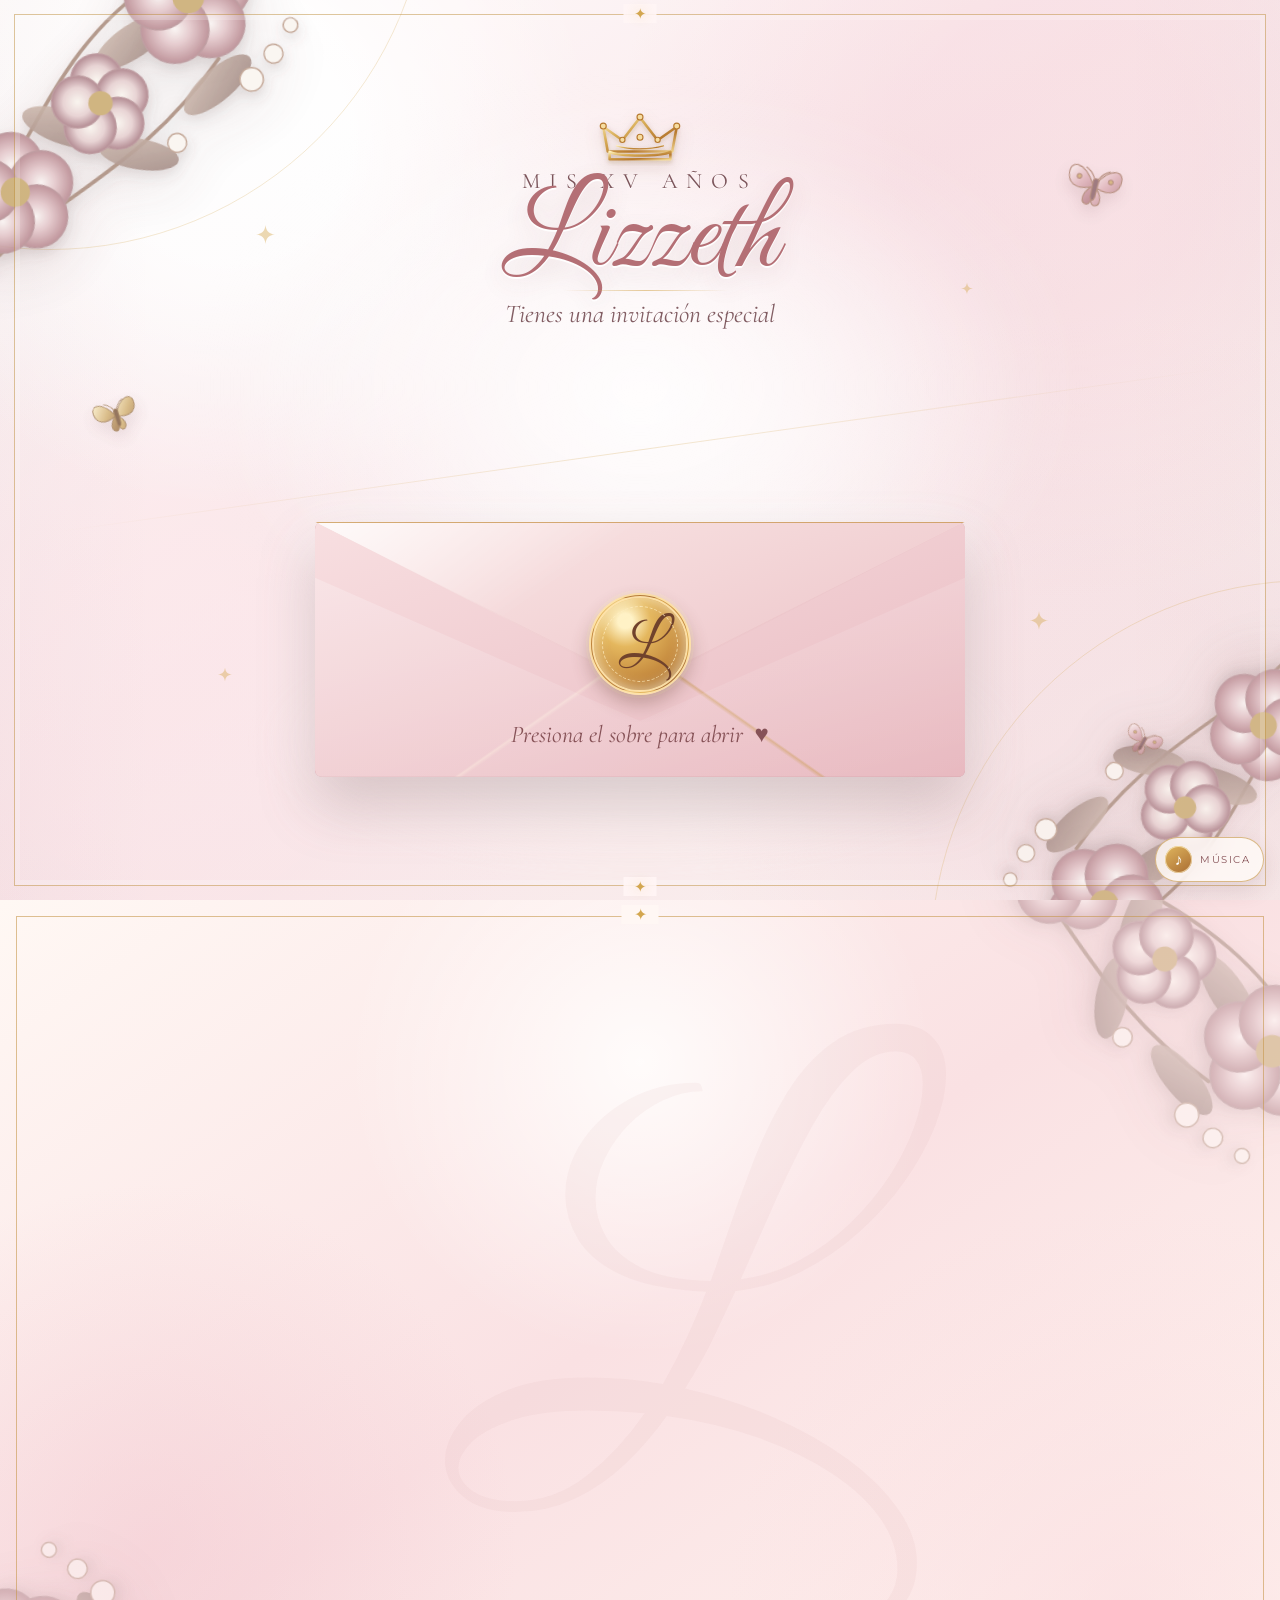
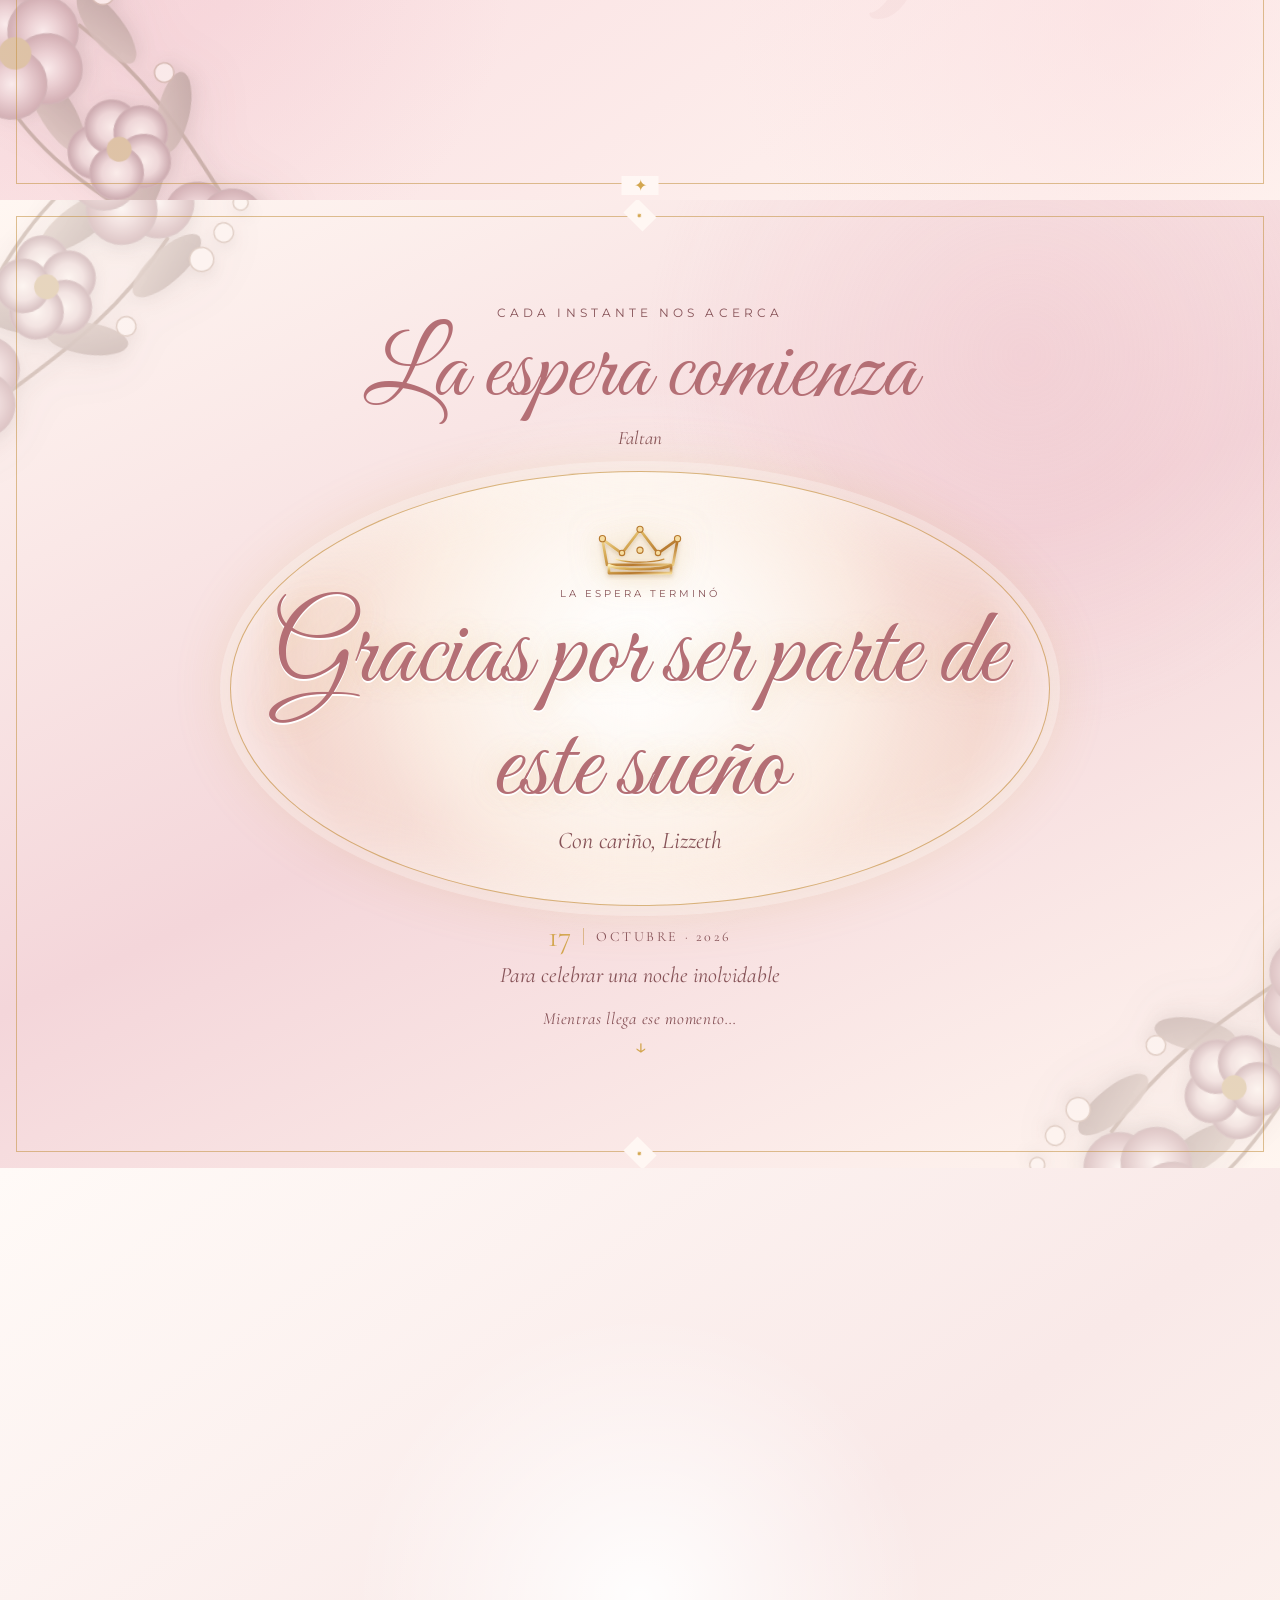
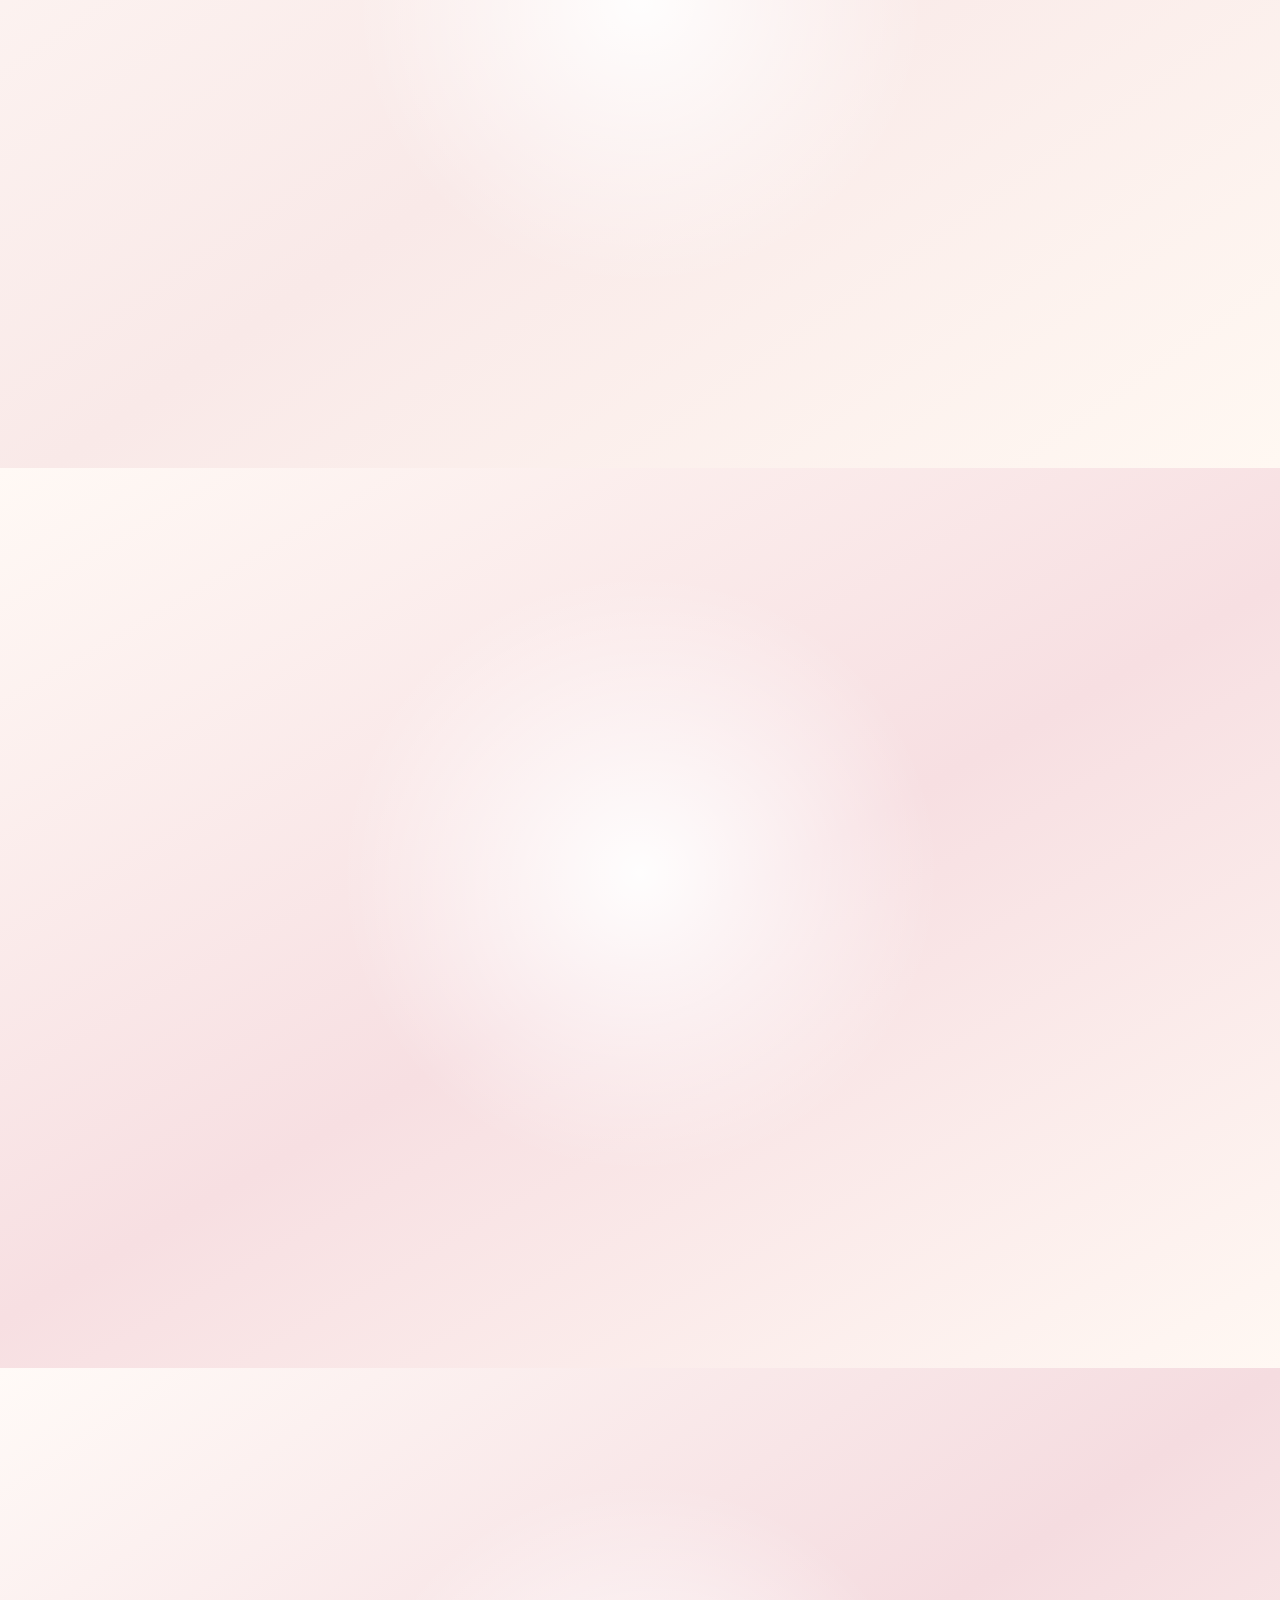
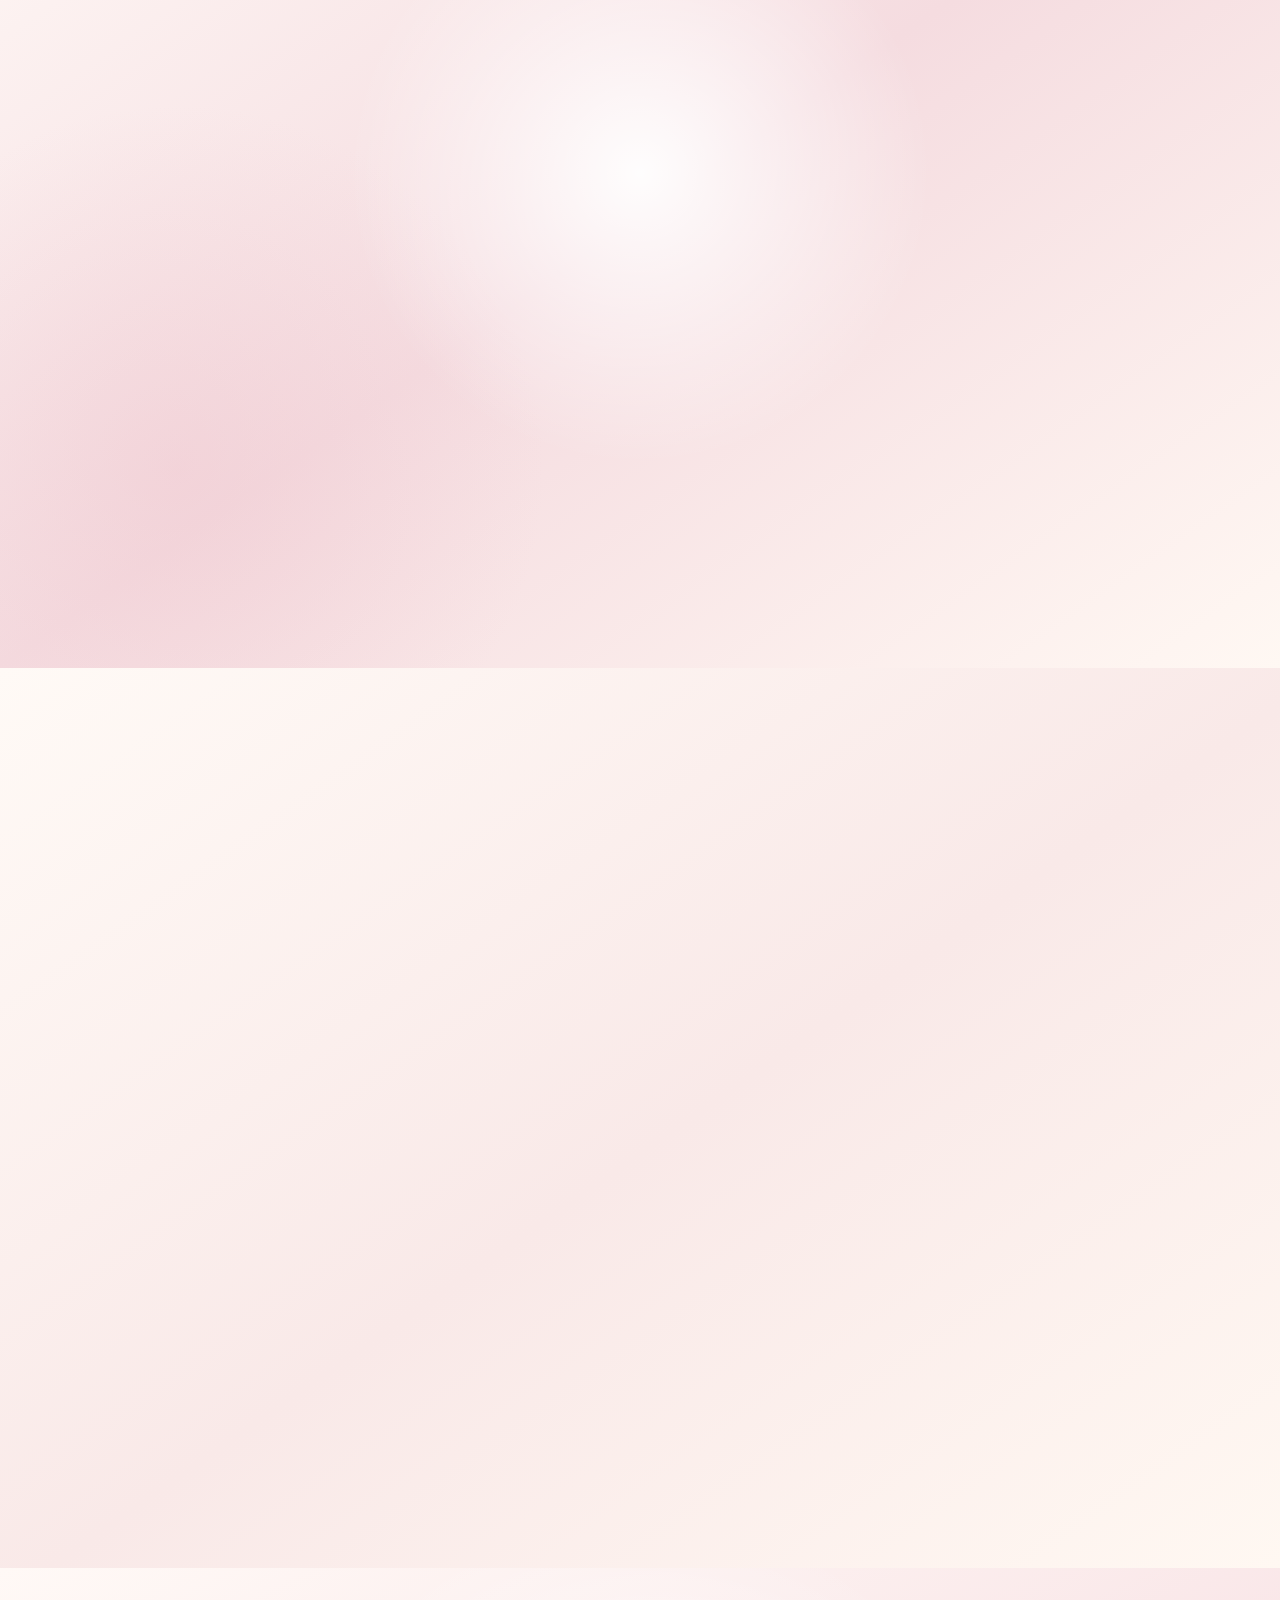
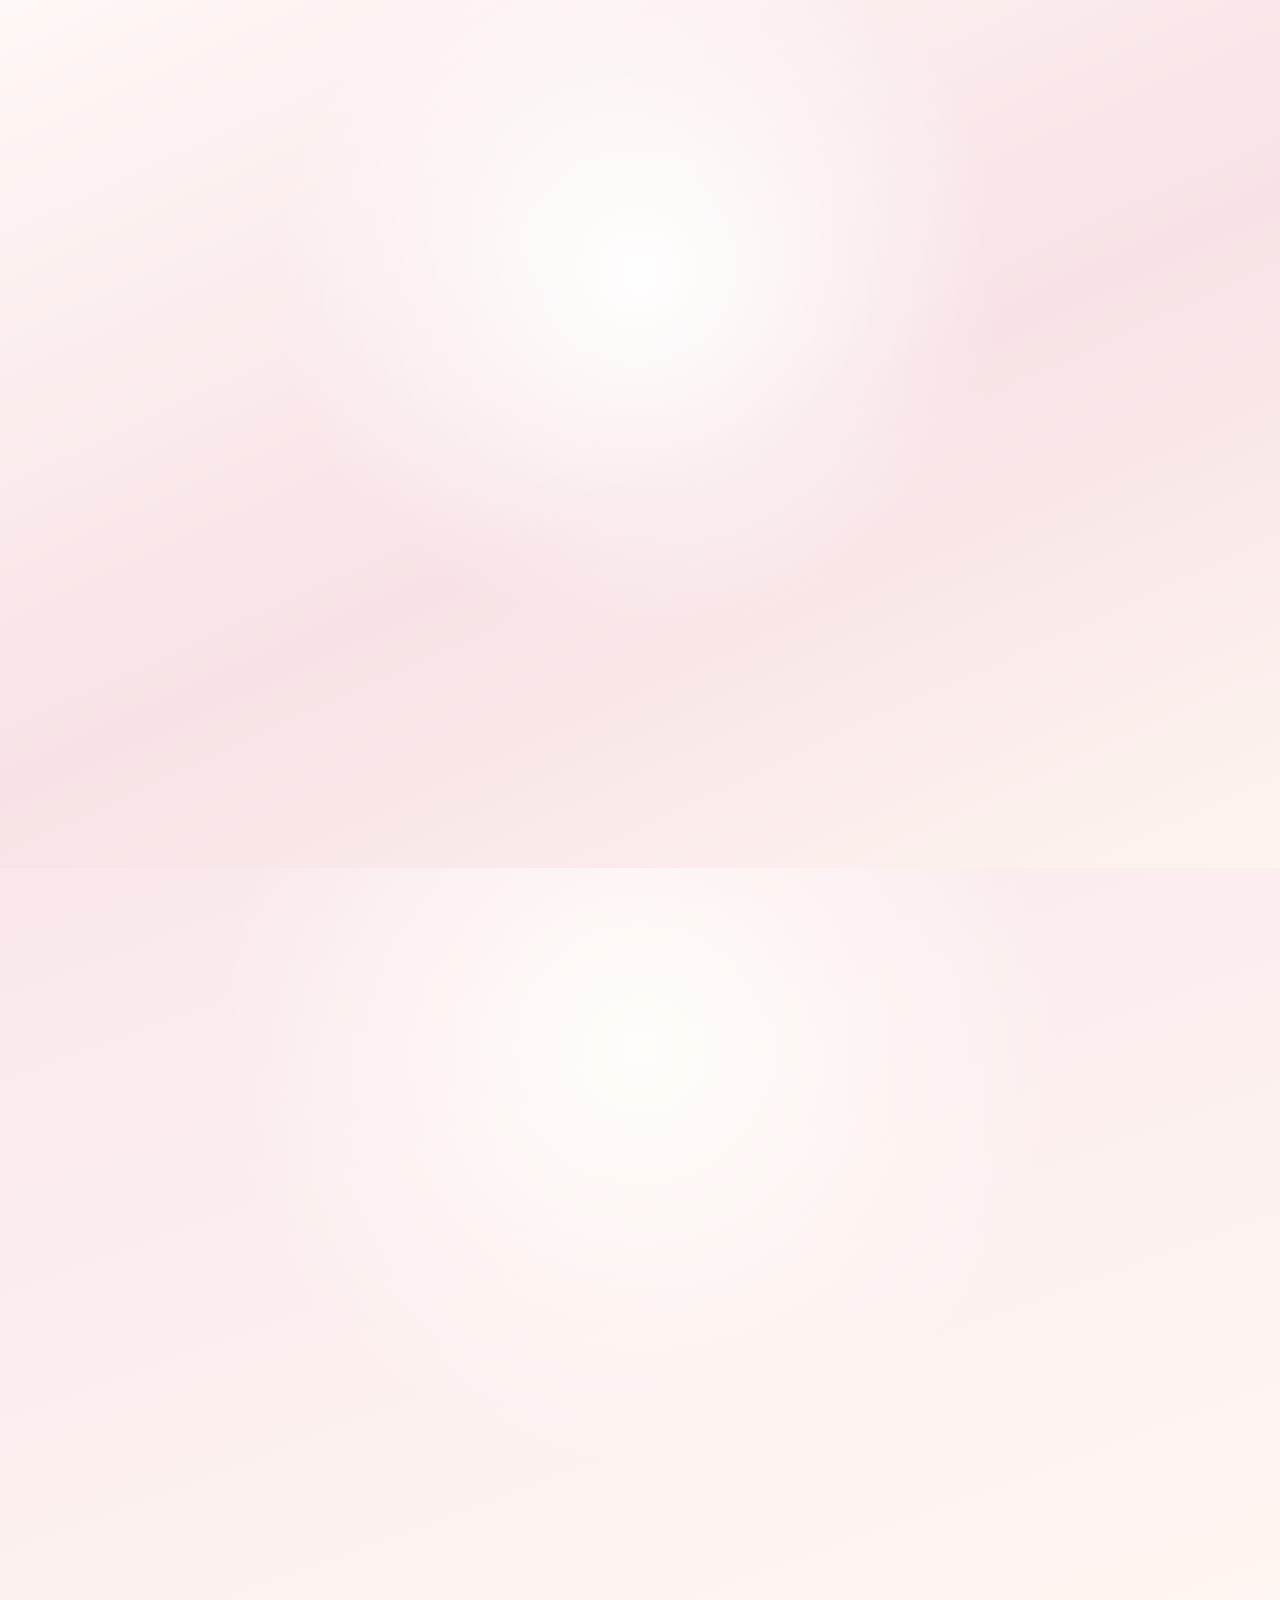
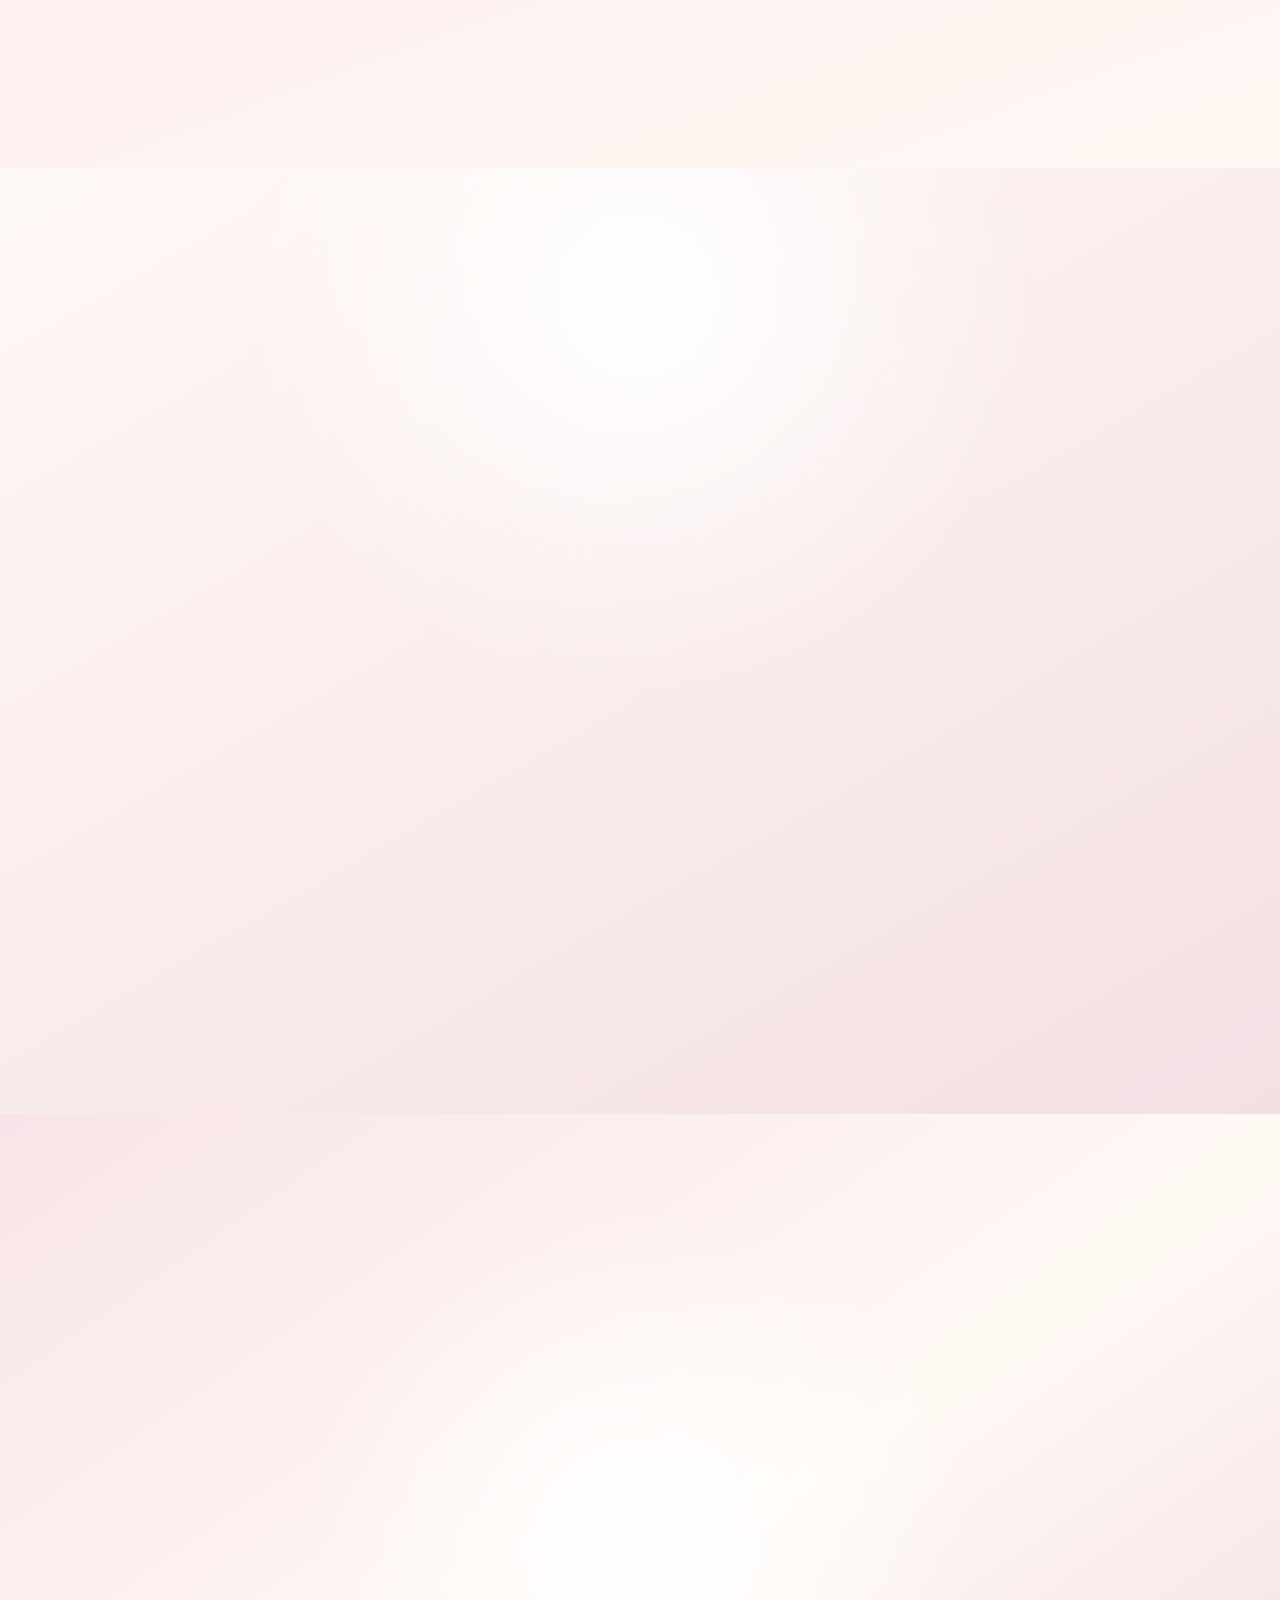
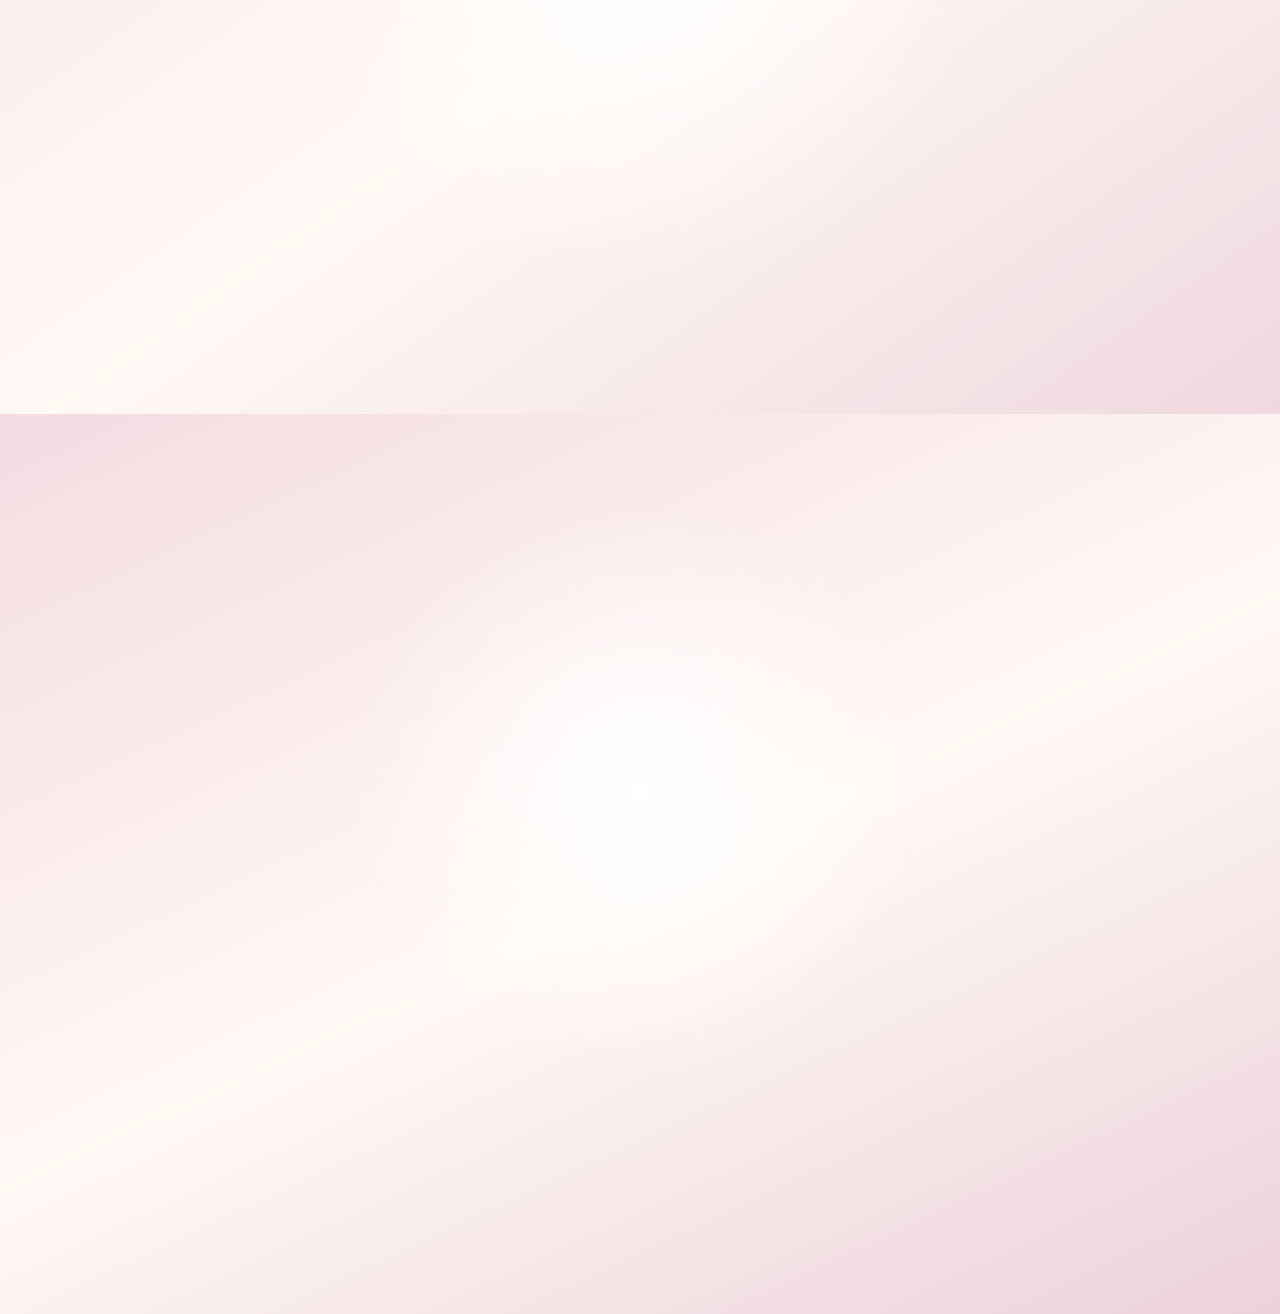
<file: index.html>
<!DOCTYPE html>
<html lang="es">
<head>
    <meta charset="UTF-8">

    <meta
        name="viewport"
        content="width=device-width, initial-scale=1.0"
    >

    <title>Mis XV Años | Lizzeth</title>
    <meta name="description" content="Invitación digital a los XV años de Lizzeth · 17 de octubre de 2026.">
    <meta name="theme-color" content="#f7e5e8">

    <!-- Desbloqueo de emergencia: incluso con señal inestable, la portada
         nunca queda atrapada detrás del preloader. -->
    <script>
        window.setTimeout(function () {
            document.getElementById("preloader")?.classList.add("oculto");
            document.body?.classList.remove("preloading");
        }, 1400);
    </script>

    <!-- Tipografías -->
    <link rel="preconnect" href="https://fonts.googleapis.com">
    <link rel="preconnect" href="https://fonts.gstatic.com" crossorigin>

    <link
        href="https://fonts.googleapis.com/css2?family=Cormorant+Garamond:ital,wght@0,400;0,500;0,600;1,500&family=Great+Vibes&family=Montserrat:wght@300;400;500&display=swap"
        rel="stylesheet" media="print" onload="this.media='all'"
    >
    <noscript><link href="https://fonts.googleapis.com/css2?family=Cormorant+Garamond:ital,wght@0,400;0,500;0,600;1,500&family=Great+Vibes&family=Montserrat:wght@300;400;500&display=swap" rel="stylesheet"></noscript>

    <!-- Estilos del proyecto -->
    <link rel="stylesheet" href="css/variables.css?v=2">
    <link rel="stylesheet" href="css/base.css?v=2">
    <link rel="stylesheet" href="css/portada.css?v=2">
    <link rel="stylesheet" href="css/sobre.css?v=3">
    <link rel="stylesheet" href="css/secciones.css?v=31" media="print" onload="this.media='all'">
    <noscript><link rel="stylesheet" href="css/secciones.css?v=31"></noscript>
    <link rel="stylesheet" href="css/animaciones.css?v=3">
    <link rel="stylesheet" href="css/responsive.css?v=10">

</head>

<body class="preloading">

    <audio id="musicaInvitacion" preload="none" loop src="assets/audio/love-story-orchestral-mobile.mp3?v=2"></audio>

    <button class="control-musica" id="controlMusica" type="button" aria-label="Reproducir música" aria-pressed="false">
        <span class="control-musica-icono" aria-hidden="true">♪</span>
        <span class="control-musica-texto">Música</span>
    </button>

    <div class="preloader" id="preloader" aria-hidden="true">
        <div class="preloader-inner">
            <div class="preloader-ring"></div>
            <div class="preloader-monograma">L</div>
            <div class="preloader-subtitulo">Mis XV años</div>
        </div>
    </div>


    <main>

        <!-- Portada con sobre -->
        <section class="portada" id="portada">

            <div class="portada-luz-central"></div>
            <div class="cinta-dorada"></div>

            <div class="marco"></div>


            <div class="decoracion-premium" aria-hidden="true">
                <div class="halo-sobre"></div>

                <img class="floral-asset floral-asset-superior" src="assets/flores/floral-esquina.svg" alt="">
                <img class="floral-asset floral-asset-inferior" src="assets/flores/floral-esquina.svg" alt="">

                <img class="mariposa-asset mariposa-asset-1" src="assets/mariposas/mariposa-rosa.svg" alt="">
                <img class="mariposa-asset mariposa-asset-2" src="assets/mariposas/mariposa-dorada.svg" alt="">
                <img class="mariposa-asset mariposa-asset-3" src="assets/mariposas/mariposa-rosa.svg" alt="">

                <img class="destello-asset destello-asset-1" src="assets/iconos/destello.svg" alt="">
                <img class="destello-asset destello-asset-2" src="assets/iconos/destello.svg" alt="">
                <img class="destello-asset destello-asset-3" src="assets/iconos/destello.svg" alt="">
                <img class="destello-asset destello-asset-4" src="assets/iconos/destello.svg" alt="">
            </div>

            <div class="circulo circulo-izquierdo"></div>
            <div class="circulo circulo-derecho"></div>

            <div class="particulas" aria-hidden="true">
                <span class="particula"></span>
                <span class="particula"></span>
                <span class="particula"></span>
                <span class="particula"></span>
                <span class="particula"></span>
                <span class="particula"></span>
            </div>

            <div class="contenido">

                <img class="corona corona-svg" src="assets/iconos/corona.svg" alt="Corona decorativa" fetchpriority="high" decoding="async">

                <p class="mis-xv">
                    Mis XV años
                </p>

                <h1 class="nombre">
                    Lizzeth
                </h1>

                <p class="mensaje-superior">
                    Tienes una invitación especial
                </p>

                <div
                    class="escena"
                    id="escena"
                >

                    <div
                        class="sobre"
                        id="sobre"
                        role="button"
                        tabindex="0"
                        aria-label="Abrir la invitación"
                        aria-expanded="false"
                    >

                        <!-- Fondo del sobre -->
                        <div class="fondo-sobre"></div>

                        <!-- Tarjeta interior -->
                        <article
                            class="tarjeta"
                            id="tarjeta"
                            role="button"
                            tabindex="-1"
                            aria-label="Continuar con la invitación"
                        >
                            <span class="tarjeta-ornamento sup-izq"></span>
                            <span class="tarjeta-ornamento inf-der"></span>
                            <img class="tarjeta-corona tarjeta-corona-svg" src="assets/iconos/corona.svg" alt="">

                            <p class="tarjeta-titulo">
                                Te invito a celebrar
                            </p>

                            <div class="numero">
                                15
                            </div>

                            <p class="anios">
                                Mis años
                            </p>

                            <p class="texto-tarjeta">
                                Una noche mágica, llena de amor,
                                alegría y momentos inolvidables.
                                Me encantará que seas parte de
                                este sueño hecho realidad.
                            </p>

                            <p class="firma">
                                Lizzeth
                            </p>
                        </article>

                        <!-- Solapa superior -->
                        <div class="solapa"></div>

                        <!-- Frente del sobre -->
                        <div class="frente"></div>

                        <!-- Sello -->
                        <div class="sello">
                            <span>L</span>
                        </div>

                        <!-- Instrucción -->
                        <p class="instruccion">
                            Presiona el sobre para abrir
                            <span class="corazon">♥</span>
                        </p>

                    </div>

                </div>

            </div>

        </section>

        <!-- Bienvenida / presentación principal -->
        <section
            class="invitacion bienvenida"
            id="invitacion"
            aria-labelledby="titulo-bienvenida"
        >
            <div class="bienvenida-marco" aria-hidden="true"></div>
            <img class="bienvenida-floral bienvenida-floral-uno" src="assets/flores/floral-esquina.svg" alt="" loading="lazy" decoding="async">
            <img class="bienvenida-floral bienvenida-floral-dos" src="assets/flores/floral-esquina.svg" alt="" loading="lazy" decoding="async">

            <div class="bienvenida-contenido">
                <span class="bienvenida-monograma" aria-hidden="true">L</span>
                <p class="bienvenida-etiqueta entrada-pieza pieza-1">Con la bendición de Dios</p>
                <img class="bienvenida-corona entrada-pieza pieza-2" src="assets/iconos/corona.svg" alt="" loading="lazy" decoding="async">
                <p class="bienvenida-kicker entrada-pieza pieza-3">Mis XV años</p>
                <h2 class="entrada-pieza pieza-3" id="titulo-bienvenida">Lizzeth</h2>

                <div class="bienvenida-fecha entrada-pieza pieza-4" aria-label="Sábado 17 de octubre de 2026">
                    <span>Sábado</span>
                    <strong>17</strong>
                    <span>Octubre</span>
                    <small>2026</small>
                </div>

                <blockquote class="entrada-pieza pieza-5">
                    De la mano de Dios y con el amor de mis padres,
                    hoy tengo la dicha de llegar a este momento tan especial de mi vida.
                    Deseo compartir esta alegría con ustedes y hacer de este día
                    un recuerdo inolvidable.
                </blockquote>

                <div class="bienvenida-ornamento entrada-pieza pieza-6" aria-hidden="true"><span>♡</span></div>
                <p class="bienvenida-cierre entrada-pieza pieza-6">Será un honor contar con tu presencia</p>
                <button class="ir-cuenta entrada-pieza pieza-6" id="irCuenta" type="button" aria-label="Ir a la cuenta regresiva">
                    <span>La magia está por comenzar</span>
                    <i aria-hidden="true">↓</i>
                </button>
            </div>
        </section>

        <!-- Cuenta regresiva editorial -->
        <section class="cuenta-regresiva" id="cuentaRegresiva" aria-labelledby="titulo-cuenta">
            <div class="cuenta-marco" aria-hidden="true"></div>
            <img class="cuenta-floral cuenta-floral-uno" src="assets/flores/floral-esquina.svg" alt="" loading="lazy" decoding="async">
            <img class="cuenta-floral cuenta-floral-dos" src="assets/flores/floral-esquina.svg" alt="" loading="lazy" decoding="async">

            <div class="cuenta-contenido">
                <p class="cuenta-kicker">Cada instante nos acerca</p>
                <h2 id="titulo-cuenta">La espera comienza</h2>
                <p class="cuenta-intro">Faltan</p>

                <div class="reloj-editorial" role="timer" aria-live="off" aria-label="Tiempo restante para los XV años de Lizzeth">
                    <div class="reloj-anillo" aria-hidden="true"></div>

                    <div class="tiempo tiempo-dias">
                        <strong id="dias">000</strong>
                        <span>Días</span>
                    </div>
                    <i aria-hidden="true">✦</i>
                    <div class="tiempo">
                        <strong id="horas">00</strong>
                        <span>Horas</span>
                    </div>
                    <i aria-hidden="true">✦</i>
                    <div class="tiempo">
                        <strong id="minutos">00</strong>
                        <span>Minutos</span>
                    </div>
                    <i aria-hidden="true">✦</i>
                    <div class="tiempo">
                        <strong id="segundos">00</strong>
                        <span>Segundos</span>
                    </div>
                </div>

                <div class="escena-gran-dia" aria-live="polite">
                    <div class="lluvia-dorada" aria-hidden="true">
                        <span></span><span></span><span></span><span></span><span></span><span></span>
                        <span></span><span></span><span></span><span></span><span></span><span></span>
                    </div>
                    <img src="assets/iconos/corona.svg" alt="">
                    <p class="gran-dia-kicker">La espera terminó</p>
                    <strong id="mensajeGranDia">Hoy es el gran día</strong>
                    <p id="detalleGranDia">Celebremos juntos los XV años de Lizzeth</p>
                </div>

                <div class="cuenta-fecha-final">
                    <span>17</span>
                    <p>Octubre · 2026</p>
                </div>
                <p class="cuenta-cierre" id="mensajeCuenta">Para celebrar una noche inolvidable</p>
                <button class="ir-mensaje" id="irMensaje" type="button" aria-label="Continuar al mensaje especial">
                    <span>Mientras llega ese momento…</span>
                    <i aria-hidden="true">↓</i>
                </button>
            </div>
        </section>

        <!-- Mensaje especial -->
        <section class="mensaje-especial" id="mensajeEspecial" aria-labelledby="titulo-mensaje">
            <div class="mensaje-marco" aria-hidden="true"></div>
            <div class="mensaje-bruma" aria-hidden="true"></div>
            <img class="mensaje-floral mensaje-floral-uno" src="assets/flores/floral-esquina.svg" alt="" loading="lazy" decoding="async">
            <img class="mensaje-floral mensaje-floral-dos" src="assets/flores/floral-esquina.svg" alt="" loading="lazy" decoding="async">
            <img class="mensaje-mariposa" src="assets/mariposas/mariposa-dorada.svg" alt="" loading="lazy" decoding="async">

            <div class="mensaje-contenido">
                <p class="mensaje-kicker">Un sueño por compartir</p>
                <div class="mensaje-destello" aria-hidden="true">✦</div>
                <h2 id="titulo-mensaje" class="sr-only">Mensaje especial de Lizzeth</h2>
                <blockquote>
                    <span class="frase-parte parte-1">Hay momentos en la vida</span>
                    <span class="frase-parte parte-2">que soñamos, imaginamos y esperamos.</span>
                    <span class="frase-parte parte-3">Hoy comienza</span>
                    <span class="frase-parte parte-4">uno de los más hermosos.</span>
                </blockquote>
                <div class="mensaje-firma">
                    <span>Con ilusión,</span>
                    <strong>Lizzeth</strong>
                </div>
                <button class="ir-familia" id="irFamilia" type="button" aria-label="Continuar a la sección de familia">
                    <span>Acompañada por quienes más amo</span>
                    <i aria-hidden="true">↓</i>
                </button>
            </div>
        </section>

        <!-- Familia -->
        <section class="familia" id="familia" aria-labelledby="titulo-familia">
            <div class="familia-marco" aria-hidden="true"></div>
            <div class="familia-arco" aria-hidden="true"></div>
            <img class="familia-floral familia-floral-uno" src="assets/flores/floral-esquina.svg" alt="" loading="lazy" decoding="async">
            <img class="familia-floral familia-floral-dos" src="assets/flores/floral-esquina.svg" alt="" loading="lazy" decoding="async">

            <div class="familia-contenido">
                <p class="familia-kicker">Con amor y gratitud</p>
                <h2 id="titulo-familia">Mi familia</h2>
                <p class="familia-intro">En este día tan especial, tengo la dicha de estar acompañada por</p>

                <div class="familia-grupos">
                    <article class="familia-grupo familia-papas">
                        <div class="familia-medallon medallon-papas" aria-hidden="true">
                            <span class="rama rama-izquierda"></span>
                            <strong>M<small>·</small>J</strong>
                            <span class="rama rama-derecha"></span>
                        </div>
                        <p>Mis papás</p>
                        <h3>Marco Montiel</h3>
                        <span>&amp;</span>
                        <h3>Jessica Gómez</h3>
                    </article>

                    <div class="familia-separador" aria-hidden="true"><span>✦</span></div>

                    <article class="familia-grupo familia-madrina">
                        <div class="familia-medallon medallon-madrina" aria-hidden="true">
                            <span class="flor-grabada flor-uno"></span>
                            <strong>E</strong>
                            <span class="flor-grabada flor-dos"></span>
                        </div>
                        <p>Mi madrina</p>
                        <h3>Erika Montiel</h3>
                    </article>
                </div>

                <p class="familia-cierre">Gracias por caminar a mi lado y ser parte de este sueño</p>
                <button class="ir-evento" id="irEvento" type="button" aria-label="Continuar a los detalles del evento">
                    <span>El lugar donde celebraremos</span>
                    <i aria-hidden="true">↓</i>
                </button>
            </div>
        </section>

        <!-- Detalles del evento -->
        <section class="detalles-evento" id="detallesEvento" aria-labelledby="titulo-evento">
            <div class="evento-marco" aria-hidden="true"></div>
            <img class="evento-floral evento-floral-uno" src="assets/flores/floral-esquina.svg" alt="" loading="lazy" decoding="async">
            <img class="evento-floral evento-floral-dos" src="assets/flores/floral-esquina.svg" alt="" loading="lazy" decoding="async">

            <div class="evento-contenido">
                <p class="evento-kicker">Acompáñame a celebrar</p>
                <h2 id="titulo-evento">La gran noche</h2>

                <article class="evento-tarjeta">
                    <div class="evento-sello" aria-hidden="true">
                        <svg viewBox="0 0 32 44" focusable="false"><path d="M16 1.5C7.9 1.5 1.5 7.8 1.5 15.8c0 10.7 14.5 26.7 14.5 26.7s14.5-16 14.5-26.7C30.5 7.8 24.1 1.5 16 1.5Z"></path><circle cx="16" cy="15.5" r="5.2"></circle></svg>
                    </div>

                    <div class="evento-fecha">
                        <span>Sábado</span>
                        <strong>17</strong>
                        <span>Octubre</span>
                        <small>2026</small>
                    </div>

                    <div class="evento-linea" aria-hidden="true"><span>✦</span></div>

                    <p class="evento-tipo">Recepción</p>
                    <h3>Salón Palacio Lunara</h3>
                    <p class="evento-hora"><strong>7:30</strong> p. m.</p>
                    <address>
                        Calle Corregidora No. 91<br>
                        Coacalco Centro, C. P. 55700<br>
                        San Francisco Coacalco, México
                    </address>

                    <a class="boton-ubicacion" href="https://www.google.com/maps/search/?api=1&amp;query=Sal%C3%B3n%20Palacio%20Lunara%2C%20Calle%20Corregidora%2091%2C%20Coacalco%2C%20M%C3%A9xico" target="_blank" rel="noopener noreferrer">
                        <svg class="ubicacion-pin" viewBox="0 0 32 44" aria-hidden="true" focusable="false"><path d="M16 1.5C7.9 1.5 1.5 7.8 1.5 15.8c0 10.7 14.5 26.7 14.5 26.7s14.5-16 14.5-26.7C30.5 7.8 24.1 1.5 16 1.5Z"></path><circle cx="16" cy="15.5" r="5.2"></circle></svg>
                        <span>Abrir ubicación</span>
                    </a>
                </article>

                <p class="evento-cierre">Te esperamos para compartir una noche llena de magia</p>
                <button class="ir-dress-code" id="irDressCode" type="button" aria-label="Continuar al código de vestimenta">
                    <span>El estilo para nuestra noche</span>
                    <i aria-hidden="true">↓</i>
                </button>
            </div>
        </section>

        <!-- Código de vestimenta -->
        <section class="dress-code" id="dressCode" aria-labelledby="titulo-dress-code">
            <div class="dress-marco" aria-hidden="true"></div>
            <div class="dress-luz" aria-hidden="true"></div>

            <div class="atelier-visual muestrario-gala" aria-hidden="true">
                <span class="monograma-gala">L</span>
                <p class="atelier-titulo">Selección de gala</p>
                <div class="muestras-tela">
                    <span class="tela tela-negra"></span>
                    <span class="tela tela-champagne"></span>
                    <span class="tela tela-vino"></span>
                    <span class="tela tela-noche"></span>
                </div>
                <div class="etiqueta-gala"><span>✦</span> Gala · Noche <span>✦</span></div>
                <p class="atelier-nota">Una celebración vestida de elegancia</p>
            </div>

            <div class="dress-contenido">
                <div class="dress-texto">
                    <p class="dress-kicker">Código de vestimenta</p>
                    <h2 id="titulo-dress-code">Formal</h2>
                    <div class="dress-ornamento" aria-hidden="true"><span>✦</span></div>
                    <p class="dress-invitacion">Vístete para una noche elegante, llena de magia y celebración.</p>

                    <div class="paleta-formal" aria-label="Colores sugeridos: negro, champagne, vino y azul noche">
                        <span class="tono-negro" title="Negro"></span>
                        <span class="tono-champagne" title="Champagne"></span>
                        <span class="tono-vino" title="Vino"></span>
                        <span class="tono-azul" title="Azul noche"></span>
                    </div>

                    <div class="color-reservado">
                        <span class="muestra-rosa" aria-hidden="true"></span>
                        <div>
                            <small>Con cariño te pedimos</small>
                            <strong>Reservar el rosa para Lizzeth</strong>
                        </div>
                    </div>

                    <p class="dress-nota">Gracias por ayudarnos a hacer de este momento algo aún más especial.</p>
                </div>
            </div>
            <button class="ir-regalos" id="irRegalos" type="button" aria-label="Continuar a la mesa de regalos">
                <span>Un detalle con cariño</span><i aria-hidden="true">↓</i>
            </button>
        </section>

        <!-- Mesa de regalos -->
        <section class="mesa-regalos" id="mesaRegalos" aria-labelledby="titulo-regalos">
            <div class="regalos-marco" aria-hidden="true"></div>
            <div class="regalo-destello regalo-destello-uno" aria-hidden="true">✦</div>
            <div class="regalo-destello regalo-destello-dos" aria-hidden="true">✦</div>
            <div class="regalo-caja" aria-hidden="true">
                <span class="regalo-tapa"></span><span class="regalo-liston-v"></span><span class="regalo-liston-h"></span>
                <span class="regalo-mono regalo-mono-izq"></span><span class="regalo-mono regalo-mono-der"></span>
            </div>

            <div class="regalos-contenido">
                <p class="regalos-kicker">Con cariño</p>
                <h2 id="titulo-regalos">Mesa de regalos</h2>
                <div class="regalos-ornamento" aria-hidden="true"><span>✦</span></div>
                <p class="regalos-frase">Tu presencia es nuestro mejor regalo.</p>
                <p class="regalos-texto">Si deseas tener un detalle conmigo, hemos preparado una mesa de regalos en Liverpool.</p>

                <article class="liverpool-tarjeta">
                    <p class="liverpool-marca">Liverpool</p>
                    <small>Número de evento</small>
                    <strong id="numeroMesa">60019073</strong>
                    <div class="regalos-acciones">
                        <button id="copiarMesa" type="button" data-numero="60019073"><span>Copiar número</span></button>
                        <a href="https://mesaderegalos.liverpool.com.mx/eventodebusqueda" target="_blank" rel="noopener noreferrer">Buscar mi mesa</a>
                    </div>
                    <p class="copiar-estado" id="copiarEstado" role="status" aria-live="polite"></p>
                </article>
                <p class="regalos-nota">El mejor detalle será compartir esta noche contigo.</p>
                <button class="ir-accesos" id="irAccesos" type="button"><span>Confirmar mi invitación</span><i aria-hidden="true">↓</i></button>
            </div>
        </section>

        <!-- Confirmación y accesos familiares -->
        <section class="accesos" id="accesos" aria-labelledby="titulo-accesos">
            <div class="accesos-marco" aria-hidden="true"></div>
            <div class="accesos-contenido">
                <p class="accesos-kicker">Tu lugar en esta historia</p>
                <h2 id="titulo-accesos">Confirma tus accesos</h2>
                <p class="accesos-intro">Ingresa los datos incluidos en tu invitación familiar.</p>

                <form class="acceso-login" id="accesoLogin">
                    <label>Código familiar<input id="codigoFamilia" name="codigo" autocomplete="off" maxlength="40" placeholder="Ej. GOMEZ-4827" required></label>
                    <label>PIN<input id="pinFamilia" name="pin" type="password" inputmode="numeric" maxlength="4" pattern="[0-9]{4}" placeholder="••••" required></label>
                    <button type="submit">Ver mi invitación</button>
                    <p class="acceso-estado" id="accesoEstado" role="status" aria-live="polite"></p>
                </form>

                <div class="panel-familia" id="panelFamilia" hidden>
                    <p class="familia-saludo">Bienvenida, <strong id="nombreFamilia"></strong></p>
                    <p class="familia-limite">Esta invitación incluye <strong id="limiteBoletos"></strong> accesos.</p>
                    <div class="decision-asistencia" id="decisionAsistencia">
                        <p>¿Podrán acompañarnos?</p>
                        <button type="button" data-asistencia="si">Sí, asistiremos</button>
                        <button type="button" data-asistencia="no">No podremos asistir</button>
                    </div>
                    <form id="registroInvitados" hidden>
                        <div class="lista-invitados" id="listaInvitados"></div>
                        <div class="registro-acciones">
                            <button type="button" id="agregarInvitado">Agregar asistente</button>
                            <button type="submit">Guardar confirmación</button>
                        </div>
                    </form>
                    <p class="registro-estado" id="registroEstado" role="status" aria-live="polite"></p>
                    <div class="boletos-panel" id="boletosPanel" hidden>
                        <div class="boletos-encabezado">
                            <p>Tus accesos están listos</p>
                            <button type="button" id="descargarBoletos">Descargar boletos en PDF</button>
                        </div>
                        <div class="boletos-imprimibles" id="boletosImprimibles"></div>
                        <p class="boletos-aviso">Conserva este archivo y presenta el código de cada invitado al ingresar.</p>
                        <button class="ir-hospedaje" id="irHospedaje" type="button">Ver opciones para descansar <i aria-hidden="true">↓</i></button>
                    </div>
                </div>
            </div>
        </section>

        <!-- Recomendaciones de hospedaje -->
        <section class="hospedaje" id="hospedaje" aria-labelledby="titulo-hospedaje">
            <div class="hospedaje-marco" aria-hidden="true"></div>
            <div class="hospedaje-contenido">
                <p class="hospedaje-kicker">Después de celebrar</p>
                <h2 id="titulo-hospedaje">Un lugar para descansar</h2>
                <p class="hospedaje-intro">Por su cercanía al salón, compartimos algunas opciones sencillas para pasar la noche.</p>

                <div class="hoteles-lista">
                    <article class="hotel-card hotel-destacado">
                        <span class="hotel-numero">01</span><p class="hotel-etiqueta">Reserva anticipada</p>
                        <h3>Hotel &amp; Villas Urbane</h3>
                        <p>Puedes reservar con anticipación directamente por teléfono.</p>
                        <div class="hotel-acciones"><a href="tel:+525514556090">Llamar · 55 1455 6090</a><a href="https://www.google.com/maps/search/?api=1&amp;query=Hotel%20y%20Villas%20Urbane%20Coacalco">Ver ubicación</a></div>
                    </article>
                    <article class="hotel-card">
                        <span class="hotel-numero">02</span><p class="hotel-etiqueta">Reserva el mismo día</p>
                        <h3>Hotel Miraflores</h3>
                        <p>La reservación se realiza el mismo día. Solo dispone de habitaciones para dos personas.</p>
                        <div class="hotel-acciones"><a href="https://www.google.com/maps/search/?api=1&amp;query=Hotel%20Miraflores%20Coacalco%20Estado%20de%20Mexico">Ver ubicación</a></div>
                    </article>
                    <article class="hotel-card">
                        <span class="hotel-numero">03</span><p class="hotel-etiqueta">Reserva por aplicación</p>
                        <h3>Hotel Coacalco</h3>
                        <p>Puedes consultar disponibilidad en Booking.com o Expedia, o comunicarte por teléfono.</p>
                        <div class="hotel-acciones"><a href="tel:+525558652346">Llamar · 55 5865 2346</a><a href="https://www.google.com/maps/search/?api=1&amp;query=Hotel%20Coacalco%20Estado%20de%20Mexico">Ver ubicación</a></div>
                    </article>
                    <article class="hotel-card">
                        <span class="hotel-numero">04</span><p class="hotel-etiqueta">Reserva por Booking.com</p>
                        <h3>Hotel Paraíso</h3>
                        <p>Puedes consultar disponibilidad en Booking.com o reservar directamente por teléfono.</p>
                        <div class="hotel-acciones"><a href="tel:+525558903288">Llamar · 55 5890 3288</a><a href="https://www.google.com/maps/search/?api=1&amp;query=Hotel%20Paraiso%20Coacalco%20Estado%20de%20Mexico">Ver ubicación</a></div>
                    </article>
                </div>

                <aside class="hospedaje-aviso"><span aria-hidden="true">✦</span><p><strong>Una recomendación de cortesía</strong>Estas opciones se sugieren principalmente por cercanía y para pasar la noche. Si necesitas mayor comodidad, servicios específicos o una estancia especial, te recomendamos buscar una alternativa que se ajuste a tus necesidades. Confirma directamente disponibilidad, tarifas y condiciones antes de reservar.</p></aside>
                <button class="ir-recuerdos" id="irRecuerdos" type="button">Una noche para recordar <i aria-hidden="true">↓</i></button>
            </div>
        </section>

        <!-- Álbum colaborativo -->
        <section class="recuerdos" id="recuerdos" aria-labelledby="titulo-recuerdos">
            <div class="recuerdos-marco" aria-hidden="true"></div>
            <div class="polaroids" aria-hidden="true">
                <span class="polaroid polaroid-uno"><i>✦</i></span>
                <span class="polaroid polaroid-dos"><i>L</i></span>
                <span class="polaroid polaroid-tres"><i>♡</i></span>
            </div>
            <div class="recuerdos-contenido">
                <p class="recuerdos-kicker">Nuestra historia compartida</p>
                <h2 id="titulo-recuerdos">Nuestros recuerdos</h2>
                <div class="recuerdos-linea" aria-hidden="true"><span>✦</span></div>
                <p class="recuerdos-frase">Esta noche también se contará a través de tus ojos.</p>
                <p class="recuerdos-texto">Las fotografías tomadas durante mis XV estarán disponibles aquí. Comparte también esos momentos especiales que vivas conmigo y ayúdanos a conservar cada sonrisa, abrazo y recuerdo de esta celebración.</p>
                <div class="recuerdos-acciones">
                    <a href="https://photos.app.goo.gl/R6RZwhjceY8muPuD9" target="_blank" rel="noopener noreferrer"><span aria-hidden="true">◇</span> Ver nuestros recuerdos</a>
                    <a href="https://photos.app.goo.gl/R6RZwhjceY8muPuD9" target="_blank" rel="noopener noreferrer"><span aria-hidden="true">＋</span> Compartir mis fotos</a>
                </div>
                <p class="recuerdos-nota">El álbum cobrará vida durante y después de la celebración.</p>
                <button class="ir-cierre" id="irCierre" type="button">Hasta que llegue el gran día <i aria-hidden="true">↓</i></button>
            </div>
        </section>

        <!-- Cierre -->
        <section class="cierre" id="cierre" aria-labelledby="titulo-cierre">
            <div class="cierre-marco" aria-hidden="true"></div>
            <div class="cierre-destellos" aria-hidden="true"><i>✦</i><i>✧</i><i>✦</i><i>✧</i></div>
            <div class="cierre-contenido">
                <div class="cierre-corona" aria-hidden="true">♔</div>
                <p class="cierre-kicker">Con todo mi cariño</p>
                <h2 id="titulo-cierre">Gracias</h2>
                <p class="cierre-mensaje">Gracias por ser parte de este momento tan especial. Tu presencia hará que esta noche sea aún más inolvidable.</p>
                <p class="cierre-firma">Lizzeth</p>
                <div class="cierre-fecha"><span>17</span><i></i><span>10</span><i></i><span>2026</span></div>
                <p class="cierre-espera">Te espero para celebrar juntos</p>
                <div class="cierre-acciones">
                    <button type="button" id="volverInicio">Volver al inicio</button>
                    <button type="button" id="volverBoletos">Ver mis boletos</button>
                </div>
            </div>
        </section>

    </main>


    <!-- JavaScript del proyecto -->
    <script src="js/preloader.js?v=3" defer></script>
    <script src="js/sobre.js?v=2" defer></script>
    <script src="js/main.js?v=20" defer></script>

</body>
</html>
</file>
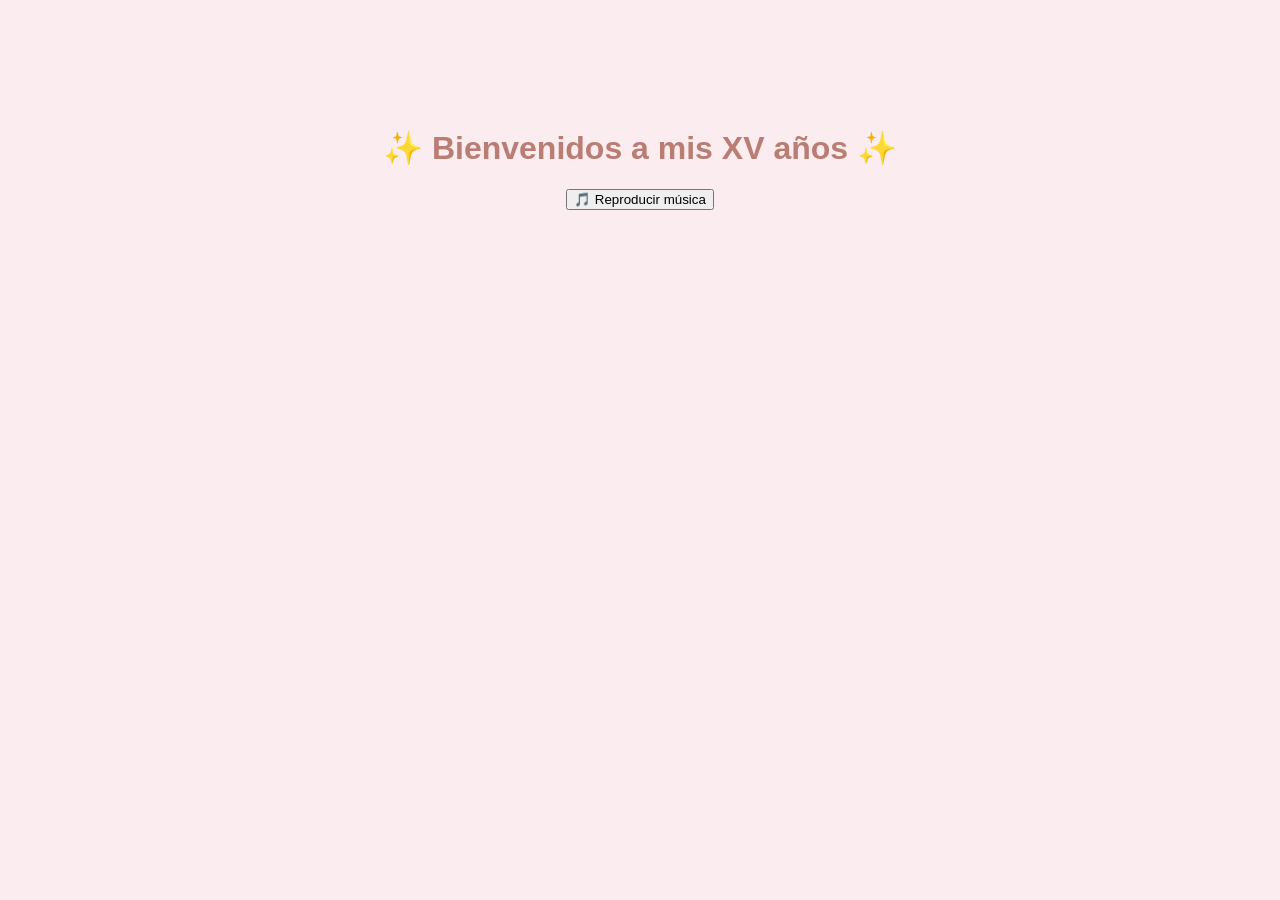
<file: indice.html>
<!DOCTYPE html>
<html lang="es">
<head>
    <meta charset="UTF-8">
    <meta name="viewport" content="width=device-width, initial-scale=1.0">
    <title>Mis XV Años</title>
</head>

<body style="background:#FBECEF;text-align:center;font-family:Arial;padding-top:100px;">

<h1 style="color:#B97D74;">
✨ Bienvenidos a mis XV años ✨
</h1>

<button onclick="document.getElementById('musica').play()">
🎵 Reproducir música
</button>

<audio id="musica" loop>
    <source src="https://raw.githubusercontent.com/memo30000k-gif/invitacion-xv/main/Canon%20in%20D.mp3" type="audio/mpeg">
</audio>

</body>
</html>
</file>
<file: css/variables.css>
/* Variables globales de diseño */
:root {
            --rosa-fondo: #fde7e8;
            --rosa-claro: #f9dfe1;
            --rosa-medio: #edc3c7;
            --rosa-oscuro: #b46f75;
            --vino: #865257;
            --dorado: #d3a64f;
            --dorado-claro: #f1d99d;
            --crema: #fffaf2;
            --blanco: #ffffff;
        }
</file>
<file: css/base.css>
/* Reset y estilos globales */
* {
            box-sizing: border-box;
            margin: 0;
            padding: 0;
        }

html {
            scroll-behavior: smooth;
        }

body {
            min-height: 100vh;
            overflow-x: hidden;
            color: var(--vino);
            font-family: "Montserrat", sans-serif;

            background:
                radial-gradient(
                    circle at 10% 12%,
                    rgba(255, 255, 255, 0.96),
                    transparent 28%
                ),
                radial-gradient(
                    circle at 87% 22%,
                    rgba(255, 207, 215, 0.65),
                    transparent 32%
                ),
                radial-gradient(
                    circle at 45% 95%,
                    rgba(255, 255, 255, 0.72),
                    transparent 38%
                ),
                linear-gradient(
                    145deg,
                    #fffaf9 0%,
                    #fbdfe1 52%,
                    #fff6f3 100%
                );
        }

button {
            font: inherit;
        }

.sr-only {
            position: absolute;
            width: 1px;
            height: 1px;
            padding: 0;
            margin: -1px;
            overflow: hidden;
            clip: rect(0, 0, 0, 0);
            white-space: nowrap;
            border: 0;
        }

.texto-tarjeta {
            max-width: 470px;
            margin: 18px auto 0;
            font-family: "Cormorant Garamond", serif;
            font-size: 17px;
            line-height: 1.25;
        }

.destello-1 { top: 14%; left: 23%; font-size: 17px; }

.destello-2 { top: 28%; right: 23%; font-size: 12px; animation-delay: .9s; }

.destello-3 { bottom: 28%; left: 15%; font-size: 20px; animation-delay: 1.7s; }

.destello-4 { bottom: 13%; right: 32%; font-size: 11px; animation-delay: 2.2s; }

.cinta-dorada {
            position: absolute;
            left: 50%;
            top: 50%;
            width: min(1180px, 96vw);
            height: 1px;
            transform: translate(-50%, -50%) rotate(-8deg);
            background: linear-gradient(90deg, transparent, rgba(211,166,79,.28), transparent);
            z-index: 0;
            pointer-events: none;
        }
</file>
<file: css/portada.css>
/* Portada, preloader y decoración premium */
.portada {
            position: relative;
            min-height: 100svh;
            display: flex;
            justify-content: center;
            align-items: center;
            padding: 35px 20px;
            overflow: hidden;
        }

.marco {
            position: absolute;
            inset: 14px;
            border: 1px solid rgba(211, 166, 79, 0.48);
            pointer-events: none;
        }

.marco::before,
        .marco::after {
            content: "✦";
            position: absolute;
            left: 50%;
            padding: 0 10px;
            color: var(--dorado);
            background: rgba(255, 245, 245, 0.9);
            transform: translateX(-50%);
        }

.marco::before {
            top: -11px;
        }

.marco::after {
            bottom: -11px;
        }

.circulo {
            position: absolute;
            width: 760px;
            height: 760px;
            border: 1px solid rgba(211, 166, 79, 0.25);
            border-radius: 50%;
            pointer-events: none;
        }

.circulo-izquierdo {
            top: -510px;
            left: -330px;
        }

.circulo-derecho {
            right: -410px;
            bottom: -440px;
        }

.particulas {
            position: absolute;
            inset: 0;
            overflow: hidden;
            pointer-events: none;
        }

.particula {
            position: absolute;
            bottom: -20px;
            width: 4px;
            height: 4px;
            border-radius: 50%;
            opacity: 0;
            background: var(--dorado);
            box-shadow: 0 0 10px rgba(211, 166, 79, 0.9);
            animation: flotar 8s linear infinite;
        }

.particula:nth-child(1) {
            left: 7%;
            animation-delay: 0s;
        }

.particula:nth-child(2) {
            left: 22%;
            animation-delay: 1.5s;
        }

.particula:nth-child(3) {
            left: 39%;
            animation-delay: 3s;
        }

.particula:nth-child(4) {
            left: 59%;
            animation-delay: 0.7s;
        }

.particula:nth-child(5) {
            left: 78%;
            animation-delay: 2.4s;
        }

.particula:nth-child(6) {
            left: 92%;
            animation-delay: 4.2s;
        }

.contenido {
            position: relative;
            z-index: 5;
            width: min(100%, 960px);
            text-align: center;
        }

.corona {
            margin-bottom: 3px;
            color: var(--dorado);
            font-size: clamp(38px, 6vw, 62px);
            line-height: 1;
        }

.mis-xv {
            font-family: "Cormorant Garamond", serif;
            font-size: clamp(17px, 2.5vw, 26px);
            letter-spacing: 0.34em;
            text-transform: uppercase;
        }

.nombre {
            margin-top: -7px;
            color: var(--rosa-oscuro);
            font-family: "Great Vibes", cursive;
            font-size: clamp(78px, 12vw, 142px);
            font-weight: 400;
            line-height: 0.95;

            text-shadow:
                0 3px 0 rgba(255, 255, 255, 0.8),
                0 13px 28px rgba(121, 71, 75, 0.13);
        }

.mensaje-superior {
            margin-top: 10px;
            margin-bottom: 25px;
            font-family: "Cormorant Garamond", serif;
            font-size: clamp(20px, 3vw, 29px);
            font-style: italic;
        }

.portada {
            isolation: isolate;
            background:
                radial-gradient(circle at 18% 16%, rgba(255,255,255,.96) 0 9%, transparent 28%),
                radial-gradient(circle at 82% 18%, rgba(238,177,190,.34) 0 12%, transparent 34%),
                radial-gradient(circle at 12% 78%, rgba(255,228,232,.72) 0 10%, transparent 30%),
                radial-gradient(circle at 86% 82%, rgba(225,164,180,.24) 0 12%, transparent 32%),
                linear-gradient(145deg, #fffaf9 0%, #f8dfe3 45%, #fff7f3 100%);
        }

.portada::before {
            content: "";
            position: absolute;
            inset: 0;
            z-index: -3;
            pointer-events: none;
            opacity: .55;
            background-image:
                repeating-radial-gradient(circle at 30% 30%, rgba(255,255,255,.28) 0 1px, transparent 1px 4px),
                linear-gradient(118deg, transparent 0 38%, rgba(255,255,255,.22) 42%, transparent 47% 100%);
            mix-blend-mode: soft-light;
        }

.portada::after {
            content: "";
            position: absolute;
            inset: 0;
            z-index: -2;
            pointer-events: none;
            background:
                radial-gradient(ellipse at 50% 52%, rgba(255,255,255,.55), transparent 46%),
                linear-gradient(to bottom, rgba(255,255,255,.12), rgba(151,84,101,.04));
        }

.decoracion-premium {
            position: absolute;
            inset: 0;
            z-index: 1;
            overflow: hidden;
            pointer-events: none;
        }

.floral {
            position: absolute;
            width: clamp(230px, 28vw, 430px);
            height: auto;
            opacity: .92;
            filter: drop-shadow(0 16px 24px rgba(115,67,78,.16));
        }

.floral-superior {
            top: -46px;
            left: -28px;
            transform: rotate(-8deg);
        }

.floral-inferior {
            right: -42px;
            bottom: -70px;
            transform: rotate(172deg) scale(.95);
        }

.floral .petalo { fill: #f2c7cf; }

.floral .petalo-claro { fill: #f9e7e9; }

.floral .centro { fill: #d3a64f; }

.floral .hoja { fill: #c8b7a1; opacity: .65; }

.floral .tallo { stroke: #c4a56a; stroke-width: 2; fill: none; opacity: .72; }

.mariposa {
            position: absolute;
            width: clamp(28px, 3vw, 46px);
            color: rgba(190,120,137,.75);
            filter: drop-shadow(0 8px 8px rgba(120,70,82,.18));
            animation: vueloMariposa 7s ease-in-out infinite;
        }

.mariposa svg { width: 100%; height: auto; display: block; }

.mariposa-1 { top: 18%; right: 10%; animation-delay: 0s; }

.mariposa-2 { top: 34%; left: 8%; transform: scale(.8) rotate(-14deg); animation-delay: 1.8s; }

.mariposa-3 { bottom: 18%; right: 18%; transform: scale(.65) rotate(14deg); animation-delay: 3.2s; }

.destello-premium {
            position: absolute;
            color: rgba(211,166,79,.75);
            text-shadow: 0 0 16px rgba(211,166,79,.58);
            animation: titilar 2.8s ease-in-out infinite;
        }

.halo-sobre {
            position: absolute;
            left: 50%;
            bottom: 62px;
            width: min(780px, 92vw);
            height: 330px;
            transform: translateX(-50%);
            border-radius: 50%;
            background: radial-gradient(ellipse, rgba(255,255,255,.62), transparent 68%);
            filter: blur(18px);
            opacity: .75;
        }

.contenido {
            z-index: 4;
        }

body.preloading { overflow: hidden; }

.preloader {
            position: fixed;
            inset: 0;
            z-index: 9999;
            display: grid;
            place-items: center;
            background:
                radial-gradient(circle at 50% 42%, rgba(255,255,255,.98), rgba(253,235,238,.96) 48%, #f7d8de 100%);
            transition: opacity .85s ease, visibility .85s ease;
        }

.preloader.oculto {
            opacity: 0;
            visibility: hidden;
            pointer-events: none;
        }

.preloader-inner {
            position: relative;
            width: 190px;
            height: 190px;
            display: grid;
            place-items: center;
        }

.preloader-ring,
        .preloader-ring::before,
        .preloader-ring::after {
            position: absolute;
            inset: 0;
            border-radius: 50%;
            content: "";
        }

.preloader-ring {
            border: 1px solid rgba(211,166,79,.45);
            animation: girarLento 8s linear infinite;
        }

.preloader-ring::before {
            inset: 12px;
            border: 1px dashed rgba(180,111,117,.25);
            animation: girarLento 11s linear infinite reverse;
        }

.preloader-ring::after {
            inset: 27px;
            border: 1px solid rgba(211,166,79,.22);
        }

.preloader-monograma {
            position: relative;
            z-index: 2;
            font-family: "Great Vibes", cursive;
            font-size: 86px;
            color: var(--rosa-oscuro);
            text-shadow: 0 8px 28px rgba(134,82,87,.18);
            animation: respirarMonograma 2.2s ease-in-out infinite;
        }

.preloader-subtitulo {
            position: absolute;
            top: calc(50% + 58px);
            left: 50%;
            width: 260px;
            transform: translateX(-50%);
            font-family: "Cormorant Garamond", serif;
            font-size: 13px;
            letter-spacing: .34em;
            text-transform: uppercase;
            color: rgba(134,82,87,.72);
        }

.portada::before {
            background-image:
                repeating-radial-gradient(circle at 30% 30%, rgba(255,255,255,.25) 0 1px, transparent 1px 4px),
                repeating-linear-gradient(12deg, rgba(125,75,87,.018) 0 1px, transparent 1px 5px),
                linear-gradient(118deg, transparent 0 38%, rgba(255,255,255,.23) 42%, transparent 47% 100%);
        }

.portada-luz-central {
            position: absolute;
            left: 50%;
            top: 43%;
            width: min(900px, 90vw);
            height: min(650px, 70vh);
            transform: translate(-50%, -50%);
            border-radius: 50%;
            background: radial-gradient(ellipse, rgba(255,255,255,.72), rgba(255,255,255,.18) 48%, transparent 72%);
            filter: blur(7px);
            pointer-events: none;
            z-index: 0;
        }

.nombre {
            position: relative;
            display: inline-block;
        }

.nombre::after {
            content: "";
            position: absolute;
            left: 12%;
            right: 8%;
            bottom: 3px;
            height: 1px;
            background: linear-gradient(90deg, transparent, rgba(211,166,79,.75), transparent);
            transform: scaleX(.75);
            opacity: .75;
        }

.mis-xv {
            color: rgba(113,71,77,.92);
            text-shadow: 0 1px 0 rgba(255,255,255,.85);
        }

.mensaje-superior {
            color: rgba(113,71,77,.88);
            text-shadow: 0 1px 0 rgba(255,255,255,.8);
        }

/* Recursos gráficos premium */
.portada::before {
    content: "";
    position: absolute;
    inset: 0;
    z-index: 0;
    background-image:
        linear-gradient(rgba(255,248,247,.70), rgba(255,239,242,.60)),
        url("../assets/fondos/textura-papel.svg");
    background-size: auto, 520px 520px;
    mix-blend-mode: soft-light;
    opacity: .62;
    pointer-events: none;
}

.floral-asset {
    position: absolute;
    width: clamp(270px, 38vw, 570px);
    height: auto;
    pointer-events: none;
    user-select: none;
    filter: saturate(.9) drop-shadow(0 18px 22px rgba(111,72,77,.13));
}
.floral-asset-superior { top: -78px; left: -85px; transform: rotate(-5deg); }
.floral-asset-inferior { right: -100px; bottom: -105px; transform: rotate(174deg); opacity: .9; }

.mariposa-asset {
    position: absolute;
    width: clamp(34px, 5vw, 70px);
    height: auto;
    pointer-events: none;
    filter: drop-shadow(0 8px 8px rgba(108,66,72,.2));
    animation: vueloMariposa 6.5s ease-in-out infinite;
}
.mariposa-asset-1 { top: 17%; right: 14%; transform: rotate(12deg); }
.mariposa-asset-2 { top: 40%; left: 8%; width: clamp(27px, 4vw, 54px); animation-delay: -2s; transform: rotate(-18deg); }
.mariposa-asset-3 { right: 8%; bottom: 17%; width: clamp(24px, 3.4vw, 48px); animation-delay: -4.1s; transform: rotate(28deg); }

.destello-asset {
    position: absolute;
    width: 19px;
    height: 19px;
    opacity: .45;
    animation: titilar 3.8s ease-in-out infinite;
}
.destello-asset-1 { top: 25%; left: 20%; }
.destello-asset-2 { top: 31%; right: 24%; width: 12px; animation-delay: -1.1s; }
.destello-asset-3 { bottom: 24%; left: 17%; width: 14px; animation-delay: -2.2s; }
.destello-asset-4 { right: 18%; bottom: 30%; width: 22px; animation-delay: -.6s; }

.corona-svg {
    display: block;
    width: clamp(72px, 9vw, 120px);
    height: auto;
    margin: 0 auto 2px;
    object-fit: contain;
}

/* Composicion editorial definitiva de la portada */
.portada {
    min-height: 100svh;
    padding: clamp(24px, 3.4vh, 38px) 20px 18px;
}

.portada::after {
    background:
        radial-gradient(ellipse at 50% 46%, rgba(255,255,255,.72), transparent 43%),
        linear-gradient(90deg, rgba(122,70,82,.035), transparent 12% 88%, rgba(122,70,82,.035)),
        linear-gradient(to bottom, rgba(255,255,255,.12), rgba(151,84,101,.055));
}

.marco {
    inset: 14px;
    border-color: rgba(190,143,63,.50);
    box-shadow: inset 0 0 0 5px rgba(255,255,255,.20);
    z-index: 8;
}

.marco::before,
.marco::after {
    font-size: 15px;
    text-shadow: 0 0 12px rgba(211,166,79,.45);
}

.contenido {
    width: min(100%, 900px);
    display: flex;
    flex-direction: column;
    align-items: center;
}

.corona-svg {
    width: clamp(64px, 7vw, 92px);
    filter: drop-shadow(0 7px 8px rgba(113,66,44,.18));
}

.mis-xv {
    font-size: clamp(15px, 1.75vw, 22px);
    letter-spacing: .42em;
}

.nombre {
    margin-top: -9px;
    font-size: clamp(76px, 9vw, 122px);
    text-shadow:
        0 2px 0 rgba(255,255,255,.9),
        0 10px 24px rgba(121,71,75,.16);
}

.mensaje-superior {
    margin: 4px 0 clamp(8px, 1.6vh, 17px);
    font-size: clamp(19px, 2vw, 26px);
}

.floral-asset {
    width: clamp(260px, 32vw, 470px);
    opacity: .88;
    filter: saturate(.72) contrast(.97) drop-shadow(0 18px 28px rgba(111,72,77,.15));
}

.floral-asset-superior {
    top: -82px;
    left: -66px;
    transform: rotate(-9deg);
}

.floral-asset-inferior {
    right: -75px;
    bottom: -92px;
    transform: rotate(171deg) scale(.92);
    opacity: .80;
}

.mariposa-asset {
    opacity: .78;
    filter: saturate(.78) drop-shadow(0 7px 8px rgba(108,66,72,.18));
}

.mariposa-asset-1 { top: 18%; right: 12%; }
.mariposa-asset-2 { top: 44%; left: 7%; }
.mariposa-asset-3 { right: 9%; bottom: 16%; }

.halo-sobre {
    bottom: 24px;
    height: 270px;
    background: radial-gradient(ellipse, rgba(255,255,255,.82), rgba(255,245,244,.28) 48%, transparent 70%);
    filter: blur(14px);
}
</file>
<file: css/sobre.css>
/* Sobre, tarjeta y estados interactivos */
.escena {
            position: relative;
            width: min(720px, 92vw);
            height: 600px;
            margin: 0 auto;
            perspective: 1400px;
        }

.sobre {
            position: absolute;
            left: 50%;
            bottom: 45px;
            width: 100%;
            height: 270px;
            cursor: pointer;

            transform: translateX(-50%);
            filter: drop-shadow(0 25px 25px rgba(99, 59, 62, 0.22));
        }

.fondo-sobre {
            position: absolute;
            inset: 0;
            z-index: 1;
            border: 1px solid rgba(179, 119, 124, 0.58);
            border-radius: 7px;

            background:
                linear-gradient(
                    150deg,
                    rgba(255, 255, 255, 0.58),
                    transparent 38%
                ),
                linear-gradient(
                    155deg,
                    #f8dfe0,
                    #e9bdc1
                );
        }

.tarjeta {
            position: absolute;
            left: 50%;
            bottom: 15px;
            z-index: 2;

            width: 82%;
            height: 390px;
            padding: 25px 34px 22px;

            display: flex;
            flex-direction: column;
            align-items: center;
            justify-content: flex-start;

            border: 1px solid var(--dorado);
            border-radius: 14px;

            color: var(--vino);

            background:
                radial-gradient(
                    circle at top left,
                    rgba(238, 212, 171, 0.22),
                    transparent 30%
                ),
                linear-gradient(
                    145deg,
                    #fffefa,
                    #fff7ee
                );

            box-shadow:
                0 15px 36px rgba(103, 58, 61, 0.2),
                inset 0 0 0 7px rgba(255, 255, 255, 0.73);

            opacity: 0;
            visibility: hidden;

            transform:
                translateX(-50%)
                translateY(66%);

            transition:
                transform 1.15s cubic-bezier(0.2, 0.8, 0.2, 1),
                opacity 0.4s ease,
                visibility 0s linear 0.4s;

            cursor: pointer;
        }

.tarjeta::before,
        .tarjeta::after {
            content: "✦";
            position: absolute;
            color: var(--dorado);
            font-size: 16px;
        }

.tarjeta::before {
            top: 14px;
            left: 17px;
        }

.tarjeta::after {
            right: 17px;
            bottom: 14px;
        }

.tarjeta-corona {
            flex-shrink: 0;
            margin: 0;
            color: var(--dorado);
            font-size: 30px;
            line-height: 1;
        }

.tarjeta-titulo {
            flex-shrink: 0;
            margin-top: 8px;
            font-family: "Cormorant Garamond", serif;
            font-size: 19px;
            line-height: 1.1;
            letter-spacing: 0.17em;
            text-transform: uppercase;
        }

.numero {
            flex-shrink: 0;
            margin: 14px 0 0;
            color: var(--rosa-oscuro);
            font-family: "Cormorant Garamond", serif;
            font-size: 82px;
            font-weight: 500;
            line-height: 0.7;
        }

.anios {
            flex-shrink: 0;
            margin-top: 13px;
            font-family: "Cormorant Garamond", serif;
            font-size: 17px;
            line-height: 1;
            letter-spacing: 0.22em;
            text-transform: uppercase;
        }

.firma {
            flex-shrink: 0;
            margin-top: 13px;
            color: var(--rosa-oscuro);
            font-family: "Great Vibes", cursive;
            font-size: 46px;
            line-height: 0.9;
        }

.frente {
            position: absolute;
            inset: 0;
            z-index: 8;
            overflow: hidden;
            border-radius: 7px;
            pointer-events: none;
        }

.frente::before {
            content: "";
            position: absolute;
            inset: 0;

            background:
                linear-gradient(
                    145deg,
                    transparent 49.6%,
                    rgba(211, 166, 79, 0.55) 50%,
                    transparent 50.5%
                ),
                linear-gradient(
                    215deg,
                    transparent 49.6%,
                    rgba(211, 166, 79, 0.55) 50%,
                    transparent 50.5%
                ),
                linear-gradient(
                    160deg,
                    #f5d6d8,
                    #e8b9bd
                );

            clip-path:
                polygon(
                    0 0,
                    50% 65%,
                    100% 0,
                    100% 100%,
                    0 100%
                );
        }

.frente::after {
            content: "";
            position: absolute;
            left: 0;
            right: 0;
            bottom: 0;
            height: 78%;

            background:
                linear-gradient(
                    165deg,
                    rgba(255, 255, 255, 0.24),
                    transparent
                );

            clip-path:
                polygon(
                    0 0,
                    50% 72%,
                    100% 0,
                    100% 100%,
                    0 100%
                );
        }

.solapa {
            position: absolute;
            top: 0;
            left: 0;
            z-index: 12;

            width: 100%;
            height: 64%;

            transform-origin: top center;
            transform-style: preserve-3d;

            transition:
                transform 0.9s cubic-bezier(0.22, 0.75, 0.25, 1),
                z-index 0s linear 0.45s;
        }

.solapa::before {
            content: "";
            position: absolute;
            inset: 0;

            border-top: 1px solid rgba(211, 166, 79, 0.8);

            background:
                linear-gradient(
                    145deg,
                    rgba(255, 255, 255, 0.72),
                    transparent 38%
                ),
                linear-gradient(
                    160deg,
                    #fae4e5,
                    #eabfc2
                );

            clip-path:
                polygon(
                    0 0,
                    100% 0,
                    50% 100%
                );
        }

.sello {
            position: absolute;
            top: 48%;
            left: 50%;
            z-index: 20;

            width: clamp(78px, 11vw, 102px);
            aspect-ratio: 1;

            display: grid;
            place-items: center;

            border: 6px double rgba(255, 229, 175, 0.92);
            border-radius: 50%;

            color: #70422c;

            background:
                radial-gradient(
                    circle at 35% 28%,
                    #ffe8b8,
                    #d59c4c 58%,
                    #9d6331 100%
                );

            box-shadow:
                0 8px 18px rgba(92, 54, 37, 0.32),
                inset 0 0 12px rgba(255, 241, 204, 0.7);

            transform: translate(-50%, -50%);

            transition:
                opacity 0.35s ease,
                transform 0.35s ease;
        }

.sello span {
            font-family: "Great Vibes", cursive;
            font-size: clamp(42px, 6vw, 60px);
            transform: translateY(4px);
        }

.instruccion {
            position: absolute;
            left: 50%;
            bottom: 28px;
            z-index: 25;

            width: 100%;

            font-family: "Cormorant Garamond", serif;
            font-size: clamp(18px, 2.5vw, 24px);
            font-style: italic;

            transform: translateX(-50%);
            pointer-events: none;

            transition:
                opacity 0.3s ease,
                transform 0.3s ease;
        }

.corazon {
            display: inline-block;
            margin-left: 5px;
            animation: latido 1.3s ease-in-out infinite;
        }

.escena.quitando-sello .sello {
            opacity: 0;

            transform:
                translate(-50%, -50%)
                scale(0.15)
                rotate(-25deg);
        }

.escena.quitando-sello .instruccion {
            opacity: 0;

            transform:
                translateX(-50%)
                translateY(10px);
        }

.escena.abriendo .solapa {
            z-index: 0;
            transform: rotateX(180deg);
        }

.escena.tarjeta-visible .tarjeta {
            z-index: 30;
            opacity: 1;
            visibility: visible;

            transform:
                translateX(-50%)
                translateY(-76%);

            transition:
                transform 1.15s cubic-bezier(0.2, 0.8, 0.2, 1),
                opacity 0.4s ease,
                visibility 0s;
        }

.escena::after {
            content: "Toca la tarjeta para continuar";
            position: absolute;
            left: 50%;
            bottom: 0;
            z-index: 50;

            width: max-content;
            max-width: 90%;

            color: var(--vino);
            font-family: "Cormorant Garamond", serif;
            font-size: 18px;
            font-style: italic;

            opacity: 0;
            visibility: hidden;

            transform:
                translateX(-50%)
                translateY(10px);
        }

.escena.tarjeta-visible::after {
            visibility: visible;
            animation: mostrarIndicacion 0.5s ease 1.1s forwards;
        }

.sobre {
            filter:
                drop-shadow(0 28px 28px rgba(99,59,62,.24))
                drop-shadow(0 0 24px rgba(255,255,255,.45));
            transition: transform .35s ease, filter .35s ease;
        }

.sobre:hover {
            transform: translateX(-50%) translateY(-4px);
            filter:
                drop-shadow(0 32px 30px rgba(99,59,62,.27))
                drop-shadow(0 0 30px rgba(255,255,255,.58));
        }

.sello {
            animation: brilloSello 3s ease-in-out infinite;
        }

.sobre {
            animation: respirarSobre 4.8s ease-in-out infinite;
        }

.escena.quitando-sello .sobre,
        .escena.abriendo .sobre,
        .escena.tarjeta-visible .sobre {
            animation: none;
        }

.escena.tarjeta-visible .fondo-sobre,
.escena.tarjeta-visible .frente {
            opacity: .72;
            filter: saturate(.82) brightness(1.035);
            transition: opacity .7s ease, filter .7s ease;
        }

.fondo-sobre,
        .frente::before,
        .solapa::before {
            background-blend-mode: screen, normal;
        }

.fondo-sobre::after {
            content: "";
            position: absolute;
            inset: 0;
            border-radius: inherit;
            pointer-events: none;
            opacity: .38;
            background-image:
                repeating-linear-gradient(22deg, rgba(255,255,255,.18) 0 1px, transparent 1px 5px),
                radial-gradient(circle at 72% 20%, rgba(255,255,255,.55), transparent 28%);
            mix-blend-mode: soft-light;
        }

.tarjeta {
            border: 1px solid rgba(211,166,79,.88);
            box-shadow:
                0 18px 42px rgba(103,58,61,.22),
                0 0 0 5px rgba(255,255,255,.50),
                inset 0 0 0 1px rgba(211,166,79,.30),
                inset 0 0 0 8px rgba(255,255,255,.72);
        }

.tarjeta::before,
        .tarjeta::after {
            text-shadow: 0 0 10px rgba(211,166,79,.35);
        }

.tarjeta-ornamento {
            position: absolute;
            width: 54px;
            height: 54px;
            opacity: .48;
            pointer-events: none;
        }

.tarjeta-ornamento.sup-izq { top: 12px; left: 12px; border-top: 1px solid var(--dorado); border-left: 1px solid var(--dorado); border-radius: 10px 0 0 0; }

.tarjeta-ornamento.inf-der { right: 12px; bottom: 12px; border-right: 1px solid var(--dorado); border-bottom: 1px solid var(--dorado); border-radius: 0 0 10px 0; }

.sello::after {
            content: "";
            position: absolute;
            inset: -10px;
            border-radius: 50%;
            border: 1px solid rgba(211,166,79,.24);
            animation: pulsoSello 2.6s ease-out infinite;
        }

.escena.quitando-sello .sello::after { animation: none; opacity: 0; }

/* Acabados premium de papel y metal */
.fondo-sobre,
.frente::before,
.solapa::before {
    background-blend-mode: screen, normal;
}

/* Acabado editorial: proporciones compactas sin alterar los estados JS */
.escena {
    width: min(650px, 88vw);
    height: clamp(355px, 51vh, 465px);
}

.sobre {
    bottom: 26px;
    height: clamp(225px, 30vh, 255px);
}

.fondo-sobre {
    border-color: rgba(176,116,122,.52);
    background:
        linear-gradient(145deg, rgba(255,255,255,.70), transparent 34%),
        linear-gradient(155deg, #fae7e6 0%, #efcbd0 48%, #e5b3ba 100%);
    box-shadow:
        inset 0 1px 0 rgba(255,255,255,.88),
        inset 0 -18px 30px rgba(149,85,96,.06);
}

.frente::before {
    background:
        linear-gradient(145deg, transparent 49.55%, rgba(201,153,75,.45) 49.9%, transparent 50.5%),
        linear-gradient(215deg, transparent 49.55%, rgba(201,153,75,.45) 49.9%, transparent 50.5%),
        linear-gradient(160deg, #f8dfe1, #e8b9c0);
}

.solapa::before {
    border-top-color: rgba(201,153,75,.72);
    background:
        linear-gradient(145deg, rgba(255,255,255,.78), transparent 37%),
        linear-gradient(160deg, #fbe9e8, #ebc1c6);
}

.tarjeta {
    width: 80%;
    height: 370px;
    padding: 22px 32px 20px;
    background:
        linear-gradient(rgba(255,253,247,.90), rgba(255,248,239,.92)),
        url("../assets/fondos/textura-papel.svg");
    background-size: auto, 360px 360px;
}

.tarjeta-titulo { margin-top: 5px; }
.numero { margin-top: 10px; }
.texto-tarjeta { margin-top: 14px; }
.firma { margin-top: 10px; }

.sello {
    border-width: 5px;
    background:
        radial-gradient(circle at 34% 25%, #fff2c6 0 8%, #e4b75e 28%, #c58a3e 64%, #8f572b 100%);
    box-shadow:
        0 9px 18px rgba(92,54,37,.30),
        0 0 0 3px rgba(255,240,196,.22),
        inset 0 0 15px rgba(255,245,210,.78);
}

.sobre:focus-visible,
.tarjeta:focus-visible {
    outline: 2px solid rgba(157,108,48,.78);
    outline-offset: 8px;
}

/* Puente cinematografico hacia la bienvenida */
.portada .contenido,
.portada .decoracion-premium,
.portada .marco {
    transition: opacity .7s ease, filter .7s ease;
}

.portada.transicionando .tarjeta {
    z-index: 100;
    opacity: 0;
    transform: translateX(-50%) translateY(-52%) scale(1.18);
    filter: brightness(1.06);
    transition: transform .85s cubic-bezier(.2,.78,.2,1), opacity .7s ease .18s, filter .7s ease;
}

.portada.transicionando .sobre > :not(.tarjeta),
.portada.transicionando .escena::after {
    opacity: 0;
    transition: opacity .45s ease;
}

.portada.transicionando .decoracion-premium,
.portada.transicionando .marco {
    opacity: .16;
    filter: blur(4px);
}
.fondo-sobre::after {
    content: "";
    position: absolute;
    inset: 0;
    border-radius: inherit;
    background-image: url("../assets/fondos/textura-papel.svg");
    background-size: 420px 420px;
    opacity: .12;
    mix-blend-mode: multiply;
    pointer-events: none;
}
.tarjeta {
    overflow: hidden;
}
.tarjeta::selection { background: rgba(211,166,79,.22); }
.tarjeta-corona-svg {
    width: 58px;
    height: auto;
    flex-shrink: 0;
    object-fit: contain;
}
.sello::after {
    content: "";
    position: absolute;
    inset: 8px;
    border-radius: 50%;
    border: 1px dashed rgba(255,238,192,.78);
}
</file>
<file: css/secciones.css>
/* Secciones posteriores de la invitación */
.invitacion {
            min-height: 100vh;
            display: grid;
            place-items: center;
            padding: 70px 20px;
            text-align: center;

            background:
                linear-gradient(
                    rgba(255, 255, 255, 0.62),
                    rgba(255, 255, 255, 0.62)
                ),
                linear-gradient(
                    145deg,
                    #f7d9dc,
                    #fff8f5
                );
        }

.invitacion-contenido {
            width: min(780px, 100%);
            padding: clamp(38px, 7vw, 75px);

            border: 1px solid rgba(211, 166, 79, 0.65);

            background: rgba(255, 250, 247, 0.78);
            backdrop-filter: blur(8px);

            box-shadow:
                0 25px 60px rgba(123, 77, 80, 0.12);
        }

.invitacion-contenido h2 {
            color: var(--rosa-oscuro);
            font-family: "Great Vibes", cursive;
            font-size: clamp(65px, 10vw, 105px);
            font-weight: 400;
        }

.invitacion-contenido p {
            max-width: 620px;
            margin: 16px auto 0;
            font-family: "Cormorant Garamond", serif;
            font-size: clamp(21px, 3vw, 30px);
            line-height: 1.45;
}

/* Bienvenida editorial */
.bienvenida {
    position: relative;
    isolation: isolate;
    min-height: 100svh;
    overflow: hidden;
    padding: clamp(58px, 8vw, 96px) 22px;
    background:
        radial-gradient(circle at 50% 18%, rgba(255,255,255,.94), transparent 30%),
        radial-gradient(circle at 12% 72%, rgba(239,190,202,.36), transparent 28%),
        radial-gradient(circle at 88% 78%, rgba(250,220,225,.52), transparent 30%),
        linear-gradient(145deg, #fffaf7 0%, #fae3e6 48%, #fff8f4 100%);
}

.bienvenida::before {
    content: "";
    position: absolute;
    inset: 0;
    z-index: -2;
    opacity: .35;
    background-image: url("../assets/fondos/textura-papel.svg");
    background-size: 480px;
    mix-blend-mode: multiply;
}

.bienvenida::after {
    content: "";
    position: absolute;
    z-index: -1;
    width: min(720px, 120vw);
    aspect-ratio: 1;
    left: 50%;
    top: 50%;
    transform: translate(-50%, -50%) scale(.72);
    opacity: 0;
    border: 1px solid rgba(199,151,73,.22);
    border-radius: 50%;
    box-shadow: 0 0 0 50px rgba(255,255,255,.08), 0 0 0 51px rgba(199,151,73,.10);
}

.bienvenida.entrada-activa::after {
    opacity: 1;
    transform: translate(-50%, -50%) scale(1);
    transition: opacity .9s ease, transform 1.15s cubic-bezier(.2,.78,.2,1);
}

.bienvenida-marco {
    position: absolute;
    inset: 16px;
    border: 1px solid rgba(199,151,73,.58);
    pointer-events: none;
}

.bienvenida-marco::before,
.bienvenida-marco::after {
    content: "✦";
    position: absolute;
    left: 50%;
    transform: translateX(-50%);
    padding: 0 12px;
    color: var(--dorado);
    background: #fff7f4;
}

.bienvenida-marco::before { top: -12px; }
.bienvenida-marco::after { bottom: -12px; }

.bienvenida-floral {
    position: absolute;
    z-index: -1;
    width: clamp(250px, 33vw, 470px);
    opacity: .55;
    filter: saturate(.62) drop-shadow(0 18px 25px rgba(112,69,77,.12));
    pointer-events: none;
}

.bienvenida-floral-uno { top: -82px; right: -105px; transform: rotate(82deg); }
.bienvenida-floral-dos { bottom: -90px; left: -100px; transform: rotate(-96deg); }

.bienvenida-contenido {
    position: relative;
    width: min(760px, 100%);
    margin: auto;
    text-align: center;
}

.bienvenida-monograma {
    position: absolute;
    z-index: -1;
    left: 50%;
    top: 47%;
    transform: translate(-50%, -50%);
    color: rgba(180,111,117,.055);
    font-family: "Great Vibes", cursive;
    font-size: clamp(300px, 43vw, 540px);
    font-weight: 400;
    line-height: 1;
    pointer-events: none;
}

.bienvenida-etiqueta {
    font-family: "Montserrat", sans-serif;
    font-size: clamp(10px, 1.2vw, 12px);
    letter-spacing: .32em;
    text-transform: uppercase;
    color: rgba(117,74,80,.76);
}

.bienvenida-corona {
    display: block;
    width: clamp(58px, 7vw, 82px);
    margin: 14px auto 4px;
    filter: drop-shadow(0 7px 8px rgba(113,66,44,.16));
}

.bienvenida.entrada-activa .bienvenida-corona {
    animation: brilloBienvenida 1.5s ease .75s both;
}

.bienvenida-kicker {
    font-family: "Cormorant Garamond", serif;
    font-size: clamp(16px, 2vw, 22px);
    letter-spacing: .38em;
    text-transform: uppercase;
}

.bienvenida h2 {
    margin-top: -7px;
    color: var(--rosa-oscuro);
    font-family: "Great Vibes", cursive;
    font-size: clamp(84px, 12vw, 134px);
    font-weight: 400;
    line-height: .94;
    text-shadow: 0 2px 0 rgba(255,255,255,.9), 0 13px 28px rgba(121,71,75,.14);
}

.bienvenida-fecha {
    width: min(540px, 96%);
    margin: 17px auto 24px;
    display: grid;
    grid-template-columns: 1fr auto 1fr;
    align-items: center;
    color: var(--vino);
    font-family: "Cormorant Garamond", serif;
    text-transform: uppercase;
}

.bienvenida-fecha span {
    padding: 10px;
    border-top: 1px solid rgba(199,151,73,.65);
    border-bottom: 1px solid rgba(199,151,73,.65);
    font-size: clamp(13px, 2vw, 18px);
    letter-spacing: .14em;
}

.bienvenida-fecha strong {
    padding: 0 23px;
    color: var(--rosa-oscuro);
    font-size: clamp(58px, 8vw, 84px);
    font-weight: 500;
    line-height: .8;
}

.bienvenida.entrada-activa .bienvenida-fecha strong {
    animation: brilloTextoDorado 1.6s ease 1.1s both;
}

.bienvenida-fecha small {
    grid-column: 1 / -1;
    margin-top: 10px;
    color: var(--dorado);
    font-size: clamp(22px, 3vw, 31px);
    font-weight: 600;
    letter-spacing: .12em;
}

.bienvenida blockquote {
    max-width: 630px;
    margin: 0 auto;
    color: #734b50;
    font-family: "Cormorant Garamond", serif;
    font-size: clamp(19px, 2.5vw, 26px);
    font-style: italic;
    line-height: 1.48;
}

.bienvenida-ornamento {
    display: flex;
    align-items: center;
    gap: 12px;
    width: min(290px, 72%);
    margin: 22px auto 9px;
    color: var(--dorado);
}

.bienvenida-ornamento::before,
.bienvenida-ornamento::after { content: ""; flex: 1; height: 1px; background: linear-gradient(90deg, transparent, var(--dorado)); }
.bienvenida-ornamento::after { background: linear-gradient(90deg, var(--dorado), transparent); }
.bienvenida-ornamento span { font-size: 24px; }

.bienvenida-cierre {
    font-family: "Cormorant Garamond", serif;
    font-size: clamp(17px, 2vw, 21px);
    letter-spacing: .06em;
}

.ir-cuenta {
    margin: 20px auto 0;
    display: inline-flex;
    flex-direction: column;
    align-items: center;
    gap: 3px;
    padding: 8px 22px 4px;
    border: 0;
    color: var(--vino);
    background: transparent;
    cursor: pointer;
}

.ir-cuenta span {
    position: relative;
    font-family: "Montserrat", sans-serif;
    font-size: 10px;
    letter-spacing: .21em;
    text-transform: uppercase;
}

.ir-cuenta span::after {
    content: "";
    position: absolute;
    left: 12%;
    right: 12%;
    bottom: -7px;
    height: 1px;
    background: linear-gradient(90deg, transparent, var(--dorado), transparent);
    transform: scaleX(.55);
    transition: transform .35s ease;
}

.ir-cuenta i {
    margin-top: 7px;
    color: var(--dorado);
    font-family: "Cormorant Garamond", serif;
    font-size: 23px;
    font-style: normal;
    animation: indicarAbajo 1.9s ease-in-out infinite;
}

.ir-cuenta:hover span::after,
.ir-cuenta:focus-visible span::after { transform: scaleX(1); }
.ir-cuenta:focus-visible { outline: 1px solid rgba(199,151,73,.72); outline-offset: 5px; border-radius: 999px; }

.bienvenida.preparando-entrada .bienvenida-contenido {
    opacity: 0;
    transform: translateY(34px) scale(.96);
}

.bienvenida .bienvenida-contenido {
    transition: opacity .85s ease, transform 1s cubic-bezier(.2,.78,.2,1);
}

.bienvenida .entrada-pieza {
    opacity: 0;
    transform: translateY(18px);
}

.bienvenida.entrada-activa .entrada-pieza {
    opacity: 1;
    transform: none;
    transition: opacity .72s ease, transform .82s cubic-bezier(.2,.78,.2,1);
}

.bienvenida.entrada-activa .pieza-1 { transition-delay: .20s; }
.bienvenida.entrada-activa .pieza-2 { transition-delay: .36s; }
.bienvenida.entrada-activa .pieza-3 { transition-delay: .52s; }
.bienvenida.entrada-activa .pieza-4 { transition-delay: .72s; }
.bienvenida.entrada-activa .pieza-5 { transition-delay: .92s; }
.bienvenida.entrada-activa .pieza-6 { transition-delay: 1.10s; }

.control-musica {
    position: fixed;
    z-index: 900;
    right: max(16px, env(safe-area-inset-right));
    bottom: max(18px, env(safe-area-inset-bottom));
    display: flex;
    align-items: center;
    gap: 8px;
    min-height: 44px;
    padding: 8px 13px 8px 9px;
    border: 1px solid rgba(195,147,67,.62);
    border-radius: 999px;
    color: var(--vino);
    background: rgba(255,250,247,.82);
    box-shadow: 0 8px 22px rgba(102,59,65,.14);
    backdrop-filter: blur(12px);
    cursor: pointer;
}

.control-musica-icono {
    width: 27px;
    aspect-ratio: 1;
    display: grid;
    place-items: center;
    border-radius: 50%;
    color: white;
    background: linear-gradient(145deg, #e0b65e, #a96c32);
    box-shadow: inset 0 0 0 1px rgba(255,243,203,.65);
}

.control-musica-texto {
    font-size: 10px;
    letter-spacing: .15em;
    text-transform: uppercase;
}

.control-musica.reproduciendo .control-musica-icono {
    animation: pulsoMusica 2.2s ease-in-out infinite;
}

.bienvenida.entrada-activa .bienvenida-contenido {
    opacity: 1;
    transform: none;
}

@media (max-width: 620px) {
    .bienvenida { padding: 48px 26px 44px; }
    .bienvenida-marco { inset: 10px; }
    .bienvenida-floral { width: 235px; opacity: .38; }
    .bienvenida-floral-uno { top: -60px; right: -115px; }
    .bienvenida-floral-dos { bottom: -60px; left: -112px; }
    .bienvenida-corona { margin-top: 10px; }
    .bienvenida h2 { font-size: clamp(76px, 24vw, 94px); }
    .bienvenida-fecha { margin: 13px auto 18px; }
    .bienvenida-fecha strong { padding: 0 14px; }
    .bienvenida blockquote { font-size: 19px; line-height: 1.38; }
    .bienvenida-ornamento { margin-top: 17px; }
    .bienvenida-monograma { font-size: 330px; }
    .control-musica { right: 14px; bottom: 14px; padding-right: 10px; }
    .control-musica-texto { position: absolute; width: 1px; height: 1px; overflow: hidden; clip-path: inset(50%); }
}

/* Enlaces de hoteles táctiles en navegadores iOS */
.hotel-card::after { pointer-events: none; }
.hotel-acciones { z-index: 4; }
.hotel-acciones a { position: relative; z-index: 5; touch-action: manipulation; }

/* Pin de ubicación vectorial, simétrico y centrado */
.evento-sello {
    top: -23px;
    width: 34px;
    height: 47px;
    color: #c8943f;
    filter: drop-shadow(0 5px 7px rgba(112,67,76,.12));
}
.evento-sello::before,
.evento-sello::after,
.evento-sello > span { display: none; }
.evento-sello svg {
    display: block;
    width: 100%;
    height: 100%;
    overflow: visible;
}
.evento-sello path {
    fill: #fffaf5;
    stroke: currentColor;
    stroke-width: 1.25;
    vector-effect: non-scaling-stroke;
}
.evento-sello circle {
    fill: #d1a04c;
    stroke: #fffaf5;
    stroke-width: 1.5;
}
.boton-ubicacion .ubicacion-pin {
    display: block;
    width: 15px;
    height: 21px;
    flex: 0 0 15px;
    overflow: visible;
    background: none;
}
.ubicacion-pin::before,
.ubicacion-pin::after { display: none; }
.boton-ubicacion .ubicacion-pin path {
    fill: rgba(255,250,246,.96);
    stroke: currentColor;
    stroke-width: 2;
    vector-effect: non-scaling-stroke;
}
.boton-ubicacion .ubicacion-pin circle {
    fill: currentColor;
}
.boton-ubicacion:hover .ubicacion-pin path { fill: rgba(255,255,255,.18); }

/* Cuenta regresiva: joya editorial, no panel de estadísticas */
.cuenta-regresiva {
    position: relative;
    isolation: isolate;
    min-height: 100svh;
    display: grid;
    place-items: center;
    overflow: hidden;
    padding: clamp(65px, 9vw, 105px) 22px;
    color: var(--vino);
    background:
        radial-gradient(circle at 50% 48%, rgba(255,255,255,.82), transparent 34%),
        radial-gradient(circle at 80% 16%, rgba(234,184,196,.30), transparent 29%),
        linear-gradient(155deg, #fff9f5, #f4d8dd 52%, #fff8f3);
}

.cuenta-regresiva::before {
    content: "";
    position: absolute;
    inset: 0;
    z-index: -2;
    opacity: .38;
    background: url("../assets/fondos/textura-papel.svg") center / 480px;
    mix-blend-mode: multiply;
}

.cuenta-marco {
    position: absolute;
    inset: 16px;
    border: 1px solid rgba(199,151,73,.58);
    pointer-events: none;
}

.cuenta-marco::before,
.cuenta-marco::after {
    content: "◆";
    position: absolute;
    left: 50%;
    transform: translateX(-50%) rotate(45deg);
    padding: 5px 11px;
    color: var(--dorado);
    font-size: 8px;
    background: #fff7f3;
}
.cuenta-marco::before { top: -12px; }
.cuenta-marco::after { bottom: -12px; }

.cuenta-floral {
    position: absolute;
    z-index: -1;
    width: clamp(250px, 33vw, 480px);
    opacity: .42;
    filter: saturate(.6) drop-shadow(0 18px 25px rgba(112,69,77,.11));
    pointer-events: none;
}
.cuenta-floral-uno { top: -105px; left: -125px; transform: rotate(-10deg); }
.cuenta-floral-dos { right: -125px; bottom: -110px; transform: rotate(172deg); }

.cuenta-contenido {
    width: min(900px, 100%);
    text-align: center;
}

.cuenta-kicker {
    font-family: "Montserrat", sans-serif;
    font-size: clamp(10px, 1.2vw, 12px);
    letter-spacing: .34em;
    text-transform: uppercase;
}

.cuenta-regresiva h2 {
    margin-top: 5px;
    color: var(--rosa-oscuro);
    font-family: "Great Vibes", cursive;
    font-size: clamp(60px, 8vw, 96px);
    font-weight: 400;
    line-height: 1;
}

.cuenta-intro {
    margin-top: 5px;
    font-family: "Cormorant Garamond", serif;
    font-size: 19px;
    font-style: italic;
}

.reloj-editorial {
    position: relative;
    width: min(820px, 94vw);
    min-height: 310px;
    margin: 22px auto 15px;
    display: grid;
    grid-template-columns: 1.2fr auto 1fr auto 1fr auto 1fr;
    align-items: center;
    gap: clamp(9px, 2vw, 24px);
    padding: 55px clamp(20px, 5vw, 62px);
}

.escena-gran-dia {
    position: relative;
    display: none;
    width: min(820px, 94vw);
    min-height: 310px;
    margin: 22px auto 15px;
    place-items: center;
    align-content: center;
    overflow: hidden;
    padding: 50px 35px;
    border: 1px solid rgba(199,151,73,.68);
    border-radius: 50%;
    background:
        radial-gradient(circle at 50% 42%, rgba(255,255,255,.95), rgba(255,247,227,.52) 45%, rgba(232,184,91,.11) 72%, transparent);
    box-shadow: 0 0 0 10px rgba(255,255,255,.28), 0 0 55px rgba(211,166,79,.24), inset 0 0 60px rgba(255,255,255,.55);
}

.es-gran-dia .reloj-editorial,
.evento-finalizado .reloj-editorial { display: none; }
.es-gran-dia .escena-gran-dia,
.evento-finalizado .escena-gran-dia { display: grid; }

.escena-gran-dia > img {
    width: clamp(65px, 8vw, 92px);
    filter: drop-shadow(0 0 15px rgba(211,166,79,.55));
}
.gran-dia-kicker {
    margin-top: 7px;
    font-family: "Montserrat", sans-serif;
    font-size: 10px;
    letter-spacing: .30em;
    text-transform: uppercase;
}
.escena-gran-dia > strong {
    display: block;
    color: var(--rosa-oscuro);
    font-family: "Great Vibes", cursive;
    font-size: clamp(64px, 9vw, 108px);
    font-weight: 400;
    line-height: 1.05;
    text-shadow: 0 2px white, 0 0 28px rgba(211,166,79,.28);
}
.escena-gran-dia > p:last-child {
    font-family: "Cormorant Garamond", serif;
    font-size: clamp(18px, 2.2vw, 24px);
    font-style: italic;
}

.lluvia-dorada { position: absolute; inset: 0; overflow: hidden; pointer-events: none; }
.lluvia-dorada span {
    position: absolute;
    top: -12%;
    width: 5px;
    height: 5px;
    border-radius: 50%;
    background: var(--dorado);
    box-shadow: 0 0 9px rgba(211,166,79,.85);
    animation: lluviaDorada 4.8s linear infinite;
}
.lluvia-dorada span:nth-child(1) { left: 8%; animation-delay: -.4s; }
.lluvia-dorada span:nth-child(2) { left: 16%; animation-delay: -2.1s; width: 3px; height: 3px; }
.lluvia-dorada span:nth-child(3) { left: 25%; animation-delay: -3.4s; }
.lluvia-dorada span:nth-child(4) { left: 34%; animation-delay: -1.1s; width: 4px; height: 4px; }
.lluvia-dorada span:nth-child(5) { left: 43%; animation-delay: -2.8s; }
.lluvia-dorada span:nth-child(6) { left: 51%; animation-delay: -.8s; width: 3px; height: 3px; }
.lluvia-dorada span:nth-child(7) { left: 59%; animation-delay: -3.8s; }
.lluvia-dorada span:nth-child(8) { left: 67%; animation-delay: -1.7s; width: 4px; height: 4px; }
.lluvia-dorada span:nth-child(9) { left: 74%; animation-delay: -2.5s; }
.lluvia-dorada span:nth-child(10) { left: 82%; animation-delay: -.2s; width: 3px; height: 3px; }
.lluvia-dorada span:nth-child(11) { left: 89%; animation-delay: -3.1s; }
.lluvia-dorada span:nth-child(12) { left: 95%; animation-delay: -1.4s; width: 4px; height: 4px; }

@keyframes lluviaDorada {
    0% { transform: translateY(-15px) rotate(0deg); opacity: 0; }
    14% { opacity: .9; }
    82% { opacity: .55; }
    100% { transform: translateY(355px) rotate(180deg); opacity: 0; }
}

.reloj-anillo {
    position: absolute;
    inset: 0;
    border: 1px solid rgba(199,151,73,.50);
    border-radius: 50%;
    box-shadow:
        0 0 0 10px rgba(255,255,255,.28),
        0 18px 50px rgba(113,67,76,.09),
        inset 0 0 55px rgba(255,255,255,.48);
}

.reloj-anillo::before,
.reloj-anillo::after {
    content: "✦";
    position: absolute;
    left: 50%;
    transform: translateX(-50%);
    color: var(--dorado);
    padding: 0 12px;
    background: #fbe9e8;
}
.reloj-anillo::before { top: -11px; }
.reloj-anillo::after { bottom: -11px; }

.tiempo { position: relative; z-index: 1; }
.tiempo strong {
    display: block;
    color: var(--rosa-oscuro);
    font-family: "Cormorant Garamond", serif;
    font-size: clamp(50px, 7vw, 82px);
    font-weight: 400;
    line-height: .9;
    font-variant-numeric: tabular-nums;
}
.tiempo-dias strong { color: #ad6570; font-size: clamp(62px, 8vw, 96px); }
.tiempo span {
    display: block;
    margin-top: 10px;
    font-family: "Montserrat", sans-serif;
    font-size: clamp(9px, 1vw, 11px);
    letter-spacing: .22em;
    text-transform: uppercase;
}
.reloj-editorial > i { color: rgba(199,151,73,.68); font-size: 11px; font-style: normal; }

.cuenta-fecha-final {
    display: flex;
    align-items: center;
    justify-content: center;
    gap: 12px;
    font-family: "Cormorant Garamond", serif;
    text-transform: uppercase;
}
.cuenta-fecha-final span { color: var(--dorado); font-size: 31px; line-height: 1; }
.cuenta-fecha-final p { padding-left: 12px; border-left: 1px solid rgba(199,151,73,.55); font-size: 14px; letter-spacing: .18em; }
.cuenta-cierre { margin-top: 10px; font-family: "Cormorant Garamond", serif; font-size: clamp(18px, 2vw, 22px); font-style: italic; }

.ir-mensaje {
    margin: 13px auto 0;
    display: inline-flex;
    flex-direction: column;
    align-items: center;
    gap: 4px;
    padding: 7px 22px 3px;
    border: 0;
    color: var(--vino);
    background: transparent;
    cursor: pointer;
}
.ir-mensaje span { font-family: "Cormorant Garamond", serif; font-size: 17px; font-style: italic; letter-spacing: .04em; }
.ir-mensaje i { color: var(--dorado); font-size: 22px; font-style: normal; animation: indicarAbajo 1.9s ease-in-out infinite; }
.ir-mensaje:focus-visible { outline: 1px solid rgba(199,151,73,.72); outline-offset: 4px; border-radius: 999px; }

.reloj-editorial,
.cuenta-regresiva h2,
.cuenta-kicker,
.cuenta-intro,
.cuenta-fecha-final,
.cuenta-cierre { transition: opacity .65s ease, transform .75s ease, filter .7s ease; }

.tiempo-detenido .reloj-editorial { opacity: 0; transform: scale(.82); filter: blur(8px) brightness(1.2); }
.tiempo-detenido h2,
.tiempo-detenido .cuenta-kicker,
.tiempo-detenido .cuenta-intro,
.tiempo-detenido .cuenta-fecha-final,
.tiempo-detenido .cuenta-cierre { opacity: .08; transform: translateY(-8px); }
.tiempo-detenido .ir-mensaje { opacity: 0; pointer-events: none; }
.tiempo-detenido::after {
    content: "✦";
    position: absolute;
    z-index: 5;
    left: 50%;
    top: 50%;
    color: var(--dorado);
    font-size: 34px;
    transform: translate(-50%, -50%);
    animation: destelloPuente .95s ease forwards;
}

@keyframes destelloPuente {
    0% { opacity: 0; transform: translate(-50%, -50%) scale(.35) rotate(0); text-shadow: 0 0 0 transparent; }
    45% { opacity: 1; transform: translate(-50%, -50%) scale(1.6) rotate(28deg); text-shadow: 0 0 30px rgba(211,166,79,.9); }
    100% { opacity: 0; transform: translate(-50%, 150px) scale(.55) rotate(65deg); text-shadow: 0 0 18px rgba(211,166,79,.4); }
}

/* Mensaje especial */
.mensaje-especial {
    position: relative;
    isolation: isolate;
    min-height: 100svh;
    display: grid;
    place-items: center;
    overflow: hidden;
    padding: clamp(65px, 9vw, 110px) 24px;
    color: var(--vino);
    background:
        radial-gradient(circle at 50% 48%, rgba(255,255,255,.93), transparent 36%),
        linear-gradient(145deg, #fffaf7, #f9e9e8 52%, #fff8f2);
}
.mensaje-especial::before { content: ""; position: absolute; inset: 0; z-index: -3; opacity: .28; background: url("../assets/fondos/textura-papel.svg") center / 480px; mix-blend-mode: multiply; }
.mensaje-marco { position: absolute; inset: 16px; border: 1px solid rgba(199,151,73,.48); pointer-events: none; }
.mensaje-bruma { position: absolute; z-index: -2; width: min(780px, 115vw); aspect-ratio: 1; border-radius: 50%; background: radial-gradient(circle, rgba(243,211,216,.56), rgba(255,255,255,.18) 52%, transparent 70%); filter: blur(12px); }
.mensaje-floral { position: absolute; z-index: -1; width: clamp(250px, 31vw, 440px); opacity: .30; filter: saturate(.55); }
.mensaje-floral-uno { right: -115px; top: -90px; transform: rotate(82deg); }
.mensaje-floral-dos { left: -120px; bottom: -95px; transform: rotate(-96deg); }
.mensaje-mariposa { position: absolute; right: 13%; top: 22%; width: clamp(34px, 4vw, 55px); opacity: .62; filter: drop-shadow(0 7px 8px rgba(108,66,72,.15)); animation: vueloMariposa 7s ease-in-out infinite; }
.mensaje-contenido { width: min(780px, 100%); text-align: center; }
.mensaje-kicker { font-family: "Montserrat", sans-serif; font-size: 11px; letter-spacing: .34em; text-transform: uppercase; }
.mensaje-destello { margin: 22px auto; color: var(--dorado); font-size: 22px; text-shadow: 0 0 16px rgba(211,166,79,.5); }
.mensaje-especial blockquote { margin: 0; font-family: "Cormorant Garamond", serif; font-style: italic; }
.frase-parte { display: block; opacity: 0; transform: translateY(22px); }
.frase-parte:nth-child(1), .frase-parte:nth-child(2) { font-size: clamp(25px, 3.5vw, 39px); line-height: 1.25; }
.frase-parte:nth-child(3), .frase-parte:nth-child(4) { color: var(--rosa-oscuro); font-family: "Great Vibes", cursive; font-size: clamp(62px, 9vw, 108px); line-height: .88; }
.mensaje-firma { margin-top: 30px; opacity: 0; }
.mensaje-firma span { display: block; font-family: "Cormorant Garamond", serif; font-size: 17px; font-style: italic; }
.mensaje-firma strong { display: block; color: var(--rosa-oscuro); font-family: "Great Vibes", cursive; font-size: 48px; font-weight: 400; }
.ir-familia { margin: 18px auto 0; display: inline-flex; flex-direction: column; align-items: center; gap: 5px; padding: 8px 20px 3px; border: 0; color: var(--vino); background: transparent; cursor: pointer; opacity: 0; }
.ir-familia span { font-family: "Cormorant Garamond", serif; font-size: 17px; font-style: italic; letter-spacing: .04em; }
.ir-familia i { color: var(--dorado); font-size: 22px; font-style: normal; animation: indicarAbajo 1.9s ease-in-out infinite; }
.ir-familia:focus-visible { outline: 1px solid rgba(199,151,73,.72); outline-offset: 4px; border-radius: 999px; }
.mensaje-visible .mensaje-kicker,
.mensaje-visible .mensaje-destello { animation: revelarCuenta .7s ease forwards; }
.mensaje-visible .parte-1 { animation: revelarFrase .8s ease .25s forwards; }
.mensaje-visible .parte-2 { animation: revelarFrase .8s ease .62s forwards; }
.mensaje-visible .parte-3 { animation: revelarFrase .9s ease 1.0s forwards; }
.mensaje-visible .parte-4 { animation: revelarFrase .9s ease 1.34s forwards; }
.mensaje-visible .mensaje-firma { animation: revelarCuenta .8s ease 1.75s forwards; }
.mensaje-visible .ir-familia { animation: revelarCuenta .8s ease 2.05s forwards; }
@keyframes revelarFrase { to { opacity: 1; transform: none; } }

.mensaje-contenido,
.mensaje-mariposa { transition: opacity .65s ease, transform .8s cubic-bezier(.2,.78,.2,1), filter .7s ease; }
.transicion-familia .mensaje-contenido { opacity: 0; transform: translateY(-34px) scale(.96); filter: blur(4px); }
.transicion-familia .mensaje-mariposa { transform: translate(-42vw, 62vh) rotate(-18deg) scale(1.25); opacity: 0; transition-duration: 1.1s; }
.transicion-familia::after { content: "♡"; position: absolute; left: 50%; bottom: 9%; color: var(--dorado); font-size: 34px; transform: translateX(-50%); animation: lazoFamilia 1.05s ease forwards; }
@keyframes lazoFamilia { 0% { opacity: 0; transform: translateX(-50%) scale(.4); } 48% { opacity: 1; transform: translateX(-50%) scale(1.35); text-shadow: 0 0 22px rgba(211,166,79,.7); } 100% { opacity: 0; transform: translateX(-50%) translateY(90px) scale(.7); } }

/* Familia */
.familia { position: relative; isolation: isolate; min-height: 100svh; display: grid; place-items: center; overflow: hidden; padding: clamp(62px, 8vw, 100px) 24px; color: var(--vino); background: radial-gradient(circle at 50% 45%, rgba(255,255,255,.94), transparent 37%), linear-gradient(150deg, #fff9f5, #f7dfe2 52%, #fff8f3); }
.familia::before { content: ""; position: absolute; inset: 0; z-index: -3; opacity: .32; background: url("../assets/fondos/textura-papel.svg") center / 480px; mix-blend-mode: multiply; }
.familia-marco { position: absolute; inset: 16px; border: 1px solid rgba(199,151,73,.52); pointer-events: none; }
.familia-arco { position: absolute; z-index: -1; width: min(750px, 105vw); height: min(660px, 85vh); border: 1px solid rgba(199,151,73,.30); border-radius: 50% 50% 8px 8px / 42% 42% 8px 8px; box-shadow: inset 0 0 65px rgba(255,255,255,.46), 0 0 0 13px rgba(255,255,255,.18); }
.familia-floral { position: absolute; z-index: -1; width: clamp(250px, 31vw, 440px); opacity: .34; filter: saturate(.58); }
.familia-floral-uno { left: -115px; top: -90px; transform: rotate(-9deg); }
.familia-floral-dos { right: -120px; bottom: -95px; transform: rotate(172deg); }
.familia-contenido { width: min(820px, 100%); text-align: center; }
.familia-kicker { font-family: "Montserrat", sans-serif; font-size: 11px; letter-spacing: .34em; text-transform: uppercase; }
.familia h2 { margin-top: 3px; color: var(--rosa-oscuro); font-family: "Great Vibes", cursive; font-size: clamp(70px, 9vw, 108px); font-weight: 400; line-height: 1; }
.familia-intro { max-width: 560px; margin: 5px auto 25px; font-family: "Cormorant Garamond", serif; font-size: clamp(18px, 2vw, 22px); font-style: italic; }
.familia-grupos { display: grid; grid-template-columns: 1.25fr auto 1fr; align-items: center; gap: clamp(25px, 5vw, 60px); }
.familia-grupo { padding: 22px 10px; }
.familia-medallon {
    position: relative;
    width: 104px;
    height: 58px;
    margin: 0 auto 9px;
    display: flex;
    align-items: center;
    justify-content: center;
    color: #b17b2f;
}
.familia-medallon::before,
.familia-medallon::after {
    content: "";
    position: absolute;
    border: 1px solid rgba(199,151,73,.52);
    border-radius: 50%;
}
.familia-medallon::before { inset: 1px 22px; }
.familia-medallon::after { inset: 6px 27px; border-color: rgba(199,151,73,.24); }
.familia-medallon strong {
    position: relative;
    z-index: 2;
    font-family: "Cormorant Garamond", serif;
    font-size: 25px;
    font-weight: 500;
    letter-spacing: .04em;
    text-shadow: 0 0 12px rgba(211,166,79,.20);
}
.familia-medallon strong small { padding: 0 2px; color: var(--dorado); font-size: .65em; }
.rama {
    position: absolute;
    top: 15px;
    width: 29px;
    height: 30px;
    border-top: 1px solid rgba(177,123,47,.65);
    border-radius: 50%;
}
.rama::before,
.rama::after {
    content: "";
    position: absolute;
    width: 8px;
    height: 4px;
    border: 1px solid rgba(177,123,47,.52);
    border-radius: 100% 0 100% 0;
}
.rama::before { top: 5px; }
.rama::after { top: 13px; }
.rama-izquierda { left: 0; transform: rotate(26deg); }
.rama-izquierda::before, .rama-izquierda::after { left: 7px; transform: rotate(-24deg); }
.rama-derecha { right: 0; transform: rotate(-26deg) scaleX(-1); }
.rama-derecha::before, .rama-derecha::after { left: 7px; transform: rotate(-24deg); }
.medallon-madrina { width: 84px; }
.medallon-madrina strong { font-family: "Great Vibes", cursive; font-size: 34px; font-weight: 400; transform: translateY(2px); }
.flor-grabada {
    position: absolute;
    z-index: 2;
    top: 9px;
    width: 10px;
    height: 10px;
    border: 1px solid rgba(177,123,47,.60);
    border-radius: 50% 50% 50% 0;
    transform: rotate(-45deg);
}
.flor-grabada::before,
.flor-grabada::after { content: ""; position: absolute; width: 8px; height: 8px; border: 1px solid rgba(177,123,47,.45); border-radius: 50%; }
.flor-grabada::before { left: -6px; top: 3px; }
.flor-grabada::after { right: -6px; top: 3px; }
.flor-uno { left: 6px; }
.flor-dos { right: 6px; transform: rotate(45deg) scaleX(-1); }
.familia-grupo > p { font-family: "Montserrat", sans-serif; font-size: 10px; letter-spacing: .25em; text-transform: uppercase; }
.familia-grupo h3 { color: var(--rosa-oscuro); font-family: "Cormorant Garamond", serif; font-size: clamp(27px, 3.5vw, 42px); font-weight: 500; line-height: 1.05; }
.familia-grupo > span { display: block; margin: 4px 0; color: var(--dorado); font-family: "Great Vibes", cursive; font-size: 29px; }
.familia-separador { width: 1px; height: 190px; background: linear-gradient(transparent, rgba(199,151,73,.65), transparent); display: grid; place-items: center; }
.familia-separador span { padding: 10px 0; color: var(--dorado); background: #fbeceb; }
.familia-cierre { margin-top: 24px; font-family: "Cormorant Garamond", serif; font-size: clamp(18px, 2vw, 22px); font-style: italic; }
.ir-evento { margin: 13px auto 0; display: inline-flex; flex-direction: column; align-items: center; gap: 4px; padding: 7px 20px 3px; border: 0; color: var(--vino); background: transparent; cursor: pointer; opacity: 0; }
.ir-evento span { font-family: "Cormorant Garamond", serif; font-size: 17px; font-style: italic; }
.ir-evento i { color: var(--dorado); font-size: 22px; font-style: normal; animation: indicarAbajo 1.9s ease-in-out infinite; }
.ir-evento:focus-visible { outline: 1px solid rgba(199,151,73,.72); outline-offset: 4px; border-radius: 999px; }
.familia-contenido > *, .familia-grupo, .familia-separador { opacity: 0; transform: translateY(18px); }
.familia-visible .familia-contenido > * { animation: revelarCuenta .72s ease forwards; }
.familia-visible .familia-contenido > :nth-child(2) { animation-delay: .12s; }
.familia-visible .familia-contenido > :nth-child(3) { animation-delay: .25s; }
.familia-visible .familia-contenido > :nth-child(4) { animation-delay: .36s; }
.familia-visible .familia-contenido > :nth-child(5) { animation-delay: .88s; }
.familia-visible .ir-evento { animation: revelarCuenta .75s ease 1.05s forwards; }
.familia-visible .familia-papas { animation: revelarCuenta .75s ease .48s forwards; }
.familia-visible .familia-separador { animation: revelarCuenta .75s ease .62s forwards; }
.familia-visible .familia-madrina { animation: revelarCuenta .75s ease .72s forwards; }
.familia-visible .familia-medallon { animation: brilloMedallon 1.35s ease 1s both; }
@keyframes brilloMedallon {
    0% { filter: brightness(.92); transform: scale(.94); }
    48% { filter: brightness(1.2) drop-shadow(0 0 10px rgba(211,166,79,.38)); transform: scale(1.04); }
    100% { filter: none; transform: scale(1); }
}

.familia-contenido,
.familia-arco { transition: opacity .7s ease, transform .85s cubic-bezier(.2,.78,.2,1), filter .7s ease; }
.transicion-evento .familia-contenido { opacity: 0; transform: translateY(-26px) scale(.96); filter: blur(3px); }
.transicion-evento .familia-arco { transform: scale(.72); opacity: 0; filter: blur(7px); }
.transicion-evento::after {
    content: "";
    position: absolute;
    z-index: 6;
    left: 50%;
    top: 52%;
    width: 28px;
    height: 28px;
    border: 2px solid var(--dorado);
    border-radius: 50% 50% 50% 0;
    transform: translate(-50%, -50%) rotate(-45deg);
    animation: marcadorPuente 1.05s ease forwards;
}
.transicion-evento::before { content: ""; position: absolute; z-index: 7; left: 50%; top: 52%; width: 7px; height: 7px; border-radius: 50%; background: var(--dorado); transform: translate(-50%, -50%); animation: puntoPuente 1s ease forwards; }
@keyframes marcadorPuente { 0% { opacity: 0; transform: translate(-50%, -50%) rotate(-45deg) scale(.3); } 48% { opacity: 1; transform: translate(-50%, -50%) rotate(-45deg) scale(1.35); filter: drop-shadow(0 0 15px rgba(211,166,79,.7)); } 100% { opacity: 0; transform: translate(-50%, 150px) rotate(-45deg) scale(.7); } }
@keyframes puntoPuente { 0%,100% { opacity: 0; } 45% { opacity: 1; box-shadow: 0 0 14px rgba(211,166,79,.8); } }

/* Detalles del evento */
.detalles-evento { position: relative; isolation: isolate; min-height: 100svh; display: grid; place-items: center; overflow: hidden; padding: clamp(58px, 8vw, 96px) 24px; color: var(--vino); background: radial-gradient(circle at 50% 45%, rgba(255,255,255,.94), transparent 36%), radial-gradient(circle at 14% 78%, rgba(236,191,201,.35), transparent 28%), linear-gradient(145deg, #fffaf7, #f5dce0 50%, #fff8f3); }
.detalles-evento::before { content: ""; position: absolute; inset: 0; z-index: -3; opacity: .32; background: url("../assets/fondos/textura-papel.svg") center / 480px; mix-blend-mode: multiply; }
.evento-marco { position: absolute; inset: 16px; border: 1px solid rgba(199,151,73,.55); pointer-events: none; }
.evento-floral { position: absolute; z-index: -1; width: clamp(250px, 31vw, 450px); opacity: .30; filter: saturate(.56); }
.evento-floral-uno { right: -115px; top: -100px; transform: rotate(82deg); }
.evento-floral-dos { left: -120px; bottom: -100px; transform: rotate(-96deg); }
.evento-contenido { width: min(800px, 100%); text-align: center; }
.evento-kicker { font-family: "Montserrat", sans-serif; font-size: 11px; letter-spacing: .34em; text-transform: uppercase; }
.detalles-evento h2 { margin: 3px 0 13px; color: var(--rosa-oscuro); font-family: "Great Vibes", cursive; font-size: clamp(68px, 9vw, 104px); font-weight: 400; line-height: 1; }
.evento-tarjeta { position: relative; width: min(630px, 94%); margin: 0 auto; padding: 38px clamp(27px, 5vw, 54px) 32px; border: 1px solid rgba(199,151,73,.62); border-radius: 48% 48% 16px 16px / 12% 12% 16px 16px; background: linear-gradient(rgba(255,253,248,.91), rgba(255,247,241,.88)), url("../assets/fondos/textura-papel.svg"); background-size: auto, 380px; box-shadow: 0 18px 50px rgba(112,67,76,.12), inset 0 0 0 7px rgba(255,255,255,.48); }
.evento-sello { position: absolute; left: 50%; top: -18px; width: 38px; height: 48px; transform: translateX(-50%); color: var(--dorado); }
.evento-sello::before { content: ""; position: absolute; left: 5px; top: 0; width: 28px; height: 28px; border: 1px solid var(--dorado); border-radius: 50%; background: #fffaf5; box-shadow: 0 5px 12px rgba(112,67,76,.10); }
.evento-sello::after { content: ""; position: absolute; left: 50%; top: 24px; width: 13px; height: 13px; border-right: 1px solid var(--dorado); border-bottom: 1px solid var(--dorado); background: #fffaf5; transform: translateX(-50%) rotate(45deg); }
.evento-sello span { position: absolute; z-index: 2; left: 50%; top: 10px; width: 7px; height: 7px; border-radius: 50%; background: var(--dorado); transform: translateX(-50%); }
.evento-fecha { width: min(470px, 100%); margin: 0 auto 14px; display: grid; grid-template-columns: 1fr auto 1fr; align-items: center; font-family: "Cormorant Garamond", serif; text-transform: uppercase; }
.evento-fecha span { padding: 8px; border-top: 1px solid rgba(199,151,73,.58); border-bottom: 1px solid rgba(199,151,73,.58); font-size: 14px; letter-spacing: .15em; }
.evento-fecha strong { padding: 0 18px; color: var(--rosa-oscuro); font-size: 62px; font-weight: 500; line-height: .8; }
.evento-fecha small { grid-column: 1/-1; margin-top: 7px; color: var(--dorado); font-size: 23px; letter-spacing: .13em; }
.evento-linea { display: flex; align-items: center; gap: 9px; width: 72%; margin: 13px auto; color: var(--dorado); }
.evento-linea::before,.evento-linea::after { content: ""; flex: 1; height: 1px; background: linear-gradient(90deg,transparent,rgba(199,151,73,.65)); }.evento-linea::after { background: linear-gradient(90deg,rgba(199,151,73,.65),transparent); }
.evento-tipo { font-family: "Montserrat", sans-serif; font-size: 10px; letter-spacing: .28em; text-transform: uppercase; }
.evento-tarjeta h3 { color: var(--rosa-oscuro); font-family: "Cormorant Garamond", serif; font-size: clamp(31px, 4vw, 45px); font-weight: 500; line-height: 1.08; }
.evento-hora { margin: 5px 0 8px; font-family: "Cormorant Garamond", serif; font-size: 20px; }.evento-hora strong { color: var(--dorado); font-size: 31px; font-weight: 500; }
.evento-tarjeta address { font-family: "Cormorant Garamond", serif; font-size: clamp(16px, 2vw, 19px); font-style: normal; line-height: 1.38; }
.boton-ubicacion { margin: 19px auto 0; display: inline-flex; align-items: center; gap: 10px; padding: 11px 19px; border: 1px solid rgba(199,151,73,.64); border-radius: 999px; color: var(--vino); background: rgba(255,250,246,.72); text-decoration: none; font-family: "Montserrat", sans-serif; font-size: 10px; letter-spacing: .17em; text-transform: uppercase; transition: transform .3s ease, background .3s ease, color .3s ease; }
.boton-ubicacion:hover { transform: translateY(-2px); color: white; background: var(--dorado); }
.ubicacion-pin { position: relative; width: 14px; height: 18px; flex: 0 0 14px; }
.ubicacion-pin::before { content: ""; position: absolute; left: 1px; top: 0; width: 12px; height: 12px; border: 1px solid currentColor; border-radius: 50%; }
.ubicacion-pin::after { content: ""; position: absolute; left: 50%; top: 10px; width: 6px; height: 6px; border-right: 1px solid currentColor; border-bottom: 1px solid currentColor; transform: translateX(-50%) rotate(45deg); }
.boton-ubicacion .ubicacion-pin { background: radial-gradient(circle at 50% 6px, currentColor 0 2px, transparent 2.5px); }
.evento-cierre { margin-top: 17px; font-family: "Cormorant Garamond", serif; font-size: clamp(18px, 2vw, 22px); font-style: italic; }
.ir-dress-code { margin: 10px auto 0; display: inline-flex; flex-direction: column; align-items: center; gap: 4px; padding: 7px 20px 3px; border: 0; color: var(--vino); background: transparent; cursor: pointer; opacity: 0; }
.ir-dress-code span { font-family: "Cormorant Garamond", serif; font-size: 17px; font-style: italic; }
.ir-dress-code i { color: var(--dorado); font-size: 22px; font-style: normal; animation: indicarAbajo 1.9s ease-in-out infinite; }
.ir-dress-code:focus-visible { outline: 1px solid rgba(199,151,73,.72); outline-offset: 4px; border-radius: 999px; }
.evento-contenido > *, .evento-tarjeta > * { opacity: 0; transform: translateY(16px); }
.evento-visible .evento-contenido > * { animation: revelarCuenta .72s ease forwards; }.evento-visible .evento-contenido > :nth-child(2){animation-delay:.12s}.evento-visible .evento-contenido > :nth-child(3){animation-delay:.28s}.evento-visible .evento-contenido > :nth-child(4){animation-delay:1.05s}
.evento-visible .ir-dress-code { animation: revelarCuenta .72s ease 1.2s forwards; }
.evento-visible .evento-tarjeta > * { animation: revelarCuenta .65s ease forwards; }.evento-visible .evento-tarjeta > :nth-child(1){animation-delay:.40s}.evento-visible .evento-tarjeta > :nth-child(2){animation-delay:.48s}.evento-visible .evento-tarjeta > :nth-child(3){animation-delay:.58s}.evento-visible .evento-tarjeta > :nth-child(4){animation-delay:.66s}.evento-visible .evento-tarjeta > :nth-child(5){animation-delay:.72s}.evento-visible .evento-tarjeta > :nth-child(6){animation-delay:.78s}.evento-visible .evento-tarjeta > :nth-child(7){animation-delay:.84s}.evento-visible .evento-tarjeta > :nth-child(8){animation-delay:.91s}

.evento-contenido,
.evento-tarjeta { transition: opacity .7s ease, transform .85s cubic-bezier(.2,.78,.2,1), filter .7s ease; }
.transicion-dress .evento-contenido { opacity: 0; transform: translateY(-30px) scale(.96); filter: blur(4px); }
.transicion-dress .evento-tarjeta { transform: scale(.82); }
.transicion-dress::after { content: "✦"; position: absolute; z-index: 8; left: 50%; top: 55%; color: var(--dorado); font-size: 32px; animation: destelloDress 1.05s ease forwards; }
@keyframes destelloDress { 0% { opacity: 0; transform: translate(-50%,-50%) scale(.3); } 45% { opacity: 1; transform: translate(-50%,-50%) scale(1.55) rotate(28deg); text-shadow: 0 0 26px rgba(211,166,79,.8); } 100% { opacity: 0; transform: translate(-50%,150px) scale(.6) rotate(70deg); } }

/* Código de vestimenta */
.dress-code { position: relative; isolation: isolate; min-height: 100svh; display: grid; place-items: center; overflow: hidden; padding: clamp(58px, 8vw, 100px) 24px; color: var(--vino); background: linear-gradient(145deg,#fffaf6,#f9e9e8 52%,#fff8f2); }
.dress-code::before { content: ""; position: absolute; inset: 0; z-index: -4; opacity: .28; background: url("../assets/fondos/textura-papel.svg") center / 480px; mix-blend-mode: multiply; }
.dress-marco { position: absolute; inset: 16px; border: 1px solid rgba(199,151,73,.54); pointer-events: none; }
.dress-luz { position: absolute; z-index: -2; left: 13%; top: 50%; width: min(680px,75vw); height: 76vh; transform: translateY(-50%); border-radius: 50%; background: radial-gradient(ellipse,rgba(255,255,255,.94),rgba(249,222,225,.34) 50%,transparent 72%); filter: blur(10px); }
.dress-baile { position: absolute; z-index: -1; left: clamp(-50px,2vw,45px); bottom: -3%; width: min(58vw,720px); max-height: 94%; object-fit: contain; object-position: left bottom; opacity: .72; filter: saturate(.78) contrast(.94); mix-blend-mode: multiply; transform: translateX(-35px) scale(.96); transition: opacity 1s ease, transform 1.25s cubic-bezier(.2,.78,.2,1); }
.dress-contenido { width: min(1100px,100%); display: flex; justify-content: flex-end; }
.dress-texto { width: min(510px,46%); padding: clamp(34px,5vw,58px); text-align: center; border: 1px solid rgba(199,151,73,.58); border-radius: 48% 48% 16px 16px / 12% 12% 16px 16px; background: rgba(255,251,247,.78); box-shadow: 0 20px 50px rgba(112,67,76,.11), inset 0 0 0 7px rgba(255,255,255,.42); backdrop-filter: blur(8px); }
.dress-kicker { font-family:"Montserrat",sans-serif; font-size:11px; letter-spacing:.32em; text-transform:uppercase; }
.dress-code h2 { margin: 4px 0; color:var(--rosa-oscuro); font-family:"Great Vibes",cursive; font-size:clamp(78px,9vw,115px); font-weight:400; line-height:1; }
.dress-ornamento { display:flex; align-items:center; gap:10px; width:72%; margin:5px auto 16px; color:var(--dorado); }.dress-ornamento::before,.dress-ornamento::after{content:"";flex:1;height:1px;background:linear-gradient(90deg,transparent,rgba(199,151,73,.7));}.dress-ornamento::after{background:linear-gradient(90deg,rgba(199,151,73,.7),transparent);}
.dress-invitacion { font-family:"Cormorant Garamond",serif; font-size:clamp(19px,2.2vw,24px); font-style:italic; line-height:1.38; }
.color-reservado { margin:24px auto 17px; display:flex; align-items:center; justify-content:center; gap:15px; padding:15px 17px; border-top:1px solid rgba(199,151,73,.42); border-bottom:1px solid rgba(199,151,73,.42); }
.muestra-rosa { width:42px; aspect-ratio:1; flex:0 0 42px; border-radius:50%; background:radial-gradient(circle at 35% 28%,#fce5e7,#d7929c 65%,#ad6670); box-shadow:0 0 0 5px rgba(255,255,255,.62),0 7px 16px rgba(112,67,76,.16); }
.color-reservado div { text-align:left; }.color-reservado small { display:block; font-family:"Montserrat",sans-serif; font-size:9px; letter-spacing:.16em; text-transform:uppercase; }.color-reservado strong { display:block; color:var(--rosa-oscuro); font-family:"Cormorant Garamond",serif; font-size:21px; font-weight:500; }
.dress-nota { font-family:"Cormorant Garamond",serif; font-size:17px; font-style:italic; line-height:1.35; }
.dress-texto > * { opacity:0; transform:translateY(18px); }.dress-visible .dress-baile { opacity:.82; transform:none; }.dress-visible .dress-texto > * { animation:revelarCuenta .72s ease forwards; }.dress-visible .dress-texto > :nth-child(2){animation-delay:.15s}.dress-visible .dress-texto > :nth-child(3){animation-delay:.28s}.dress-visible .dress-texto > :nth-child(4){animation-delay:.40s}.dress-visible .dress-texto > :nth-child(5){animation-delay:.58s}.dress-visible .dress-texto > :nth-child(6){animation-delay:.76s}

.cuenta-contenido > *,
.reloj-editorial .tiempo,
.reloj-editorial > i {
    opacity: 0;
    transform: translateY(18px);
}
.cuenta-visible .cuenta-contenido > * { animation: revelarCuenta .75s ease forwards; }
.cuenta-visible .cuenta-contenido > :nth-child(2) { animation-delay: .10s; }
.cuenta-visible .cuenta-contenido > :nth-child(3) { animation-delay: .20s; }
.cuenta-visible .cuenta-contenido > :nth-child(4) { animation-delay: .28s; }
.cuenta-visible .cuenta-contenido > :nth-child(5) { animation-delay: .78s; }
.cuenta-visible .cuenta-contenido > :nth-child(6) { animation-delay: .92s; }
.cuenta-visible .reloj-editorial .tiempo,
.cuenta-visible .reloj-editorial > i { animation: revelarCuenta .65s ease forwards; }
.cuenta-visible .reloj-editorial > :nth-child(2) { animation-delay: .38s; }
.cuenta-visible .reloj-editorial > :nth-child(3) { animation-delay: .45s; }
.cuenta-visible .reloj-editorial > :nth-child(4) { animation-delay: .50s; }
.cuenta-visible .reloj-editorial > :nth-child(5) { animation-delay: .57s; }
.cuenta-visible .reloj-editorial > :nth-child(6) { animation-delay: .62s; }
.cuenta-visible .reloj-editorial > :nth-child(7) { animation-delay: .69s; }
.cuenta-visible .reloj-editorial > :nth-child(8) { animation-delay: .74s; }

@keyframes revelarCuenta { to { opacity: 1; transform: none; } }

@keyframes indicarAbajo {
    0%, 100% { transform: translateY(0); opacity: .55; }
    50% { transform: translateY(6px); opacity: 1; }
}

@media (max-width: 620px) {
    .cuenta-regresiva { padding: 54px 18px 48px; }
    .cuenta-marco { inset: 10px; }
    .cuenta-regresiva h2 { font-size: clamp(57px, 17vw, 72px); }
    .reloj-editorial {
        width: min(355px, 92vw);
        min-height: 355px;
        grid-template-columns: 1fr 1fr;
        gap: 22px 8px;
        padding: 48px 35px;
    }
    .escena-gran-dia {
        width: min(355px, 92vw);
        min-height: 355px;
        border-radius: 48% 52% 49% 51% / 52% 47% 53% 48%;
        padding: 45px 28px;
    }
    .escena-gran-dia > strong { font-size: 69px; }
    .reloj-editorial > i { display: none; }
    .reloj-anillo { border-radius: 48% 52% 49% 51% / 52% 47% 53% 48%; }
    .tiempo strong, .tiempo-dias strong { font-size: 57px; }
    .tiempo span { margin-top: 7px; }
    .cuenta-floral { width: 235px; opacity: .31; }
    .cuenta-floral-uno { left: -115px; top: -65px; }
    .cuenta-floral-dos { right: -118px; bottom: -70px; }
    .mensaje-especial { padding: 58px 27px 50px; }
    .mensaje-marco { inset: 10px; }
    .mensaje-floral { width: 235px; opacity: .24; }
    .mensaje-mariposa { right: 7%; top: 18%; }
    .frase-parte:nth-child(1), .frase-parte:nth-child(2) { font-size: 26px; }
    .frase-parte:nth-child(3), .frase-parte:nth-child(4) { font-size: 68px; }
    .familia { padding: 54px 27px 48px; }
    .familia-marco { inset: 10px; }
    .familia-arco { width: 92vw; height: 76vh; }
    .familia h2 { font-size: 75px; }
    .familia-intro { margin-bottom: 12px; font-size: 18px; }
    .familia-grupos { grid-template-columns: 1fr; gap: 2px; }
    .familia-grupo { padding: 9px 5px; }
    .familia-medallon { width: 92px; height: 48px; margin-bottom: 5px; }
    .familia-medallon::before { inset: 0 21px; }
    .familia-medallon::after { inset: 5px 26px; }
    .familia-medallon strong { font-size: 22px; }
    .medallon-madrina { width: 76px; }
    .medallon-madrina strong { font-size: 31px; }
    .rama { top: 10px; }
    .familia-grupo h3 { font-size: 28px; }
    .familia-grupo > span { margin: 0; font-size: 23px; }
    .familia-separador { width: 180px; height: 1px; margin: 2px auto; background: linear-gradient(90deg, transparent, rgba(199,151,73,.65), transparent); }
    .familia-separador span { padding: 0 9px; }
    .familia-cierre { margin-top: 12px; font-size: 18px; }
    .ir-evento { margin-top: 6px; }
    .detalles-evento { padding: 48px 20px 42px; }
    .evento-marco { inset: 10px; }
    .detalles-evento h2 { font-size: 70px; margin-bottom: 9px; }
    .evento-tarjeta { width: 96%; padding: 32px 21px 25px; border-radius: 45% 45% 14px 14px / 8% 8% 14px 14px; }
    .evento-fecha strong { font-size: 55px; padding: 0 13px; }
    .evento-tarjeta h3 { font-size: 31px; }
    .evento-hora { margin: 2px 0 5px; }
    .evento-tarjeta address { font-size: 16px; line-height: 1.28; }
    .boton-ubicacion { margin-top: 13px; }
    .evento-cierre { margin-top: 11px; font-size: 17px; }
    .ir-dress-code { margin-top:4px; }
    .dress-code { padding:42px 13px 36px; align-items:center; }
    .dress-marco { inset:10px; }
    .dress-luz { left:-8%; width:64vw; height:80vh; }
    .dress-baile {
        left:-15%;
        bottom:7%;
        width:72vw;
        max-height:88%;
        object-position:left bottom;
        transform:translateX(-18px) scale(.96);
        opacity:.62;
        mix-blend-mode:multiply;
    }
    .dress-visible .dress-baile { opacity:.72; transform:none; }
    .dress-contenido { justify-content:flex-end; align-items:center; transform:translateY(-62px); }
    .dress-texto {
        position:relative;
        z-index:2;
        width:65%;
        margin-right:1px;
        padding:25px 13px 21px;
        border-radius:44% 44% 13px 13px / 7% 7% 13px 13px;
        background:rgba(255,251,247,.91);
        box-shadow:0 18px 42px rgba(112,67,76,.15),-8px 0 24px rgba(255,255,255,.50),inset 0 0 0 5px rgba(255,255,255,.48);
        backdrop-filter:blur(7px);
    }
    .dress-kicker { font-size:8px; letter-spacing:.24em; }
    .dress-code h2 { font-size:58px; }
    .dress-ornamento { margin:2px auto 10px; }
    .dress-invitacion { font-size:15px; line-height:1.28; }
    .color-reservado { margin:13px auto 10px; padding:10px 2px; gap:7px; }
    .muestra-rosa { width:29px; flex-basis:29px; box-shadow:0 0 0 3px rgba(255,255,255,.62),0 5px 12px rgba(112,67,76,.14); }
    .color-reservado small { font-size:7px; letter-spacing:.11em; }
    .color-reservado strong { font-size:14px; line-height:1.1; }
    .dress-nota { font-size:13px; line-height:1.25; }
}

@media (max-width: 360px) {
    .dress-baile { left:-18%; width:75vw; }
    .dress-texto { width:65%; padding-left:10px; padding-right:10px; }
    .dress-code h2 { font-size:53px; }
    .dress-invitacion { font-size:14px; }
}

/* Atelier de lujo: reemplaza la ilustración fotográfica */
.atelier-visual {
    position: absolute;
    z-index: -1;
    left: clamp(35px, 8vw, 130px);
    top: 50%;
    width: min(430px, 38vw);
    transform: translateY(-50%);
    text-align: center;
    color: #a87535;
    opacity: 0;
    transition: opacity 1s ease, transform 1.2s cubic-bezier(.2,.78,.2,1);
}
.dress-visible .atelier-visual { opacity: 1; transform: translateY(-50%); }
.atelier-visual > p:first-child { font-family:"Cormorant Garamond",serif; font-size:18px; font-style:italic; letter-spacing:.13em; text-transform:uppercase; }
.siluetas-gala { height:390px; display:flex; align-items:flex-end; justify-content:center; gap:36px; margin:8px auto 2px; filter:drop-shadow(0 13px 18px rgba(105,68,54,.10)); }
.silueta-vestido,.silueta-traje { position:relative; height:350px; }
.silueta-vestido { width:180px; }
.vestido-cabeza,.traje-cabeza { position:absolute; left:50%; top:7px; width:28px; height:32px; border:1.5px solid #b27c38; border-radius:50%; transform:translateX(-50%); }
.vestido-cuerpo { position:absolute; left:50%; top:41px; width:54px; height:88px; border:1.5px solid #b27c38; border-bottom:0; border-radius:48% 48% 8% 8%; transform:translateX(-50%); }
.vestido-cuerpo::before,.vestido-cuerpo::after { content:""; position:absolute; top:21px; width:65px; height:1px; background:#b27c38; }
.vestido-cuerpo::before { right:38px; transform:rotate(-24deg); transform-origin:right; }.vestido-cuerpo::after { left:38px; transform:rotate(24deg); transform-origin:left; }
.vestido-falda { position:absolute; left:50%; bottom:0; width:176px; height:235px; border:1.5px solid #b27c38; border-top:0; border-radius:8% 8% 48% 48% / 4% 4% 14% 14%; clip-path:polygon(42% 0,58% 0,100% 100%,0 100%); transform:translateX(-50%); background:repeating-linear-gradient(84deg,transparent 0 21px,rgba(199,151,73,.14) 22px 23px); }
.silueta-traje { width:105px; }
.traje-torso { position:absolute; left:50%; top:42px; width:82px; height:145px; border:1.5px solid #a87535; transform:translateX(-50%); clip-path:polygon(15% 0,40% 0,50% 18%,60% 0,85% 0,100% 100%,0 100%); }
.traje-torso::before,.traje-torso::after { content:""; position:absolute; top:13px; width:1px; height:78px; background:#a87535; }.traje-torso::before{left:35%;transform:rotate(-16deg)}.traje-torso::after{right:35%;transform:rotate(16deg)}
.traje-piernas { position:absolute; left:50%; top:187px; width:67px; height:160px; border-left:1.5px solid #a87535; border-right:1.5px solid #a87535; transform:translateX(-50%); }.traje-piernas::after{content:"";position:absolute;left:50%;top:0;height:100%;width:1px;background:#a87535}
.atelier-linea { display:flex; align-items:center; gap:10px; color:var(--dorado); }.atelier-linea::before,.atelier-linea::after{content:"";flex:1;height:1px;background:linear-gradient(90deg,transparent,rgba(199,151,73,.65));}.atelier-linea::after{background:linear-gradient(90deg,rgba(199,151,73,.65),transparent)}
.atelier-nota { margin-top:7px; font-family:"Montserrat",sans-serif; font-size:9px; letter-spacing:.18em; text-transform:uppercase; }
.paleta-formal { display:flex; justify-content:center; gap:10px; margin:17px auto 2px; }
.paleta-formal span { width:25px; aspect-ratio:1; border-radius:50%; border:3px solid rgba(255,255,255,.75); box-shadow:0 0 0 1px rgba(199,151,73,.34),0 5px 11px rgba(92,57,63,.11); }
.tono-negro{background:#272326}.tono-champagne{background:#d8c29d}.tono-vino{background:#753b48}.tono-azul{background:#26344d}
.dress-baile { display:none !important; }

@media (max-width:620px) {
    .dress-code { padding:42px 12px 36px; }
    .dress-contenido { transform:none; align-items:center; }
    .atelier-visual { left:7px; top:51%; width:40%; transform:translateY(-50%); }
    .dress-visible .atelier-visual { transform:translateY(-50%); }
    .atelier-visual > p:first-child { font-size:10px; letter-spacing:.07em; }
    .siluetas-gala { height:280px; gap:8px; margin-top:3px; transform:scale(.73); transform-origin:center bottom; width:190%; margin-left:-45%; }
    .atelier-linea { margin-top:-67px; }
    .atelier-nota { font-size:6px; letter-spacing:.08em; line-height:1.4; }
    .dress-texto { width:61%; margin-left:auto; padding:23px 11px 19px; }
    .dress-code h2 { font-size:55px; }
    .dress-invitacion { font-size:14px; }
    .paleta-formal { gap:6px; margin:11px auto 0; }
    .paleta-formal span { width:19px; border-width:2px; }
    .color-reservado { margin-top:10px; }
}

/* Mesa de regalos Liverpool */
.ir-regalos { position:absolute; z-index:4; left:50%; bottom:28px; transform:translateX(-50%); display:flex; flex-direction:column; align-items:center; gap:3px; color:#9c6d72; border:0; background:transparent; font-family:"Cormorant Garamond",serif; font-size:15px; font-style:italic; cursor:pointer; }
.ir-regalos i { color:var(--dorado); font-size:18px; font-style:normal; animation:flotarFlecha 1.8s ease-in-out infinite; }
.mesa-regalos { position:relative; min-height:100svh; overflow:hidden; display:grid; place-items:center; padding:58px 22px; color:#744f57; text-align:center; background:radial-gradient(circle at 50% 34%,rgba(255,255,255,.96),transparent 42%),linear-gradient(155deg,#fff9f6,#f8e2e5 55%,#fdf4ef); }
.mesa-regalos::before { content:""; position:absolute; inset:0; opacity:.25; background:url("../assets/fondos/textura-papel.svg") center/480px; mix-blend-mode:multiply; }
.regalos-marco { position:absolute; inset:17px; border:1px solid rgba(199,151,73,.55); pointer-events:none; }
.regalos-contenido { position:relative; z-index:2; width:min(590px,94%); padding:45px 48px 40px; border:1px solid rgba(199,151,73,.5); border-radius:46% 46% 20px 20px / 9% 9% 20px 20px; background:rgba(255,252,248,.84); box-shadow:0 25px 65px rgba(111,66,75,.13),inset 0 0 0 7px rgba(255,255,255,.44); backdrop-filter:blur(9px); }
.regalos-kicker { margin:0; font:500 10px/1.2 "Montserrat",sans-serif; letter-spacing:.34em; text-transform:uppercase; }
.mesa-regalos h2 { margin:5px 0 0; color:var(--rosa-oscuro); font:400 clamp(62px,8vw,92px)/1 "Great Vibes",cursive; }
.regalos-ornamento { display:flex; align-items:center; gap:10px; width:68%; margin:4px auto 16px; color:var(--dorado); }.regalos-ornamento::before,.regalos-ornamento::after{content:"";flex:1;height:1px;background:linear-gradient(90deg,transparent,rgba(199,151,73,.72));}.regalos-ornamento::after{background:linear-gradient(90deg,rgba(199,151,73,.72),transparent)}
.regalos-frase { margin:0 0 8px; font:italic 25px/1.25 "Cormorant Garamond",serif; }
.regalos-texto { max-width:420px; margin:0 auto 22px; font:17px/1.45 "Cormorant Garamond",serif; }
.liverpool-tarjeta { position:relative; padding:20px 20px 16px; border:1px solid rgba(179,126,61,.4); border-radius:14px; background:linear-gradient(145deg,rgba(255,255,255,.86),rgba(255,245,239,.72)); box-shadow:0 12px 30px rgba(111,67,74,.09); }
.liverpool-marca { margin:0 0 7px; color:#b72439; font:600 19px/1 "Montserrat",sans-serif; letter-spacing:.03em; }
.liverpool-tarjeta small { display:block; font:500 8px/1.2 "Montserrat",sans-serif; letter-spacing:.24em; text-transform:uppercase; }
.liverpool-tarjeta strong { display:block; margin:4px 0 14px; color:#8e5e66; font:500 34px/1 "Cormorant Garamond",serif; letter-spacing:.12em; }
.regalos-acciones { display:flex; justify-content:center; gap:9px; flex-wrap:wrap; }.regalos-acciones button,.regalos-acciones a { min-width:145px; padding:11px 16px; border:1px solid rgba(178,123,57,.62); border-radius:999px; font:500 9px/1 "Montserrat",sans-serif; letter-spacing:.12em; text-transform:uppercase; text-decoration:none; cursor:pointer; transition:.3s ease; }.regalos-acciones button{color:#8e6268;background:transparent}.regalos-acciones a{color:#fff;background:linear-gradient(135deg,#bd8b3e,#d7ad63)}.regalos-acciones button:hover,.regalos-acciones a:hover{transform:translateY(-2px);box-shadow:0 8px 18px rgba(104,63,68,.13)}.regalos-acciones button.copiado{color:#fff;background:#a5747a}
.copiar-estado { min-height:15px; margin:8px 0 0; font:italic 12px/1.2 "Cormorant Garamond",serif; }
.regalos-nota { margin:15px 0 0; font:italic 15px/1.3 "Cormorant Garamond",serif; }
.regalo-caja { position:absolute; z-index:1; left:clamp(18px,7vw,110px); top:50%; width:230px; height:190px; transform:translateY(-50%) rotate(-4deg); border:1px solid rgba(188,137,68,.36); border-radius:8px; background:linear-gradient(145deg,rgba(249,213,218,.38),rgba(255,250,244,.28)); opacity:.7; }.regalo-tapa{position:absolute;left:-12px;right:-12px;top:-18px;height:37px;border:1px solid rgba(188,137,68,.42);border-radius:7px;background:rgba(255,247,241,.55)}.regalo-liston-v{position:absolute;left:50%;top:-18px;bottom:0;width:33px;transform:translateX(-50%);background:linear-gradient(90deg,rgba(198,147,69,.18),rgba(218,179,104,.44),rgba(198,147,69,.18))}.regalo-liston-h{position:absolute;left:0;right:0;top:70px;height:31px;background:linear-gradient(rgba(198,147,69,.18),rgba(218,179,104,.4),rgba(198,147,69,.18))}.regalo-mono{position:absolute;top:-68px;width:78px;height:55px;border:2px solid rgba(188,137,68,.5);border-radius:55% 45% 52% 48%}.regalo-mono-izq{left:48px;transform:rotate(27deg)}.regalo-mono-der{right:48px;transform:rotate(-27deg)}
.regalo-destello { position:absolute; color:rgba(199,151,73,.62); animation:destelloSuave 2.8s ease-in-out infinite; }.regalo-destello-uno{left:11%;top:18%;font-size:24px}.regalo-destello-dos{right:12%;bottom:17%;font-size:16px;animation-delay:1.1s}
.regalos-contenido>* { opacity:0; transform:translateY(18px); }.regalos-visible .regalos-contenido>*{animation:revelarCuenta .72s ease forwards}.regalos-visible .regalos-contenido>:nth-child(2){animation-delay:.12s}.regalos-visible .regalos-contenido>:nth-child(3){animation-delay:.22s}.regalos-visible .regalos-contenido>:nth-child(4){animation-delay:.32s}.regalos-visible .regalos-contenido>:nth-child(5){animation-delay:.42s}.regalos-visible .regalos-contenido>:nth-child(6){animation-delay:.55s}.regalos-visible .regalos-contenido>:nth-child(7){animation-delay:.67s}.transicion-regalos .dress-contenido{filter:blur(4px);opacity:.35;transform:scale(.97);transition:.65s ease}
@keyframes destelloSuave{50%{opacity:.25;transform:scale(.65) rotate(25deg)}}

@media(max-width:620px){.ir-regalos{bottom:22px;font-size:13px}.mesa-regalos{padding:45px 14px}.regalos-contenido{width:92%;padding:35px 18px 29px}.mesa-regalos h2{font-size:58px}.regalos-frase{font-size:21px}.regalos-texto{font-size:15px}.liverpool-tarjeta strong{font-size:29px}.regalo-caja{left:50%;top:76%;width:190px;height:145px;transform:translate(-50%,-50%) rotate(-4deg);opacity:.2}.regalos-acciones button,.regalos-acciones a{min-width:132px;padding:10px 12px;font-size:8px}}

/* Confirmación familiar */
.ir-accesos{display:flex;flex-direction:column;align-items:center;gap:2px;margin:18px auto -20px;color:#98666d;border:0;background:transparent;font:italic 15px "Cormorant Garamond",serif;cursor:pointer}.ir-accesos i{color:var(--dorado);font-style:normal}
.accesos{position:relative;min-height:100svh;display:grid;place-items:center;overflow:hidden;padding:55px 20px;color:#744f57;text-align:center;background:radial-gradient(circle at 50% 20%,#fffdf9,transparent 44%),linear-gradient(160deg,#fae8eb,#fff8f3)}
.accesos::before{content:"L";position:absolute;left:50%;top:50%;transform:translate(-50%,-50%);color:rgba(196,149,76,.08);font:400 min(72vw,720px)/1 "Great Vibes",cursive}
.accesos-marco{position:absolute;inset:17px;border:1px solid rgba(199,151,73,.55)}
.accesos-contenido{position:relative;z-index:2;width:min(650px,94%);padding:42px 48px;border:1px solid rgba(199,151,73,.52);border-radius:44% 44% 18px 18px/8% 8% 18px 18px;background:rgba(255,252,248,.87);box-shadow:0 24px 65px rgba(105,62,70,.13),inset 0 0 0 7px rgba(255,255,255,.45);backdrop-filter:blur(8px)}
.accesos-kicker{margin:0;font:500 9px "Montserrat",sans-serif;letter-spacing:.32em;text-transform:uppercase}.accesos h2{margin:5px 0;color:var(--rosa-oscuro);font:400 clamp(55px,7vw,82px)/1 "Great Vibes",cursive}.accesos-intro{margin:8px auto 22px;font:italic 18px "Cormorant Garamond",serif}
.acceso-login{display:grid;grid-template-columns:1.6fr .8fr;gap:12px;max-width:490px;margin:auto}.acceso-login label,.invitado-campo label{display:grid;gap:5px;text-align:left;font:500 8px "Montserrat",sans-serif;letter-spacing:.15em;text-transform:uppercase}.acceso-login input,.invitado-campo input,.invitado-campo select{width:100%;padding:12px 13px;color:#704f55;border:1px solid rgba(181,126,65,.45);border-radius:9px;outline:none;background:rgba(255,255,255,.72);font:15px "Cormorant Garamond",serif}.acceso-login input:focus,.invitado-campo input:focus,.invitado-campo select:focus{border-color:#c2934c;box-shadow:0 0 0 3px rgba(199,151,73,.11)}
.acceso-login>button,.decision-asistencia button,.registro-acciones button{padding:12px 17px;border:1px solid rgba(181,126,65,.6);border-radius:999px;color:#fff;background:linear-gradient(135deg,#b9813d,#d9b367);font:500 9px "Montserrat",sans-serif;letter-spacing:.11em;text-transform:uppercase;cursor:pointer}.acceso-login>button{grid-column:1/-1;justify-self:center}.acceso-estado,.registro-estado{grid-column:1/-1;min-height:18px;margin:0;color:#9a5962;font:italic 14px "Cormorant Garamond",serif}
.familia-saludo{margin:5px 0;font:italic 23px "Cormorant Garamond",serif}.familia-saludo strong{color:var(--rosa-oscuro)}.familia-limite{margin:0 0 17px;font:15px "Montserrat",sans-serif}.decision-asistencia{padding:16px 0;border-top:1px solid rgba(199,151,73,.35);border-bottom:1px solid rgba(199,151,73,.35)}.decision-asistencia p{margin:0 0 12px;font:italic 19px "Cormorant Garamond",serif}.decision-asistencia button+button{color:#94666c;background:transparent}
.lista-invitados{display:grid;gap:11px;margin:17px 0}.invitado-campo{padding:14px;border:1px solid rgba(199,151,73,.35);border-radius:12px;background:rgba(255,255,255,.5)}.invitado-encabezado{display:flex;justify-content:space-between;align-items:center;margin-bottom:10px;color:#9d6f75;font:500 11px "Montserrat",sans-serif;letter-spacing:.13em;text-transform:uppercase}.quitar-invitado{width:25px;height:25px;border:1px solid rgba(171,104,114,.35);border-radius:50%;color:#a26770;background:transparent;font-size:18px;cursor:pointer}.invitado-opciones{display:grid;grid-template-columns:1fr 1fr;gap:10px;margin-top:9px}.registro-acciones{display:flex;justify-content:center;gap:9px;flex-wrap:wrap}.registro-acciones button:first-child{color:#94666c;background:transparent}
[hidden]{display:none!important}
@media(max-width:620px){.accesos{padding:42px 12px}.accesos-contenido{width:94%;padding:32px 17px}.accesos h2{font-size:53px}.acceso-login{grid-template-columns:1fr}.acceso-login>button,.acceso-estado{grid-column:auto}.familia-saludo{font-size:20px}.decision-asistencia{display:grid;gap:8px}.decision-asistencia p{margin-bottom:3px}.invitado-opciones{grid-template-columns:1fr}.registro-acciones{display:grid}.ir-accesos{margin-bottom:-17px}}

/* Boletos digitales */
.boletos-panel{margin-top:25px;padding-top:21px;border-top:1px solid rgba(199,151,73,.4)}.boletos-encabezado{display:flex;align-items:center;justify-content:space-between;gap:12px;margin-bottom:16px}.boletos-encabezado p{margin:0;color:var(--rosa-oscuro);font:italic 22px "Cormorant Garamond",serif}.boletos-encabezado button{padding:11px 17px;color:#fff;border:1px solid rgba(183,128,57,.65);border-radius:999px;background:linear-gradient(135deg,#b9813d,#dbb66d);font:500 8px "Montserrat",sans-serif;letter-spacing:.12em;text-transform:uppercase;cursor:pointer}.boletos-imprimibles{display:grid;grid-template-columns:repeat(2,minmax(0,1fr));gap:13px}.boleto-xv{position:relative;overflow:hidden;min-height:390px;padding:25px 18px 18px;color:#704d55;border:1px solid rgba(199,151,73,.6);border-radius:12px;text-align:center;background:radial-gradient(circle at 50% 20%,#fff,#fff8f3 58%,#f5dfe3);box-shadow:0 13px 26px rgba(105,63,71,.11)}.boleto-xv::before{content:"L";position:absolute;left:50%;top:43%;transform:translate(-50%,-50%);color:rgba(199,151,73,.08);font:260px/1 "Great Vibes",cursive}.boleto-marco{position:absolute;inset:8px;border:1px solid rgba(199,151,73,.35);border-radius:8px}.boleto-kicker{position:relative;margin:0;font:italic 17px "Cormorant Garamond",serif}.boleto-xv h3{position:relative;margin:-2px 0 2px;color:var(--rosa-oscuro);font:400 52px/1 "Great Vibes",cursive}.boleto-fecha{position:relative;margin:0;font:500 8px "Montserrat",sans-serif;letter-spacing:.2em}.boleto-linea{position:relative;display:flex;align-items:center;gap:8px;width:72%;margin:10px auto;color:var(--dorado)}.boleto-linea::before,.boleto-linea::after{content:"";flex:1;height:1px;background:rgba(199,151,73,.5)}.boleto-nombre{position:relative;margin:4px 0 0;color:#8f5e67;font:600 21px "Cormorant Garamond",serif}.boleto-familia{position:relative;margin:0 0 9px;font:9px "Montserrat",sans-serif;letter-spacing:.12em;text-transform:uppercase}.boleto-qr{position:relative;width:126px;height:126px;display:grid;place-items:center;margin:0 auto;padding:5px;border:1px solid rgba(199,151,73,.4);background:#fffaf5}.boleto-qr img,.boleto-qr canvas{width:116px!important;height:116px!important}.boleto-folio{position:relative;margin:8px 0 3px;font:600 10px "Montserrat",sans-serif;letter-spacing:.13em}.boleto-lugar{position:relative;margin:0;font:italic 12px "Cormorant Garamond",serif}.boletos-aviso{margin:13px 0 0;font:italic 13px "Cormorant Garamond",serif}
@media(max-width:620px){.boletos-encabezado{display:grid;justify-items:center}.boletos-imprimibles{grid-template-columns:1fr}.boleto-xv{width:min(300px,100%);margin:auto}}

/* Vista previa del boleto tipo talón */
.boletos-imprimibles{grid-template-columns:1fr}.boleto-xv{display:grid;grid-template-columns:1fr 34%;min-height:250px;padding:0;border-radius:13px;background:linear-gradient(135deg,#fbf0f8,#ead7ec 58%,#d9bee1)}.boleto-xv::before{display:none}.boleto-principal{position:relative;display:grid;grid-template-columns:34% 1fr;align-items:center;padding:22px 10px 22px 18px}.boleto-principal::after{content:"";position:absolute;right:0;top:13px;bottom:13px;border-right:1px dashed rgba(116,78,113,.48)}.boleto-corona{position:absolute;left:22px;top:14px;color:#b98534;font-size:36px}.boleto-xv-marca{color:#a8732f;text-shadow:1px 1px #fff;font:600 75px/1 "Cormorant Garamond",serif}.boleto-centro{position:relative;text-align:center}.boleto-centro .boleto-kicker{font:500 9px "Montserrat",sans-serif;letter-spacing:.18em;text-transform:uppercase}.boleto-centro h3{font-size:47px}.boleto-centro .boleto-nombre{margin:3px 0 0;font-size:18px}.boleto-centro .boleto-familia{margin:0 0 8px;font-size:7px}.boleto-datos{display:grid;grid-template-columns:repeat(3,1fr);font:11px "Cormorant Garamond",serif}.boleto-datos span+span{border-left:1px solid rgba(184,135,58,.4)}.boleto-datos b{display:block;font:500 6px "Montserrat",sans-serif;letter-spacing:.1em;text-transform:uppercase}.boleto-talon{display:grid;place-items:center;align-content:center;padding:15px 8px}.boleto-talon>p:first-child{margin:0 0 7px;font:600 22px/1 "Cormorant Garamond",serif}.boleto-talon small{display:block;font-size:10px;letter-spacing:.12em}.boleto-talon .boleto-qr{width:92px;height:92px;margin:0;padding:4px}.boleto-talon .boleto-qr img,.boleto-talon .boleto-qr canvas{width:82px!important;height:82px!important}.boleto-talon .boleto-folio{margin:6px 0 3px;font-size:7px;letter-spacing:.04em}.boleto-talon>span{font:500 6px "Montserrat",sans-serif;letter-spacing:.12em;text-transform:uppercase}
@media(max-width:620px){.boleto-xv{width:100%;min-height:218px;grid-template-columns:1fr 35%}.boleto-principal{grid-template-columns:30% 1fr;padding:16px 5px 16px 10px}.boleto-corona{left:13px;top:13px;font-size:25px}.boleto-xv-marca{font-size:51px}.boleto-centro h3{font-size:37px}.boleto-centro .boleto-nombre{font-size:14px}.boleto-datos{font-size:8px}.boleto-talon>p:first-child{font-size:17px}.boleto-talon .boleto-qr{width:75px;height:75px}.boleto-talon .boleto-qr img,.boleto-talon .boleto-qr canvas{width:65px!important;height:65px!important}}

/* Hospedaje cercano */
.ir-hospedaje{display:flex;align-items:center;gap:9px;margin:18px auto 0;padding:11px 18px;color:#95636b;border:1px solid rgba(188,135,60,.48);border-radius:999px;background:rgba(255,255,255,.56);font:italic 14px "Cormorant Garamond",serif;cursor:pointer}.ir-hospedaje i{color:var(--dorado);font-style:normal}.hospedaje{position:relative;min-height:100svh;overflow:hidden;padding:70px 25px;color:#704e56;background:radial-gradient(circle at 50% 14%,rgba(255,255,255,.98),transparent 38%),linear-gradient(150deg,#fff9f5,#f4dfe3)}.hospedaje::before{content:"";position:absolute;inset:0;opacity:.24;background:url("../assets/fondos/textura-papel.svg") center/480px;mix-blend-mode:multiply}.hospedaje-marco{position:absolute;inset:17px;border:1px solid rgba(199,151,73,.54)}.hospedaje-contenido{position:relative;z-index:2;width:min(1040px,94%);margin:auto;text-align:center}.hospedaje-kicker{margin:0;font:500 9px "Montserrat",sans-serif;letter-spacing:.34em;text-transform:uppercase}.hospedaje h2{margin:5px 0;color:var(--rosa-oscuro);font:400 clamp(57px,7vw,85px)/1 "Great Vibes",cursive}.hospedaje-intro{max-width:590px;margin:7px auto 28px;font:italic 19px/1.4 "Cormorant Garamond",serif}.hoteles-lista{display:grid;grid-template-columns:repeat(2,minmax(0,1fr));gap:14px;text-align:left}.hotel-card{position:relative;overflow:hidden;min-height:228px;padding:27px 25px 22px;border:1px solid rgba(199,151,73,.43);border-radius:16px;background:rgba(255,252,248,.78);box-shadow:0 15px 35px rgba(107,65,73,.09);backdrop-filter:blur(7px)}.hotel-card::after{content:"";position:absolute;right:-32px;bottom:-34px;width:125px;height:125px;border:1px solid rgba(199,151,73,.16);border-radius:50%}.hotel-numero{position:absolute;right:18px;top:10px;color:rgba(184,128,56,.14);font:600 65px/1 "Cormorant Garamond",serif}.hotel-etiqueta{position:relative;margin:0 0 7px;color:#a57478;font:500 8px "Montserrat",sans-serif;letter-spacing:.18em;text-transform:uppercase}.hotel-card h3{position:relative;margin:0 0 8px;color:#9f6470;font:600 28px "Cormorant Garamond",serif}.hotel-card>p:not(.hotel-etiqueta){position:relative;min-height:44px;margin:0 0 17px;font:16px/1.35 "Cormorant Garamond",serif}.hotel-acciones{position:relative;display:flex;gap:8px;flex-wrap:wrap}.hotel-acciones a{padding:9px 13px;color:#8c6067;border:1px solid rgba(185,129,57,.5);border-radius:999px;background:rgba(255,255,255,.5);font:500 7px "Montserrat",sans-serif;letter-spacing:.1em;text-transform:uppercase;text-decoration:none}.hotel-acciones a:last-child{color:#fff;background:linear-gradient(135deg,#b9863d,#d5ad65)}.hospedaje-aviso{display:flex;align-items:center;gap:18px;margin:22px auto 0;padding:18px 25px;border-top:1px solid rgba(199,151,73,.4);border-bottom:1px solid rgba(199,151,73,.4);text-align:left}.hospedaje-aviso>span{color:var(--dorado);font-size:25px}.hospedaje-aviso p{margin:0;font:italic 14px/1.45 "Cormorant Garamond",serif}.hospedaje-aviso strong{display:block;margin-bottom:2px;color:#97636b;font:500 9px "Montserrat",sans-serif;letter-spacing:.13em;text-transform:uppercase}
@media(max-width:620px){.hospedaje{padding:48px 13px}.hospedaje-contenido{width:92%}.hospedaje h2{font-size:54px}.hospedaje-intro{font-size:16px}.hoteles-lista{grid-template-columns:1fr}.hotel-card{min-height:0;padding:23px 19px}.hotel-card h3{font-size:25px}.hotel-card>p:not(.hotel-etiqueta){min-height:0}.hospedaje-aviso{align-items:flex-start;padding:16px 8px}.hotel-acciones a{padding:9px 11px}}

/* Álbum colaborativo */
.ir-recuerdos{display:flex;align-items:center;gap:9px;margin:22px auto 0;padding:10px 18px;color:#96656d;border:0;background:transparent;font:italic 15px "Cormorant Garamond",serif;cursor:pointer}.ir-recuerdos i{color:var(--dorado);font-style:normal}.recuerdos{position:relative;min-height:100svh;overflow:hidden;display:grid;place-items:center;padding:60px 22px;color:#714f57;text-align:center;background:radial-gradient(circle at 50% 48%,rgba(255,255,255,.97),transparent 43%),linear-gradient(145deg,#f8e4e8,#fff9f4 52%,#efd8df)}.recuerdos::before{content:"";position:absolute;inset:0;opacity:.24;background:url("../assets/fondos/textura-papel.svg") center/480px;mix-blend-mode:multiply}.recuerdos-marco{position:absolute;inset:17px;border:1px solid rgba(199,151,73,.56)}.recuerdos-contenido{position:relative;z-index:3;width:min(590px,92%);padding:48px 50px 42px;border:1px solid rgba(199,151,73,.48);border-radius:46% 46% 18px 18px/10% 10% 18px 18px;background:rgba(255,252,248,.82);box-shadow:0 25px 65px rgba(102,62,71,.12),inset 0 0 0 7px rgba(255,255,255,.45);backdrop-filter:blur(8px)}.recuerdos-kicker{margin:0;font:500 9px "Montserrat",sans-serif;letter-spacing:.33em;text-transform:uppercase}.recuerdos h2{margin:5px 0;color:var(--rosa-oscuro);font:400 clamp(62px,8vw,92px)/1 "Great Vibes",cursive}.recuerdos-linea{display:flex;align-items:center;gap:10px;width:70%;margin:4px auto 17px;color:var(--dorado)}.recuerdos-linea::before,.recuerdos-linea::after{content:"";flex:1;height:1px;background:linear-gradient(90deg,transparent,rgba(199,151,73,.7))}.recuerdos-linea::after{background:linear-gradient(90deg,rgba(199,151,73,.7),transparent)}.recuerdos-frase{margin:0 0 9px;color:#96626b;font:italic 24px/1.25 "Cormorant Garamond",serif}.recuerdos-texto{margin:0 auto 25px;font:17px/1.45 "Cormorant Garamond",serif}.recuerdos-acciones{display:flex;justify-content:center;gap:10px;flex-wrap:wrap}.recuerdos-acciones a{min-width:205px;padding:13px 18px;color:#95636b;border:1px solid rgba(188,133,61,.58);border-radius:999px;background:rgba(255,255,255,.62);font:500 8px "Montserrat",sans-serif;letter-spacing:.1em;text-transform:uppercase;text-decoration:none;transition:.3s ease}.recuerdos-acciones a:last-child{color:#fff;background:linear-gradient(135deg,#b8803a,#dab56d)}.recuerdos-acciones a:hover{transform:translateY(-2px);box-shadow:0 9px 20px rgba(105,62,69,.12)}.recuerdos-acciones span{margin-right:5px;font-size:13px}.recuerdos-nota{margin:17px 0 0;font:italic 13px "Cormorant Garamond",serif}.polaroid{position:absolute;z-index:1;width:210px;height:250px;padding:14px 14px 52px;border:1px solid rgba(199,151,73,.28);background:rgba(255,253,249,.74);box-shadow:0 18px 42px rgba(103,60,67,.12)}.polaroid::before{content:"";display:block;width:100%;height:100%;background:radial-gradient(circle at 40% 32%,rgba(255,255,255,.9),transparent 25%),linear-gradient(145deg,#e9cdd6,#f9e8e7 50%,#d9b6c6)}.polaroid i{position:absolute;left:50%;top:43%;transform:translate(-50%,-50%);color:rgba(179,123,53,.66);font:normal 55px "Great Vibes",cursive}.polaroid-uno{left:7%;top:16%;transform:rotate(-9deg)}.polaroid-dos{right:6%;top:22%;transform:rotate(8deg)}.polaroid-tres{left:12%;bottom:7%;width:170px;height:205px;transform:rotate(5deg)}
@media(max-width:820px){.polaroid{opacity:.36}.polaroid-uno{left:-80px}.polaroid-dos{right:-85px}.polaroid-tres{left:-60px}}@media(max-width:620px){.recuerdos{padding:45px 12px}.recuerdos-contenido{width:92%;padding:38px 19px 32px}.recuerdos h2{font-size:57px}.recuerdos-frase{font-size:21px}.recuerdos-texto{font-size:15px}.recuerdos-acciones{display:grid}.recuerdos-acciones a{min-width:0}.polaroid{opacity:.22}}

/* Cierre cinematográfico */
.ir-cierre{display:flex;align-items:center;gap:8px;margin:20px auto -20px;padding:10px;color:#95646c;border:0;background:transparent;font:italic 15px "Cormorant Garamond",serif;cursor:pointer}.ir-cierre i{color:var(--dorado);font-style:normal}.cierre{position:relative;min-height:100svh;overflow:hidden;display:grid;place-items:center;padding:55px 22px;color:#704e56;text-align:center;background:radial-gradient(circle at 50% 42%,rgba(255,255,255,.98),transparent 35%),linear-gradient(155deg,#f4dce2,#fff9f4 52%,#ecd1da)}.cierre::before{content:"L";position:absolute;left:50%;top:48%;transform:translate(-50%,-50%);color:rgba(199,151,73,.07);font:400 min(72vw,750px)/1 "Great Vibes",cursive}.cierre::after{content:"";position:absolute;inset:0;opacity:.24;background:url("../assets/fondos/textura-papel.svg") center/480px;mix-blend-mode:multiply}.cierre-marco{position:absolute;z-index:2;inset:17px;border:1px solid rgba(199,151,73,.58)}.cierre-contenido{position:relative;z-index:3;width:min(580px,92%);padding:44px 48px}.cierre-corona{color:#c29244;font-size:50px;line-height:1;text-shadow:0 8px 15px rgba(126,81,36,.18)}.cierre-kicker{margin:12px 0 0;font:500 9px "Montserrat",sans-serif;letter-spacing:.34em;text-transform:uppercase}.cierre h2{margin:2px 0;color:var(--rosa-oscuro);font:400 clamp(82px,11vw,125px)/.9 "Great Vibes",cursive}.cierre-mensaje{max-width:500px;margin:16px auto 12px;font:italic 22px/1.45 "Cormorant Garamond",serif}.cierre-firma{margin:3px 0;color:#ad6b77;font:400 70px/1 "Great Vibes",cursive}.cierre-fecha{display:flex;align-items:center;justify-content:center;gap:13px;margin:12px 0;color:#956069;font:500 14px "Montserrat",sans-serif;letter-spacing:.2em}.cierre-fecha i{width:4px;height:4px;border-radius:50%;background:var(--dorado)}.cierre-espera{margin:0;font:italic 15px "Cormorant Garamond",serif}.cierre-acciones{display:flex;justify-content:center;gap:9px;flex-wrap:wrap;margin-top:24px}.cierre-acciones button{padding:11px 18px;color:#936069;border:1px solid rgba(188,134,60,.54);border-radius:999px;background:rgba(255,255,255,.58);font:500 8px "Montserrat",sans-serif;letter-spacing:.11em;text-transform:uppercase;cursor:pointer}.cierre-acciones button:last-child{color:#fff;background:linear-gradient(135deg,#b8803b,#dab46c)}.cierre-destellos i{position:absolute;z-index:3;color:rgba(199,151,73,.72);font-style:normal;opacity:.2;animation:destelloCierre 3s ease-in-out infinite}.cierre-destellos i:nth-child(1){left:15%;top:20%;font-size:25px}.cierre-destellos i:nth-child(2){right:16%;top:27%;font-size:18px;animation-delay:.8s}.cierre-destellos i:nth-child(3){right:21%;bottom:18%;font-size:22px;animation-delay:1.5s}.cierre-destellos i:nth-child(4){left:22%;bottom:25%;font-size:15px;animation-delay:2.1s}.cierre-contenido>*{opacity:0;transform:translateY(17px)}.cierre-visible .cierre-contenido>*{animation:revelarCuenta .85s ease forwards}.cierre-visible .cierre-contenido>:nth-child(2){animation-delay:.13s}.cierre-visible .cierre-contenido>:nth-child(3){animation-delay:.25s}.cierre-visible .cierre-contenido>:nth-child(4){animation-delay:.38s}.cierre-visible .cierre-contenido>:nth-child(5){animation-delay:.53s}.cierre-visible .cierre-contenido>:nth-child(6){animation-delay:.66s}.cierre-visible .cierre-contenido>:nth-child(7){animation-delay:.78s}.cierre-visible .cierre-contenido>:nth-child(8){animation-delay:.9s}@keyframes destelloCierre{50%{opacity:1;transform:scale(1.3) rotate(25deg)}}
@media(max-width:620px){.cierre{padding:45px 13px}.cierre-contenido{width:94%;padding:35px 18px}.cierre-corona{font-size:43px}.cierre h2{font-size:88px}.cierre-mensaje{font-size:19px}.cierre-firma{font-size:62px}.cierre-acciones{display:grid}.cierre-acciones button{width:210px}}

/* Control de música siempre accesible sobre las barras del navegador móvil */
.control-musica {
    z-index: 2147483647;
    visibility: visible;
    opacity: 1;
    pointer-events: auto;
    transform: translateZ(0);
}
@media (max-width: 620px) {
    .control-musica {
        right: calc(15px + env(safe-area-inset-right));
        bottom: calc(82px + env(safe-area-inset-bottom));
        width: 51px;
        min-width: 51px;
        height: 51px;
        min-height: 51px;
        padding: 6px;
        justify-content: center;
        border: 2px solid rgba(195,147,67,.8);
        background: rgba(255,250,247,.95);
        box-shadow: 0 10px 28px rgba(102,59,65,.22), 0 0 0 4px rgba(255,255,255,.55);
    }
    .control-musica-icono { width: 35px; font-size: 18px; }
}

/* Refinación final del atelier en móvil */
@media (max-width:620px) {
    .dress-code { place-items:center; padding-top:22px; }
    .dress-contenido { transform:translateY(-96px); }
    .atelier-visual {
        left:13px;
        top:43%;
        width:43%;
    }
    .siluetas-gala {
        width:158%;
        height:300px;
        margin-left:-29%;
        gap:18px;
        transform:scale(.70);
    }
    .atelier-linea {
        position:relative;
        width:112%;
        margin:-62px 0 0 -6%;
    }
    .atelier-linea::before,
    .atelier-linea::after { opacity:.55; }
    .atelier-linea::after {
        content:"";
        position:absolute;
        left:50%;
        bottom:-16px;
        width:128px;
        height:22px;
        border:1px solid rgba(168,117,53,.48);
        border-top-color:rgba(168,117,53,.18);
        border-radius:50%;
        background:radial-gradient(ellipse,rgba(211,166,79,.09),transparent 68%);
        transform:translateX(-50%);
    }
    .atelier-nota { margin-top:23px; }
    .dress-texto {
        width:58%;
        margin-right:4px;
        padding:20px 10px 17px;
    }
    .dress-code h2 { font-size:51px; }
    .dress-invitacion { font-size:13px; }
    .paleta-formal { margin-top:9px; }
    .paleta-formal span { width:17px; }
    .color-reservado { margin:8px auto 7px; padding:8px 1px; }
    .muestra-rosa { width:27px; flex-basis:27px; }
    .color-reservado strong { font-size:13px; }
    .dress-nota { font-size:12px; }
}

@media (max-width:360px) {
    .atelier-visual { left:8px; width:44%; }
    .dress-texto { width:59%; margin-right:1px; }
    .dress-code h2 { font-size:47px; }
}

/* Atelier móvil: figurines completos y separados de la tarjeta */
@media (max-width:620px) {
    .atelier-visual {
        left: 5px;
        top: 44%;
        width: 150px;
        overflow: visible;
    }
    .siluetas-gala {
        width: 273px;
        height: 350px;
        margin: -25px 0 0 -61px;
        gap: 18px;
        transform: scale(.56);
        transform-origin: center bottom;
    }
    .atelier-linea {
        width: 132px;
        margin: -154px auto 0;
    }
    .atelier-nota {
        width: 142px;
        margin: 24px auto 0;
        white-space: normal;
    }
    .dress-texto {
        width: 55%;
        margin-right: 2px;
    }
}

@media (max-width:360px) {
    .atelier-visual { left: 1px; width: 139px; }
    .siluetas-gala { transform: scale(.52); }
    .atelier-linea { width: 122px; }
    .atelier-nota { width: 130px; }
    .dress-texto { width: 56%; }
}

/* Muestrario de alta costura */
.muestrario-gala {
    width: min(420px, 38vw);
    min-height: 470px;
    display: grid;
    place-items: center;
    align-content: center;
    isolation: isolate;
}
.monograma-gala {
    position: absolute;
    z-index: -1;
    left: 50%;
    top: 42%;
    color: rgba(190,139,62,.13);
    font-family: "Great Vibes", cursive;
    font-size: clamp(300px, 34vw, 470px);
    font-weight: 400;
    line-height: .65;
    transform: translate(-50%,-50%);
    text-shadow: 0 18px 45px rgba(155,103,42,.07);
}
.atelier-titulo {
    margin: 0 0 24px;
    color: #986a36;
    font-family: "Cormorant Garamond", serif;
    font-size: 17px;
    font-style: italic;
    letter-spacing: .2em;
    text-transform: uppercase;
}
.muestras-tela {
    position: relative;
    width: 290px;
    height: 245px;
}
.tela {
    position: absolute;
    width: 142px;
    height: 185px;
    border: 5px solid rgba(255,252,247,.9);
    border-radius: 10px 10px 42px 10px;
    box-shadow: 0 18px 32px rgba(104,67,57,.16), 0 0 0 1px rgba(184,132,61,.28);
}
.tela::after {
    content: "";
    position: absolute;
    inset: 0;
    border-radius: inherit;
    opacity: .5;
    background: repeating-linear-gradient(115deg,transparent 0 8px,rgba(255,255,255,.13) 9px 10px);
}
.tela-negra { left: 2px; top: 25px; background: linear-gradient(140deg,#171519,#4b4349); transform: rotate(-12deg); }
.tela-champagne { left: 49px; top: 9px; background: linear-gradient(140deg,#eadbbe,#b99b69); transform: rotate(-4deg); }
.tela-vino { right: 48px; top: 9px; background: linear-gradient(140deg,#8b4a59,#4f2330); transform: rotate(5deg); }
.tela-noche { right: 1px; top: 27px; background: linear-gradient(140deg,#34435d,#111a2b); transform: rotate(13deg); }
.etiqueta-gala {
    position: relative;
    z-index: 2;
    margin-top: -48px;
    padding: 12px 24px;
    color: #8d6233;
    border: 1px solid rgba(188,137,68,.62);
    border-radius: 999px;
    background: rgba(255,250,244,.93);
    box-shadow: 0 10px 24px rgba(99,61,56,.12);
    font-family: "Montserrat", sans-serif;
    font-size: 10px;
    letter-spacing: .2em;
    text-transform: uppercase;
}
.etiqueta-gala span { color: var(--dorado); margin: 0 6px; }
.muestrario-gala .atelier-nota {
    width: auto;
    margin: 20px 0 0;
    font-family: "Cormorant Garamond", serif;
    font-size: 15px;
    font-style: italic;
    letter-spacing: .04em;
    text-transform: none;
}

@media (max-width:620px) {
    .dress-contenido {
        width: 100%;
        justify-content: center;
        transform: translateY(-116px);
    }
    .dress-texto {
        width: 88%;
        margin: 0;
        padding: 23px 18px 20px;
    }
    .muestrario-gala {
        z-index: -1;
        left: 50%;
        top: 68%;
        width: 310px;
        min-height: 330px;
        transform: translate(-50%,-50%);
    }
    .dress-visible .muestrario-gala { transform: translate(-50%,-50%); }
    .monograma-gala { top: 45%; font-size: 300px; }
    .atelier-titulo { margin-bottom: 10px; font-size: 11px; }
    .muestras-tela { width: 220px; height: 168px; }
    .tela { width: 104px; height: 132px; border-width: 4px; }
    .tela-negra { left: 5px; top: 20px; }
    .tela-champagne { left: 38px; top: 5px; }
    .tela-vino { right: 37px; top: 5px; }
    .tela-noche { right: 4px; top: 20px; }
    .etiqueta-gala { margin-top: -31px; padding: 9px 16px; font-size: 8px; }
    .muestrario-gala .atelier-nota { width: auto; margin-top: 13px; font-size: 12px; }
}
</file>
<file: css/animaciones.css>
/* Animaciones globales */
@keyframes flotar {
            0% {
                opacity: 0;
                transform: translateY(0) scale(0.7);
            }

            15% {
                opacity: 0.8;
            }

            85% {
                opacity: 0.4;
            }

            100% {
                opacity: 0;
                transform: translateY(-110vh) scale(1.25);
            }
        }

@keyframes latido {
            0%,
            100% {
                transform: scale(1);
            }

            50% {
                transform: scale(1.25);
            }
        }

@keyframes mostrarIndicacion {
            from {
                opacity: 0;

                transform:
                    translateX(-50%)
                    translateY(10px);
            }

            to {
                opacity: 1;

                transform:
                    translateX(-50%)
                    translateY(0);
            }
        }

@keyframes vueloMariposa {
            0%, 100% { translate: 0 0; rotate: 0deg; }
            50% { translate: 0 -13px; rotate: 4deg; }
        }

@keyframes titilar {
            0%, 100% { opacity: .25; transform: scale(.8) rotate(0deg); }
            50% { opacity: 1; transform: scale(1.2) rotate(22deg); }
        }

@keyframes brilloSello {
            0%, 100% { box-shadow: 0 8px 18px rgba(92,54,37,.32), inset 0 0 12px rgba(255,241,204,.70); }
            50% { box-shadow: 0 8px 22px rgba(92,54,37,.38), 0 0 22px rgba(211,166,79,.42), inset 0 0 16px rgba(255,241,204,.86); }
        }

@keyframes girarLento { to { transform: rotate(360deg); } }

@keyframes respirarMonograma {
            0%,100% { transform: scale(.96); opacity: .82; }
            50% { transform: scale(1.04); opacity: 1; }
        }

@keyframes respirarSobre {
            0%,100% { translate: 0 0; }
            50% { translate: 0 -5px; }
        }

@keyframes pulsoSello {
            0% { transform: scale(.92); opacity: 0; }
            35% { opacity: .65; }
            100% { transform: scale(1.25); opacity: 0; }
}

@keyframes brilloBienvenida {
    0% { filter: drop-shadow(0 7px 8px rgba(113,66,44,.16)); }
    45% { filter: brightness(1.22) drop-shadow(0 0 17px rgba(221,176,84,.68)); }
    100% { filter: drop-shadow(0 7px 8px rgba(113,66,44,.16)); }
}

@keyframes brilloTextoDorado {
    0%, 100% { text-shadow: none; }
    48% { text-shadow: 0 0 18px rgba(211,166,79,.62); color: #bd8734; }
}

@keyframes pulsoMusica {
    0%, 100% { transform: scale(1); box-shadow: inset 0 0 0 1px rgba(255,243,203,.65); }
    50% { transform: scale(1.08); box-shadow: 0 0 13px rgba(211,166,79,.42), inset 0 0 0 1px rgba(255,243,203,.72); }
}
</file>
<file: css/responsive.css>
/* Adaptaciones para celular y accesibilidad */
@media (max-width: 620px) {
            .portada {
                align-items: flex-start;
                padding-top: 34px;
            }

            .corona {
                font-size: 36px;
            }

            .mis-xv {
                font-size: 15px;
            }

            .nombre {
                font-size: 82px;
            }

            .mensaje-superior {
                margin-top: 8px;
                margin-bottom: 12px;
                font-size: 19px;
            }

            .escena {
                width: min(94vw, 440px);
                height: 555px;
            }

            .sobre {
                bottom: 48px;
                height: 220px;
            }

            .tarjeta {
                width: 90%;
                height: 350px;
                padding: 20px 17px 18px;
            }

            .escena.tarjeta-visible .tarjeta {
                transform:
                    translateX(-50%)
                    translateY(-79%);
            }

            .tarjeta-corona {
                font-size: 26px;
            }

            .tarjeta-titulo {
                margin-top: 7px;
                font-size: 14px;
                letter-spacing: 0.14em;
            }

            .numero {
                margin-top: 12px;
                font-size: 70px;
            }

            .anios {
                margin-top: 12px;
                font-size: 14px;
            }

            .texto-tarjeta {
                margin-top: 15px;
                font-size: 14px;
                line-height: 1.2;
            }

            .firma {
                margin-top: 12px;
                font-size: 39px;
            }

            .instruccion {
                bottom: 24px;
                font-size: 17px;
            }

            .escena::after {
                bottom: 2px;
                font-size: 16px;
            }
        }

@media (max-width: 390px) {
            .nombre {
                font-size: 72px;
            }

            .escena {
                height: 535px;
            }

            .sobre {
                height: 205px;
            }

            .tarjeta {
                height: 335px;
                padding: 18px 15px 16px;
            }

            .escena.tarjeta-visible .tarjeta {
                transform:
                    translateX(-50%)
                    translateY(-78%);
            }

            .numero {
                font-size: 64px;
            }

            .texto-tarjeta {
                font-size: 13px;
            }

            .firma {
                font-size: 36px;
            }
        }

@media (prefers-reduced-motion: reduce) {
            *,
            *::before,
            *::after {
                animation-duration: 0.01ms !important;
                animation-iteration-count: 1 !important;
                transition-duration: 0.01ms !important;
            }
        }

@media (max-width: 620px) {
            .floral { width: 235px; opacity: .78; }
            .floral-superior { top: -35px; left: -92px; }
            .floral-inferior { right: -98px; bottom: -55px; }
            .mariposa-1 { top: 16%; right: 7%; }
            .mariposa-2 { top: 39%; left: 3%; }
            .mariposa-3 { bottom: 16%; right: 9%; }
            .destello-1 { left: 15%; }
            .destello-2 { right: 16%; }
            .halo-sobre { bottom: 74px; height: 280px; }
        }

@media (max-width: 620px) {
            .preloader-inner { width: 155px; height: 155px; }
            .preloader-monograma { font-size: 70px; }
            .preloader-subtitulo { top: calc(50% + 49px); font-size: 11px; }
            .portada-luz-central { top: 37%; height: 58vh; }
            .cinta-dorada { width: 125vw; top: 46%; }
        }

@media (max-width: 620px) {
    .floral-asset { width: 300px; opacity: .76; }
    .floral-asset-superior { top: -75px; left: -115px; }
    .floral-asset-inferior { right: -125px; bottom: -70px; }
    .mariposa-asset-1 { top: 20%; right: 5%; }
    .mariposa-asset-2 { left: 3%; top: 42%; }
    .mariposa-asset-3 { right: 4%; bottom: 14%; }
    .corona-svg { width: 76px; }
    .tarjeta-corona-svg { width: 47px; }
}

/* Portada premium: composicion vertical para WhatsApp y pantallas pequenas */
@media (max-width: 620px) {
    .portada {
        min-height: 100svh;
        align-items: flex-start;
        padding: 28px 18px 16px;
    }

    .marco { inset: 10px; }
    .corona-svg { width: 62px; }
    .mis-xv { font-size: 13px; letter-spacing: .34em; }
    .nombre { margin-top: -5px; font-size: clamp(68px, 21vw, 84px); }
    .mensaje-superior { margin: 2px 0 2px; font-size: 18px; }

    .escena {
        width: min(92vw, 410px);
        height: clamp(360px, 48svh, 405px);
        margin-top: -28px;
    }

    .sobre {
        bottom: 22px;
        width: 100%;
        height: clamp(205px, 27svh, 225px);
    }

    .tarjeta {
        width: 88%;
        height: 340px;
        padding: 18px 16px 16px;
    }

    .escena.tarjeta-visible .tarjeta {
        transform: translateX(-50%) translateY(-39%);
    }

    .escena.tarjeta-visible .sobre {
        translate: 0 30px;
        filter:
            drop-shadow(0 17px 20px rgba(99,59,62,.14))
            drop-shadow(0 0 18px rgba(255,255,255,.38));
        transition: translate .8s cubic-bezier(.22,.75,.25,1), filter .8s ease;
    }

    .escena.tarjeta-visible::after {
        bottom: -2px;
    }

    .floral-asset { width: 235px; opacity: .67; }
    .floral-asset-superior { top: -58px; left: -96px; }
    .floral-asset-inferior { right: -105px; bottom: -58px; }
    .mariposa-asset-1 { top: 19%; right: 4%; }
    .mariposa-asset-2 { top: 45%; left: 2%; }
    .mariposa-asset-3 { right: 4%; bottom: 12%; }
    .halo-sobre { bottom: 42px; height: 225px; }
}

@media (max-width: 390px) {
    .portada { padding-top: 25px; }
    .corona-svg { width: 56px; }
    .nombre { font-size: 68px; }
    .mensaje-superior { font-size: 17px; }
    .escena { height: 382px; }
    .sobre { bottom: 20px; height: 205px; }
    .tarjeta { height: 330px; }
    .escena.tarjeta-visible .tarjeta {
        transform: translateX(-50%) translateY(-37%);
    }
}

@media (max-height: 730px) and (min-width: 621px) {
    .portada { padding-top: 18px; }
    .corona-svg { width: 62px; }
    .nombre { font-size: 88px; }
    .mensaje-superior { margin-bottom: 3px; }
    .escena { height: 350px; }
    .sobre { bottom: 20px; height: 220px; }
    .tarjeta { height: 350px; }
}

/* Controles táctiles cómodos y visibles en teléfono */
@media (max-width: 620px) {
    .regalos-acciones button,
    .regalos-acciones a,
    .acceso-login > button,
    .decision-asistencia button,
    .registro-acciones button,
    .hotel-acciones a,
    .recuerdos-acciones a,
    .cierre-acciones button {
        display: inline-flex;
        min-height: 44px;
        align-items: center;
        justify-content: center;
    }

    .hotel-acciones { gap: 10px; }
    .hotel-acciones a { padding: 10px 14px; }
}

button:focus-visible,
a:focus-visible,
input:focus-visible,
select:focus-visible {
    outline: 2px solid #b9863d;
    outline-offset: 3px;
}

/* Evita dibujar de inmediato las secciones que todavía están lejos de la pantalla. */
@supports (content-visibility: auto) {
    main > section:not(.portada) {
        content-visibility: auto;
        contain-intrinsic-size: auto 100svh;
    }
}

/* Navegación clara y secciones seguras para navegadores Android. */
html,
body {
    touch-action: pan-y;
    overscroll-behavior-y: auto;
}

.preloader { transition-duration: .45s !important; }

.boton-siguiente {
    min-width: min(310px, 88vw) !important;
    min-height: 58px !important;
    box-sizing: border-box !important;
    display: inline-flex !important;
    flex-direction: column !important;
    align-items: center !important;
    justify-content: center !important;
    gap: 2px !important;
    padding: 9px 28px 8px !important;
    border: 1px solid rgba(185, 129, 57, .58) !important;
    border-radius: 999px !important;
    color: #875a63 !important;
    background: rgba(255, 252, 248, .9) !important;
    box-shadow: 0 9px 24px rgba(105, 62, 70, .12), inset 0 0 0 3px rgba(255,255,255,.45) !important;
    text-align: center !important;
    cursor: pointer;
    touch-action: manipulation;
    -webkit-tap-highlight-color: transparent;
}

.boton-siguiente small {
    display: block;
    color: #b17b38;
    font: 500 8px/1.2 "Montserrat", sans-serif;
    font-style: normal;
    letter-spacing: .16em;
    text-transform: uppercase;
}

.boton-siguiente span {
    font: italic 16px/1.15 "Cormorant Garamond", serif !important;
}

.boton-siguiente i {
    color: #b9863d !important;
    font-size: 19px !important;
}

.boton-siguiente:active { transform: scale(.98) !important; }

main > section:not(.portada) {
    height: auto !important;
    min-height: 100vh;
    min-height: 100svh;
    overflow-x: clip !important;
    overflow-y: visible !important;
}

@media (max-width: 620px) {
    main > section:not(.portada) {
        place-items: center;
        padding-top: max(48px, env(safe-area-inset-top)) !important;
        padding-bottom: max(48px, env(safe-area-inset-bottom)) !important;
    }

    .boton-siguiente {
        width: min(310px, 88vw) !important;
        margin: 20px auto 0 !important;
        position: relative !important;
        left: auto !important;
        right: auto !important;
        bottom: auto !important;
        transform: none !important;
    }

    .boton-siguiente i {
        position: absolute;
        right: 16px;
    }
}

@media (max-width: 380px), (max-height: 700px) and (max-width: 620px) {
    main > section:not(.portada) {
        padding-top: 42px !important;
        padding-bottom: 42px !important;
    }

    .boton-siguiente {
        width: min(292px, 90vw) !important;
        min-height: 54px !important;
        margin-top: 15px !important;
        padding-inline: 24px !important;
    }
}

/* Vestimenta móvil: contenido en flujo para que nada se recorte o se encime. */
@media (max-width: 620px) {
    .dress-code {
        display: flex !important;
        flex-direction: column;
        justify-content: center;
        gap: 20px;
        padding: 52px 14px 42px !important;
    }

    .dress-contenido {
        order: 1;
        width: 100% !important;
        transform: none !important;
    }

    .dress-texto {
        width: min(92%, 520px) !important;
        margin: 0 auto !important;
    }

    .muestrario-gala {
        position: relative !important;
        z-index: 1 !important;
        order: 2;
        left: auto !important;
        top: auto !important;
        width: min(310px, 90vw) !important;
        min-height: 315px !important;
        margin: 0 auto !important;
        transform: none !important;
    }

    .dress-visible .muestrario-gala { transform: none !important; }

    .ir-regalos {
        position: relative !important;
        z-index: 4;
        order: 3;
        left: auto !important;
        bottom: auto !important;
        width: auto;
        min-height: 48px;
        margin: -2px auto 0;
        padding: 7px 24px 3px;
        transform: none !important;
    }
}
</file>
